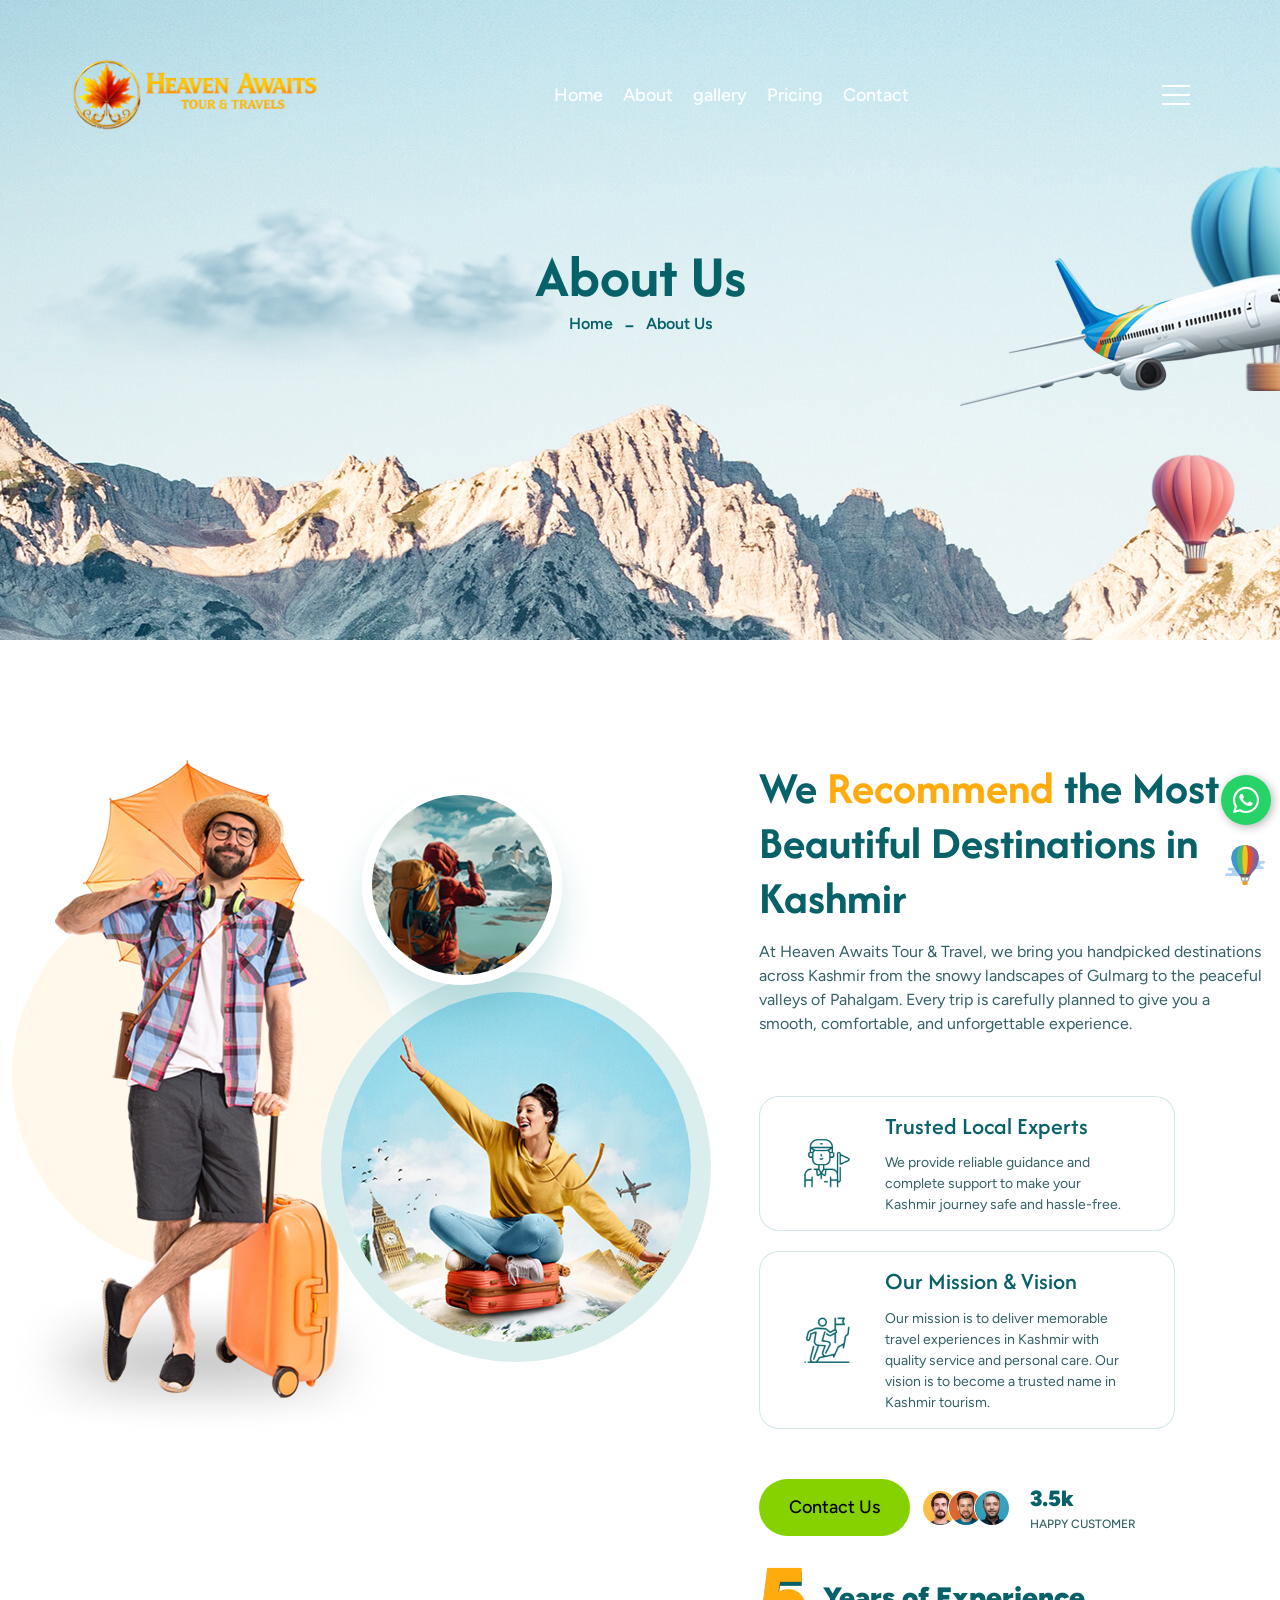
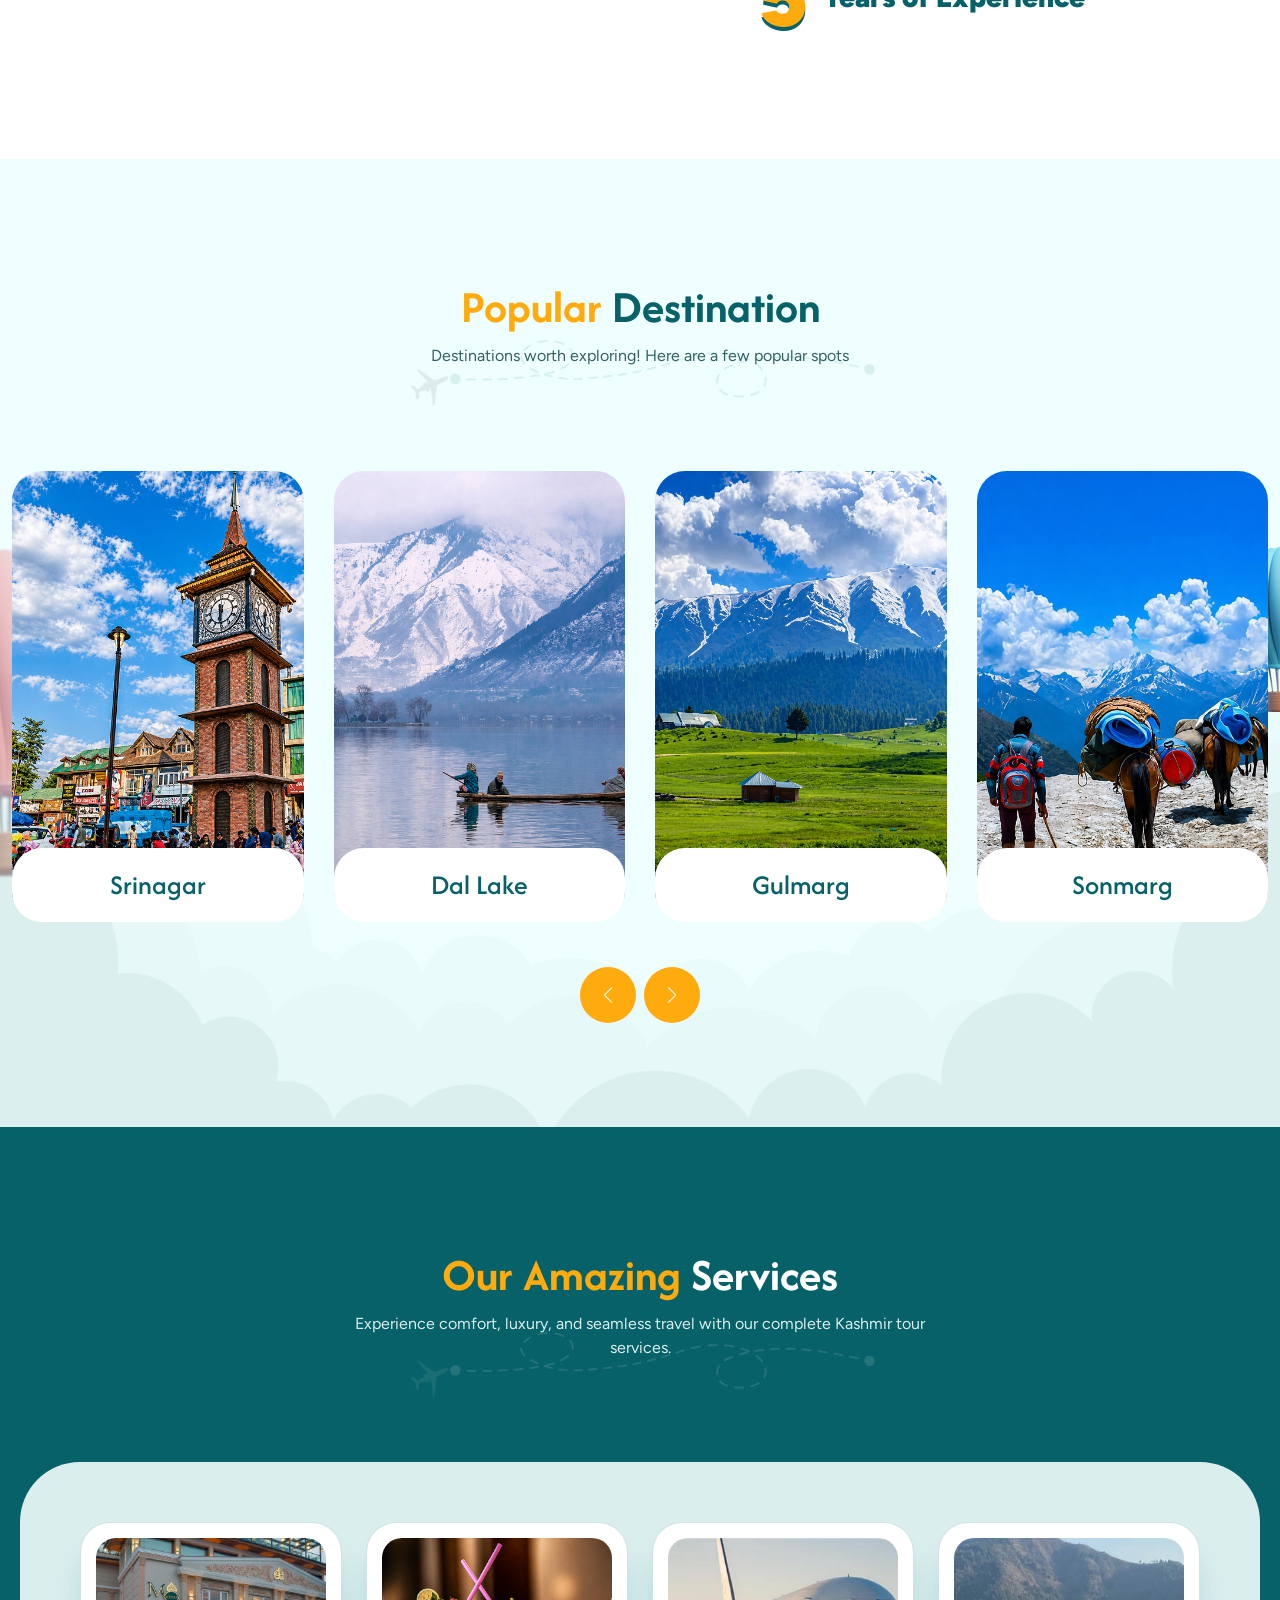
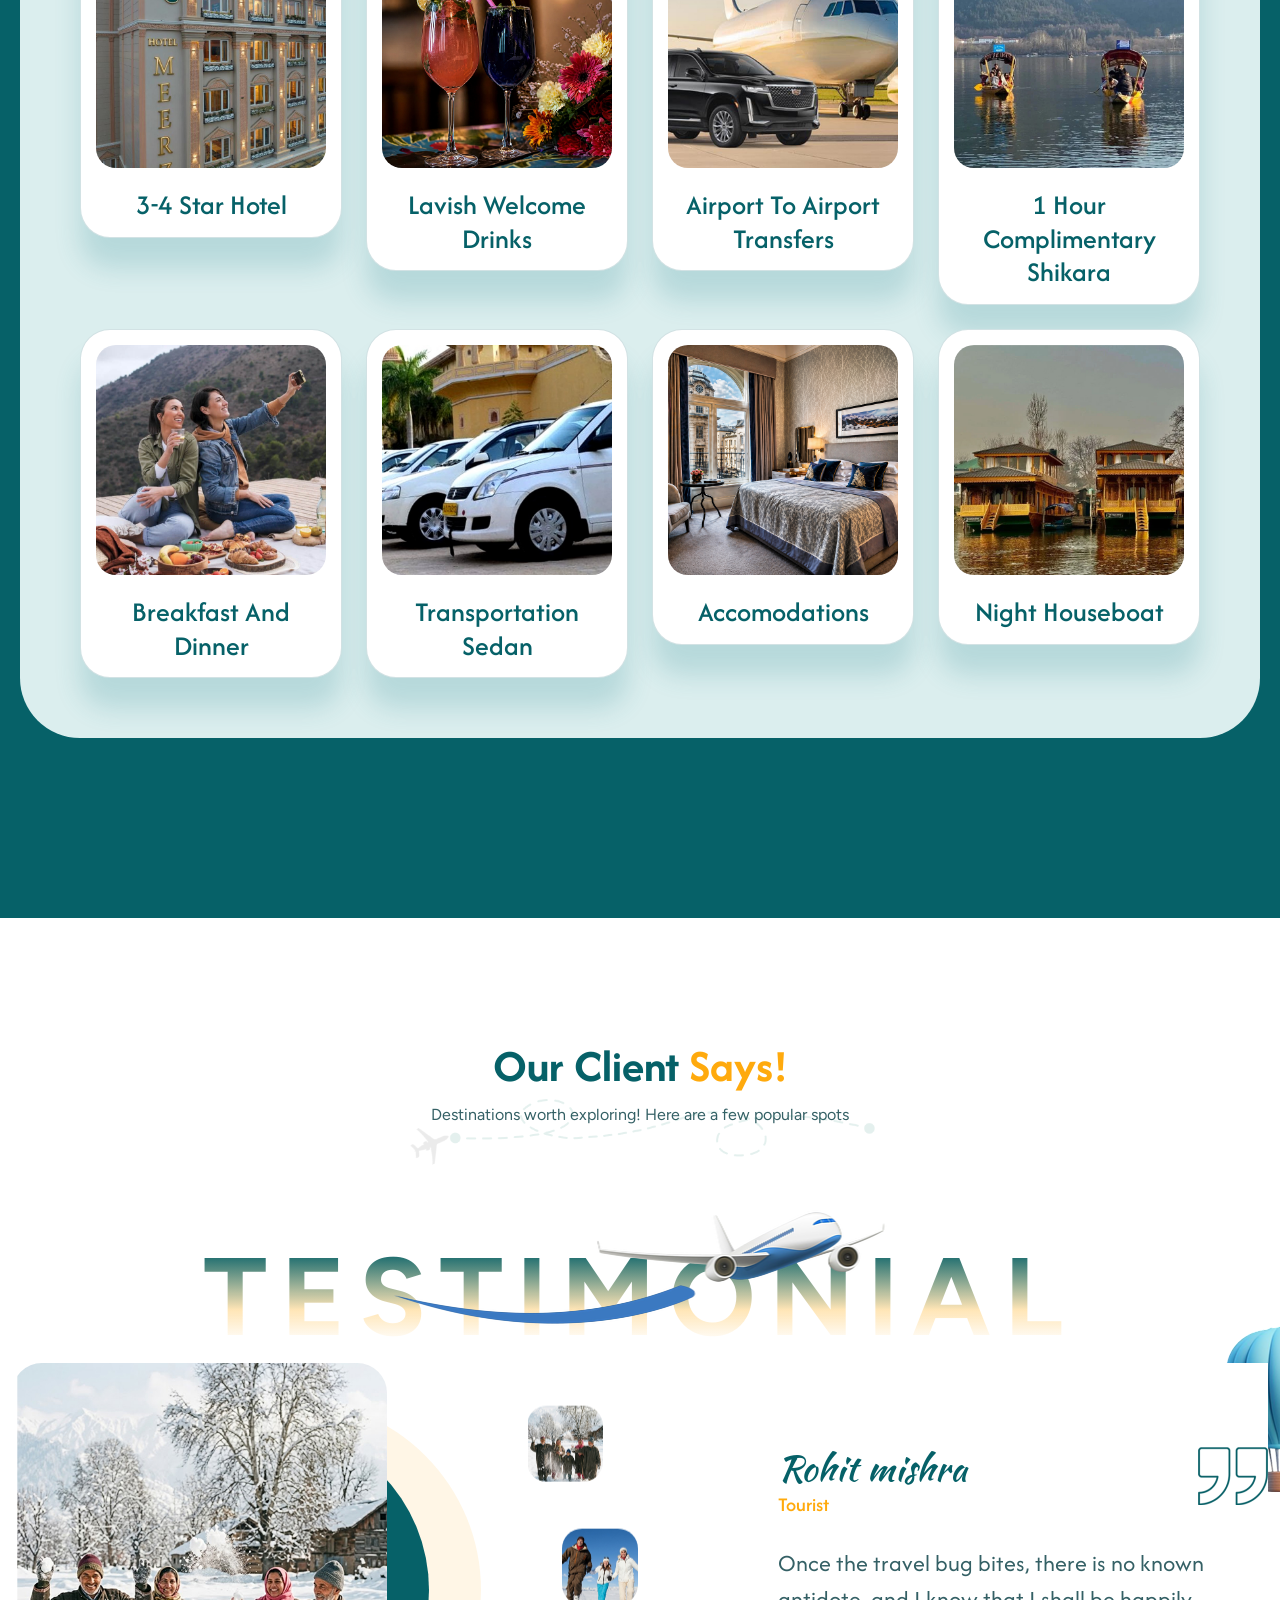
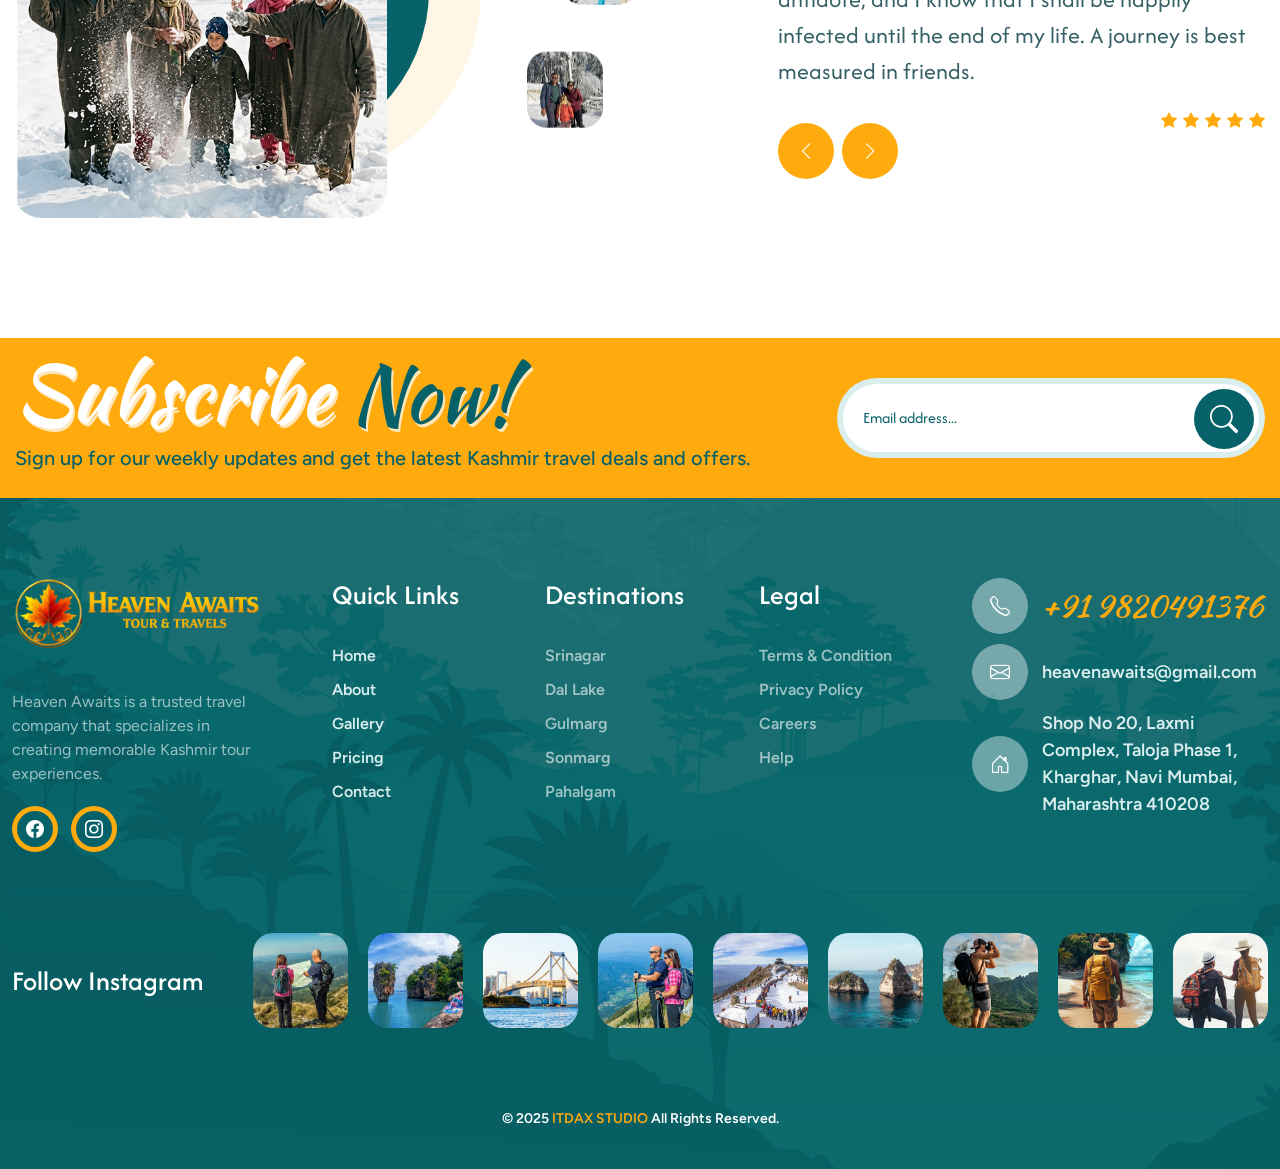
<file: about.html>
<!DOCTYPE html>
<html lang="en">


<head>

    <!-- BASIC META -->
    <meta charset="utf-8">
    <meta http-equiv="X-UA-Compatible" content="IE=edge">

    <!-- PRIMARY SEO -->
    <title>About Us | Heaven Awaits Tour & Travel</title>
    <meta name="description" content="Learn more about Heaven Awaits Tour & Travel, your trusted partner for Kashmir tour packages. We provide reliable, comfortable, and memorable travel experiences.">
    <meta name="keywords" content="about Heaven Awaits, Kashmir travel company, Kashmir tour experts, travel agency Kashmir India">
    <meta name="author" content="Heaven Awaits Tour & Travel">
    <meta name="robots" content="index, follow">

    <!-- MOBILE -->
    <meta name="viewport" content="width=device-width, initial-scale=1">

    <!-- OPEN GRAPH -->
    <meta property="og:title" content="About Heaven Awaits Tour & Travel">
    <meta property="og:description" content="Know more about our Kashmir travel services, mission, and expertise.">
    <meta property="og:image" content="https://heavenawaits.netlify.app/images/destinations/style1/pic5.jpg">
    <meta property="og:url" content="https://heavenawaits.netlify.app/about.html">
    <meta property="og:type" content="website">

    <!-- TWITTER -->
    <meta name="twitter:card" content="summary_large_image">
    <meta name="twitter:title" content="About Heaven Awaits Tour & Travel">
    <meta name="twitter:description" content="Trusted Kashmir travel experts offering unforgettable journeys.">
    <meta name="twitter:image" content="https://heavenawaits.netlify.app/images/destinations/style1/pic5.jpg">

    <!-- CANONICAL -->
    <link rel="canonical" href="https://heavenawaits.netlify.app/about.html">

    <!-- FAVICON -->
    <link rel="icon" href="images/favicon.png" type="image/x-icon">
    <link rel="shortcut icon" type="image/x-icon" href="images/favicon.png">
    <link rel="apple-touch-icon" href="images/favicon.png">

    <!-- FONTS -->
    <link href="https://fonts.googleapis.com/css2?family=Poppins:wght@300;400;500;600;700&display=swap" rel="stylesheet">

    <!-- THEME -->
    <meta name="theme-color" content="#0f172a">

    <!-- CSS FILES -->
    <link rel="stylesheet" href="css/bootstrap.min.css">
    <link rel="stylesheet" href="css/bootstrap-select.min.css">
    <link rel="stylesheet" href="css/font-awesome.min.css">
    <link rel="stylesheet" href="css/feather.css">
    <link rel="stylesheet" href="css/owl.carousel.min.css">
    <link rel="stylesheet" href="css/magnific-popup.min.css">
    <link rel="stylesheet" href="css/swiper-bundle.min.css">
    <link rel="stylesheet" href="css/style.css">
    <link rel="stylesheet" href="css/bootstrap-datetimepicker.css">
    <link rel="stylesheet" href="css/bootstrap-icons.css">
    <link rel="stylesheet" href="css/lc_lightbox.css">
    <link rel="stylesheet" href="css/bootstrap-slider.min.css">

    <!-- SCHEMA -->
    <script type="application/ld+json">
    {
      "@context": "https://schema.org",
      "@type": "TravelAgency",
      "name": "Heaven Awaits Tour & Travel",
      "url": "https://heavenawaits.netlify.app",
      "logo": "https://heavenawaits.netlify.app/images/logo.png",
      "description": "Trusted Kashmir travel company offering customized tour packages.",
      "address": {
        "@type": "PostalAddress",
        "addressLocality": "Mumbai",
        "addressCountry": "India"
      },
      "contactPoint": {
        "@type": "ContactPoint",
        "telephone": "+91-9820491376",
        "contactType": "customer service"
      }
    }
    </script>

</head>

<body>
    
<!-- LOADING AREA START ===== -->
<div class="loading-area">
    <div class="loading-box"></div>
    <div class="loading-pic">
        <figure class="loader">
            <div class="dot white"></div>
            <div class="dot"></div>
            <div class="dot"></div>
            <div class="dot"></div>
            <div class="dot"></div>
        </figure>
    </div>
</div>
<!-- LOADING AREA  END ====== -->

<!-- Curser Pointer -->
<div class="cursor"></div>
<div class="cursor2"></div>

<!-- HEADER START -->
<header class="sticky-header site-header header-style-1 mobile-sider-drawer-menu">
    <div class="main-bar-wraper  navbar-expand-lg">
        <div class="main-bar">  
                                    
            <!-- NAV Toggle Button -->
            <button id="mobile-side-drawer" data-target=".header-nav" data-toggle="collapse" type="button" class="navbar-toggler collapsed">
                <span class="sr-only">Toggle navigation</span>
                <span class="icon-bar icon-bar-first"></span>
                <span class="icon-bar icon-bar-two"></span>
                <span class="icon-bar icon-bar-three"></span>
            </button>

            <div class="logo-header">
                <div class="logo-header-inner logo-header-one">
                    <a href="index.html">
                    <img src="images/logo-dark.png" alt="">
                    </a>
                </div>
            </div>

            <!-- MAIN Vav -->
            <div class="nav-animation header-nav navbar-collapse collapse d-flex justify-content-end">
        
                <ul class=" nav navbar-nav">
                    <li><a href="index.html">Home</a></li>
                    <li><a href="about.html">About</a></li>
                    <li><a href="gallery.html">gallery</a></li>
                    <li><a href="pricing.html">Pricing</a></li>
                    <li><a href="contact.html">Contact</a></li>

                </ul>

            </div>

            <!-- Header Right Section-->
            <div class="extra-nav header-1-nav">
                <div class="extra-cell one">
                    <!-- <div class="header-search">
                        <a href="#search" class="header-search-icon"><i class="bi bi-search"></i></a>
                    </div>                                 -->
                </div>
                <div class="extra-cell two trv-r-section-block">
                    <a href="javascript:;" class="navSidebar-button">
                        <span class="trv-nev-line1"></span>
                        <span class="trv-nev-line2"></span>
                        <span class="trv-nev-line1"></span>
                        <b class="trv-new-info-btn">Info</b>
                    </a>
                </div>
            </div>

            
            <!-- SITE Search -->
            <div id="search"> 
                <span class="close-btn">X</span>
                <form role="search" id="searchform" action="https://thewebmax.org/search" method="get" class="radius-xl">
                    <div class="input-group">
                        <input class="form-control" value="" name="q" type="search" placeholder="Search...">
                        <span class="input-group-append">
                            <button type="button" class="search-btn">
                                <i class="bi bi-search"></i>
                            </button>
                        </span>
                    </div> 
                </form>
            </div> 
        
        </div>
    </div>
    <!-- Sidebar popup Item -->
    <div class="xs-sidebar-group info-group">
        <div class="xs-overlay xs-bg-black"></div>
        <div class="xs-sidebar-widget">

            <div class="sidebar-widget-container">
                <div class="widget-heading">
                    <a href="#" class="close-side-widget">
                        <i class="bi bi-x-square-fill"></i>
                    </a>
                </div>

                <div class="sidebar-textwidget">

                    <!-- Sidebar Info Content -->
                    <div class="sidebar-info-contents">
                        <div class="content-inner">
                            <div class="content-box">

                                <div class="trv-side-pnl-info">
                                    <div class="trv-side-pnl-logo">
                                        <img src="images/logo-dark.png" alt="Image">
                                    </div>
                                    <div class="trv-side-pnl-content">

                                        <div class="trv-side-pnl-content-mid">
                                            <h3 class="trv-sm-title">It’s Time to Traveling</h3>
                                            <h3 class="trv-lg-title">Plan Your Next Holiday</h3>
                                            <p>Heaven Awaits is a trusted travel company that specializes in creating memorable Kashmir tour experiences.</p>   
                                        </div>
                                        
                                        <h3 class="trv-sm-title">Don't miss out this offers!</h3>
                                        <ul class="trv-side-pnl-plan">
                                            <li>
                                                <h2 class="trv-side-pnl-plan-count">₹30000</h2>
                                                <span>Basic Plan</span>
                                            </li>
                                            <li>
                                                <h2 class="trv-side-pnl-plan-count">₹50000</h2>
                                                <span>Pro Plan</span>
                                            </li>
                                            <li>
                                                <h2 class="trv-side-pnl-plan-count">₹70000</h2>
                                                <span>Full Plan</span>
                                            </li>
                                        </ul>

                                        <ul class="social-icons">
                                             
                                            <li><a href="https://www.facebook.com/profile.php?id=61567103068336"><i class="bi bi-facebook"></i></a></li>
                                            <li><a href="https://www.instagram.com/"><i class="bi bi-instagram"></i></a></li>
                                             
                                        </ul>


                                    </div>
                                </div>
                                
                            </div>
                        </div>
                    </div>

                </div>

            </div>
        </div>
    </div>
    <!--End Sidebar popup Item -->
</header>
<!-- HEADER END -->

<div class="page-wraper">

    <!-- CONTENT START -->
    <div class="page-content">

        <!-- INNER PAGE BANNER -->
        <div class="wt-bnr-inr overlay-wraper bg-center">
            <div class="overlay-main innr-bnr-olay"></div>
            <div class="wt-bnr-inr-entry">
                <div class="banner-title-outer">
                    <div class="banner-title-name">
                        <h2 class="wt-title">About Us</h2>
                    </div>
                    <!-- BREADCRUMB ROW -->                            
                    <div>
                        <ul class="wt-breadcrumb breadcrumb-style-2">
                            <li><a href="index.html">Home</a></li>
                            <li>About Us</li>
                        </ul>
                    </div>
                </div>
                <!-- BREADCRUMB ROW END -->                        
            </div>
            <div class="trv-inr-bnr-cloud">            
                <div class="marquee">
                    <img src="images/inr-banner-cloud.png" alt="Image">
                </div>
            </div>
            <div class="trv-inr-bnr-plane">
                <div class="trv-inr-bnr-plane-bx"><img src="images/airplane.png" alt="Image"></div>
                
            </div>
            <div class="trv-inr-bnr-bloon-1"><img src="images/hotballon-Left.png" alt="Image"></div>
            <div class="trv-inr-bnr-bloon-2"><img src="images/hotballon-right.png" alt="Image"></div>
        </div>
        <!-- INNER PAGE BANNER END -->

        <!--WE RECOMMEND SECTION START-->
        <div class="section-full p-t120 p-b0 trv-we-recommend2">
            <div class="container">
                <div class="section-content">
                    <div class="trv-we-recommend2-row">
                        <div class="row">
                            <div class="col-lg-7 col-md-12">
                                <div class=" trv-we-rec3-media-main-wrap">
                                    <div class="trc-we-rec3-l-bx">
                                        <img src="images/abt-pic1.png" alt="image">
                                    </div>
                                    <div class="trc-we-rec3-circle-bx1">
                                        <img src="images/we-rec3-pic.jpg" alt="image">
                                    </div>
                                    <div class="trc-we-rec3-circle-bx2">
                                        <img src="images/we-rec3-pic2.jpg" alt="image">
                                    </div>
                                        
                                </div>
                            </div>
                            <div class="col-lg-5 col-md-12">
                                <div class="trv-we-recommend-content">
                                    <!-- TITLE START-->
                                    <div class="section-head trv-head-title-wrap left-position">
                                        <h2 class="trv-head-title">We <span class="site-text-yellow">Recommend </span> the Most Beautiful Destinations in Kashmir</h2>
                                        <div class="trv-head-discription">At Heaven Awaits Tour & Travel, we bring you handpicked destinations across Kashmir from the snowy landscapes of Gulmarg to the peaceful valleys of Pahalgam.
Every trip is carefully planned to give you a smooth, comfortable, and unforgettable experience.
                                        </div>
                                    </div>
                                    <!-- TITLE END-->

                                    <div class="trv-we-rec-mid2-section">
                                        
                                        <div class="trv-icon-bx-st2 m-b20">
                                            <div class="trv-icon-bx-media"><span><img src="images/trv-icon/travel-guide.png" alt="#"></span></div>
                                            <div class="trv-icon-bx-info">
                                                <h4 class="trv-icon-bx-title">Trusted Local Experts</h4>
                                                <p class="p-text">We provide reliable guidance and complete support to make your Kashmir journey safe and hassle-free.</p>   
                                            </div>
                                        </div>
                                        <div class="trv-icon-bx-st2 m-b20">
                                            <div class="trv-icon-bx-media"><span><img src="images/trv-icon/mission-icon.png" alt="#"></span></div>
                                            <div class="trv-icon-bx-info">
                                                <h4 class="trv-icon-bx-title">Our Mission & Vision</h4>
                                                <p class="p-text">Our mission is to deliver memorable travel experiences in Kashmir with quality service and personal care.
Our vision is to become a trusted name in Kashmir tourism.</p>   
                                            </div>
                                        </div>
                                        
                                    </div>

                                    <div class="trv-we-rec-bottom-section">
                                        <div class="trv-we-rec-btn">
                                            <a href="contact.html" 
                                            class="site-button butn-bg-shape">Contact Us </a>
                                        </div>
                                        <div class="trv-hpy-cus">
                                            <div class="trv-cus-pic-box">
                                                <span class="trv-cus-pic-box-pic first-bx">
                                                    <img src="images/hpy-cus/pic1.jpg" alt="">
                                                </span>
                                                <span class="trv-cus-pic-box-pic">
                                                    <img src="images/hpy-cus/pic2.jpg" alt="">
                                                </span>
                                                <span class="trv-cus-pic-box-pic">
                                                    <img src="images/hpy-cus/pic3.jpg" alt="">
                                                </span>
                                            </div>
                                            <div class="trv-hpy-cus-count">
                                                <span>3.5k</span>
                                                <p>Happy Customer</p>
                                            </div>
                                        </div>
                                    </div>

                                    <div class="trv-year-section2">
                                        <div class="trv-year-info">
                                            <h2 class="numbr">5</h2>
                                            <span>Years of Experience</span>
                                        </div>
                                    </div>

                                </div>
                            </div>
                        </div>
                    </div>
                </div> 
            </div>
        </div>
        <!--WE RECOMMEND SECTION END-->

        
        <!--POPULAR DESTINATION SECTION START-->
         <div class="section-full p-t120 p-b90 trv-popular-destination tvr-hot-ballon-wrap" style="background-image: url(images/background/Cloud-bg.png)">
            <div class="container">
                <!-- TITLE START-->
                <div class="section-head trv-head-title-wrap center-position">
                    <h2 class="trv-head-title"><span class="site-text-yellow">Popular </span>Destination </h2>
                    <div class="trv-head-discription">Destinations worth exploring! Here are a few popular spots</div>
                    <div class="trv-head-title-image">
                        <img src="images/background/Title-Separator.png" alt="Image">
                    </div>
                </div>
                <!-- TITLE END-->

                <div class="section-content">

                    <div class="swiper trv-popular-destination-row trv-pop-des-st1-carousal swiper-nav-center-bottom">
                        <div class="swiper-wrapper">
                            <div class="swiper-slide">
                                <div class="trv-destination-bx1">
                                    <div class="trv-media">
                                        <a ><img src="images/destinations/style1/pic1.jpg" alt="Image"></a>
                                    </div>
                                    <div class="trv-content">
                                        <h3 class="trv-title"><a >Srinagar</a></h3>
                                    </div>
                                    <div class="trv-on-hover">
                                        <img src="images/destinations/hotballon-right.png" alt="image">
                                    </div>
                                </div>
                            </div>

                            <div class="swiper-slide">
                                <div class="trv-destination-bx1">
                                    <div class="trv-media">
                                        <a><img src="images/destinations/style1/pic2.jpg" alt="Image"></a>
                                    </div>
                                    <div class="trv-content">
                                        <h3 class="trv-title"><a >Dal Lake</a></h3>
                                    </div>
                                    <div class="trv-on-hover">
                                        <img src="images/destinations/hotballon-right.png" alt="image">
                                    </div>
                                </div>
                            </div>

                            <div class="swiper-slide">
                                <div class="trv-destination-bx1">
                                    <div class="trv-media">
                                        <a ><img src="images/destinations/style1/pic3.jpg" alt="Image"></a>
                                    </div>
                                    <div class="trv-content">
                                        <h3 class="trv-title"><a >Gulmarg</a></h3>
                                    </div>
                                    <div class="trv-on-hover">
                                        <img src="images/destinations/hotballon-right.png" alt="image">
                                    </div>
                                </div>
                            </div>

                            <div class="swiper-slide">
                                <div class="trv-destination-bx1">
                                    <div class="trv-media">
                                        <a ><img src="images/destinations/style1/pic4.jpg" alt="Image"></a>
                                    </div>
                                    <div class="trv-content">
                                        <h3 class="trv-title"><a >Sonmarg</a></h3>
                                    </div>
                                    <div class="trv-on-hover">
                                        <img src="images/destinations/hotballon-right.png" alt="image">
                                    </div>
                                </div>
                            </div>

                            <div class="swiper-slide">
                                <div class="trv-destination-bx1">
                                    <div class="trv-media">
                                        <a ><img src="images/destinations/style1/pic5.jpg" alt="Image"></a>
                                    </div>
                                    <div class="trv-content">
                                        <h3 class="trv-title"><a >Pahalgam</a></h3>
                                    </div>
                                    <div class="trv-on-hover">
                                        <img src="images/destinations/hotballon-right.png" alt="image">
                                    </div>
                                </div>
                            </div>

                            <!-- <div class="swiper-slide">
                                <div class="trv-destination-bx1">
                                    <div class="trv-media">
                                        <a ><img src="images/destinations/style1/pic6.jpg" alt="Image"></a>
                                    </div>
                                    <div class="trv-content">
                                        <h3 class="trv-title"><a >Dal Lake</a></h3>
                                    </div>
                                    <div class="trv-on-hover">
                                        <img src="images/destinations/hotballon-right.png" alt="image">
                                    </div>
                                </div>
                            </div>

                            <div class="swiper-slide">
                                <div class="trv-destination-bx1">
                                    <div class="trv-media">
                                        <a ><img src="images/destinations/style1/pic7.jpg" alt="Image"></a>
                                    </div>
                                    <div class="trv-content">
                                        <h3 class="trv-title"><a >gulmarg</a></h3>
                                    </div>
                                    <div class="trv-on-hover">
                                        <img src="images/destinations/hotballon-right.png" alt="image">
                                    </div>
                                </div>
                            </div>

                            <div class="swiper-slide">
                                <div class="trv-destination-bx1">
                                    <div class="trv-media">
                                        <a ><img src="images/destinations/style1/pic8.jpg" alt="Image"></a>
                                    </div>
                                    <div class="trv-content">
                                        <h3 class="trv-title"><a >Sonmarg</a></h3>
                                    </div>
                                    <div class="trv-on-hover">
                                        <img src="images/destinations/hotballon-right.png" alt="image">
                                    </div>
                                </div>
                            </div> -->

                        </div>
                        <div class="swiper-button-next"></div>
                        <div class="swiper-button-prev"></div>
                    </div>
                    
                </div> 

            </div>

            <div class="left-hot-ballon"><img src="images/hotballon-Left.png" alt="image"></div>
            <div class="right-hot-ballon"><img src="images/hotballon-right.png" alt="image"></div>
        
        </div>
        <!--POPULAR DESTINATION SECTION END-->

        <!-- tv service style 1 start -->
        <div class="trv-service-st1">
            <div class="container">
                <!-- TITLE START-->
                <div class="section-head trv-head-title-wrap center-position with-bg-dark">
                    <h2 class="trv-head-title"><span class="site-text-yellow">Our Amazing</span> Services</h2> 
                    <div class="trv-head-discription">Experience comfort, luxury, and seamless travel with our complete Kashmir tour services.</div>
                    <div class="trv-head-title-image">
                        <img src="images/background/TitleSeparator2.png" alt="Image">
                    </div>
                </div>
                <!-- TITLE END-->
            </div>
            <div class="trv-service-back-bg">
                <div class="row d-flex justify-content-center">
                    <div class="col-xl-3 col-lg-4 col-md-6 col-sm-6">
                        <div class="trv-service-bx1">
                            <div class="trv-media">
                                <img src="images/trv-services/1.jpg" alt="image">
                            </div>
                            <div class="trv-info">
                                <h4 class="trv-title"><a href="service-detail.html">3-4 Star Hotel</a></h4>
                            </div>
                        </div>
                    </div>
                    <div class="col-xl-3 col-lg-4 col-md-6 col-sm-6">
                        <div class="trv-service-bx1">
                            <div class="trv-media">
                                <img src="images/trv-services/2.jpg" alt="image">
                            </div>
                            <div class="trv-info">
                                <h4 class="trv-title"><a href="service-detail.html">Lavish Welcome Drinks</a></h4>
                            </div>
                        </div>
                    </div>
                    <div class="col-xl-3 col-lg-4 col-md-6 col-sm-6">
                        <div class="trv-service-bx1">
                            <div class="trv-media">
                                <img src="images/trv-services/3.jpg" alt="image">
                            </div>
                            <div class="trv-info">
                                <h4 class="trv-title"><a href="service-detail.html">Airport To Airport Transfers</a></h4>
                            </div>
                        </div>
                    </div>
                    <div class="col-xl-3 col-lg-4 col-md-6 col-sm-6">
                        <div class="trv-service-bx1">
                            <div class="trv-media">
                                <img src="images/trv-services/4.jpg" alt="image">
                            </div>
                            <div class="trv-info">
                                <h4 class="trv-title"><a href="service-detail.html">1 Hour Complimentary Shikara</a></h4>
                            </div>
                        </div>
                    </div>
                    <div class="col-xl-3 col-lg-4 col-md-6 col-sm-6">
                        <div class="trv-service-bx1">
                            <div class="trv-media">
                                <img src="images/trv-services/5.jpg" alt="image">
                            </div>
                            <div class="trv-info">
                                <h4 class="trv-title"><a href="service-detail.html">Breakfast And Dinner</a></h4>
                            </div>
                        </div>
                    </div>
                    <div class="col-xl-3 col-lg-4 col-md-6 col-sm-6">
                        <div class="trv-service-bx1">
                            <div class="trv-media">
                                <img src="images/trv-services/6.jpg" alt="image">
                            </div>
                            <div class="trv-info">
                                <h4 class="trv-title"><a href="service-detail.html">Transportation Sedan</a></h4>
                            </div>
                        </div>
                    </div>
                    <div class="col-xl-3 col-lg-4 col-md-6 col-sm-6">
                        <div class="trv-service-bx1">
                            <div class="trv-media">
                                <img src="images/trv-services/7.jpg" alt="image">
                            </div>
                            <div class="trv-info">
                                <h4 class="trv-title"><a href="service-detail.html">Accomodations</a></h4>
                            </div>
                        </div>
                    </div>
                    <div class="col-xl-3 col-lg-4 col-md-6 col-sm-6">
                        <div class="trv-service-bx1">
                            <div class="trv-media">
                                <img src="images/trv-services/8.jpg" alt="image">
                            </div>
                            <div class="trv-info">
                                <h4 class="trv-title"><a href="service-detail.html">Night Houseboat</a></h4>
                            </div>
                        </div>
                    </div>
                </div>
            </div>
            <!-- <div class="container">
                <div class="trv-btm-title-section">
                    <span>Wornderful Services  For You</span>
                    <h2 class="trv-btm-title-large">Services We Offer</h2>
                </div>
            </div> -->
        </div>
        <!-- tv service style 1 end-->


        <!--TESTIMONIAL SECTION START-->
        <div class="section-full trv-testimonial-st2-wrap tvr-hot-ballon-wrap">
            <div class="container">
                <!-- TITLE START-->
                <div class="section-head trv-head-title-wrap center-position">
                    <h2 class="trv-head-title">Our Client <span class="site-text-yellow">Says! </span></h2>
                    <div class="trv-head-discription">Destinations worth exploring! Here are a few popular spots</div>
                    <div class="trv-head-title-image">
                        <img src="images/background/Title-Separator.png" alt="Image">
                    </div>
                </div>
                <!-- TITLE END-->
                <div class="section-content">
                    <div class="trv-gradi-text">
                        Testimonial
                        <img src="images/airplane-takeoff1.png" alt="Image">
                    </div>

                    <div class="trv-testimonial-st2">
                        <!--Image Slider-->
                        <div class="swiper testimonial-content-sld">
                            <div class="swiper-wrapper">
                                <!--1-->
                                <div class="swiper-slide">
                                    <div class="trv-testimo-bx2">
                                        <div class="media">
                                            <img src="images/trv-testimonial2/pic1.jpg" alt="Image">
                                        </div>
                                        <div class="info">
                                            <div class="trv-testimo-head">
                                                <div class="left-part">
                                                    <h4 class="trv-testimonial-name">Rohit mishra</h4>
                                                    <span class="trv-testimonial-position">Tourist</span>
                                                </div>
                                                <div class="right-part">
                                                    <img src="images/trv-icon/Quote.png" alt="image">
                                                </div>
                                            </div>
                                            <p>
                                                Once the travel bug bites, there is no known antidote, and I know that I shall be happily infected until the end of my life. A journey is best measured in friends.
                                            </p>
                                            <div class="rating">
                                                <i class="bi bi-star-fill"></i>
                                                <i class="bi bi-star-fill"></i>
                                                <i class="bi bi-star-fill"></i>
                                                <i class="bi bi-star-fill"></i>
                                                <i class="bi bi-star-fill"></i>
                                            </div>
                                        </div>
                                    </div>
                                </div>
                                <!--2-->
                                <div class="swiper-slide">
                                    <div class="trv-testimo-bx2">
                                        <div class="media">
                                            <img src="images/trv-testimonial2/pic2.jpg" alt="Image">
                                        </div>
                                        <div class="info">
                                            <div class="trv-testimo-head">
                                                <div class="left-part">
                                                    <h4 class="trv-testimonial-name">Faiz Shaikh</h4>
                                                    <span class="trv-testimonial-position">Travler</span>
                                                </div>
                                                <div class="right-part">
                                                    <img src="images/trv-icon/Quote.png" alt="Image">
                                                </div>
                                            </div>
                                            <p>
                                               I was very impressed. The overall experience was exceptional, with great attention to detail and a smooth, enjoyable process from start to finish. Everything felt thoughtfully designed and well put together.

                                            </p>
                                            <div class="rating">
                                                <i class="bi bi-star-fill"></i>
                                                <i class="bi bi-star-fill"></i>
                                                <i class="bi bi-star-fill"></i>
                                                <i class="bi bi-star-fill"></i>
                                                <i class="bi bi-star-fill"></i>
                                            </div>
                                        </div>
                                    </div>
                                </div>
                                <!--3-->
                                <div class="swiper-slide">
                                    <div class="trv-testimo-bx2">
                                        <div class="media">
                                            <img src="images/trv-testimonial2/pic3.jpg" alt="Image">
                                        </div>
                                        <div class="info">
                                            <div class="trv-testimo-head">
                                                <div class="left-part">
                                                    <h4 class="trv-testimonial-name">Rahul Shirgare</h4>
                                                    <span class="trv-testimonial-position">Tourist</span>
                                                </div>
                                                <div class="right-part">
                                                    <img src="images/trv-icon/Quote.png"  alt="Image">
                                                </div>
                                            </div>
                                            <p>
                                               Once the travel bug bites, there’s no known cure—and honestly, I wouldn’t want one. I know I’ll carry this beautiful obsession for the rest of my life. After all, a journey isn’t measured in miles, but in the friendships and memories we collect along the way.

                                            </p>
                                            <div class="rating">
                                                <i class="bi bi-star-fill"></i>
                                                <i class="bi bi-star-fill"></i>
                                                <i class="bi bi-star-fill"></i>
                                                <i class="bi bi-star-fill"></i>
                                                <i class="bi bi-star-fill"></i>
                                            </div>
                                        </div>
                                    </div>
                                </div>
                                <!--4-->
                                <div class="swiper-slide">
                                    <div class="trv-testimo-bx2">
                                        <div class="media">
                                            <img src="images/trv-testimonial2/pic4.jpg" alt="Image">
                                        </div>
                                        <div class="info">
                                            <div class="trv-testimo-head">
                                                <div class="left-part">
                                                    <h4 class="trv-testimonial-name">Maasar Khatik</h4>
                                                    <span class="trv-testimonial-position">Tourist</span>
                                                </div>
                                                <div class="right-part">
                                                    <img src="images/trv-icon/Quote.png" alt="Image">
                                                </div>
                                            </div>
                                            <p>
                                                There is no known antidote, and I know that I shall be happily infected until the end of my life. A journey is best measured in friends.
                                            </p>
                                            <div class="rating">
                                                <i class="bi bi-star-fill"></i>
                                                <i class="bi bi-star-fill"></i>
                                                <i class="bi bi-star-fill"></i>
                                                <i class="bi bi-star-fill"></i>
                                                <i class="bi bi-star-fill"></i>
                                            </div>
                                        </div>
                                    </div>
                                </div>
                                <!--1-->
                                <div class="swiper-slide">
                                    <div class="trv-testimo-bx2">
                                        <div class="media">
                                            <img src="images/trv-testimonial2/pic1.jpg" alt="Image">
                                        </div>
                                        <div class="info">
                                            <div class="trv-testimo-head">
                                                <div class="left-part">
                                                    <h4 class="trv-testimonial-name">Ayaan Bangi</h4>
                                                    <span class="trv-testimonial-position">Tourist</span>
                                                </div>
                                                <div class="right-part">
                                                    <img src="images/trv-icon/Quote.png"  alt="Image">
                                                </div>
                                            </div>
                                            <p>
                                                Once the travel bug bites, there is no known antidote, and I know that I shall be happily infected until the end of my life. A journey is best measured in friends.
                                            </p>
                                            <div class="rating">
                                                <i class="bi bi-star-fill"></i>
                                                <i class="bi bi-star-fill"></i>
                                                <i class="bi bi-star-fill"></i>
                                                <i class="bi bi-star-fill"></i>
                                                <i class="bi bi-star-fill"></i>
                                            </div>
                                        </div>
                                    </div>
                                </div>
                                <!--2-->
                                <div class="swiper-slide">
                                    <div class="trv-testimo-bx2">
                                        <div class="media">
                                            <img src="images/trv-testimonial2/pic2.jpg" alt="Image">
                                        </div>
                                        <div class="info">
                                            <div class="trv-testimo-head">
                                                <div class="left-part">
                                                    <h4 class="trv-testimonial-name">Faiz Shaikh</h4>
                                                    <span class="trv-testimonial-position">Travler</span>
                                                </div>
                                                <div class="right-part">
                                                    <img src="images/trv-icon/Quote.png"  alt="Image">
                                                </div>
                                            </div>
                                            <p>
                                                I Was Very Impresed Lorem posuere in miss drana en the nisan semere sceriun amiss etiam ornare in the miss drana is lorem fermen nunta mauris.
                                            </p>
                                            <div class="rating">
                                                <i class="bi bi-star-fill"></i>
                                                <i class="bi bi-star-fill"></i>
                                                <i class="bi bi-star-fill"></i>
                                                <i class="bi bi-star-fill"></i>
                                                <i class="bi bi-star-fill"></i>
                                            </div>
                                        </div>
                                    </div>
                                </div>
                                <!--3-->
                                <div class="swiper-slide">
                                    <div class="trv-testimo-bx2">
                                        <div class="media">
                                            <img src="images/trv-testimonial2/pic3.jpg" alt="Image">
                                        </div>
                                        <div class="info">
                                            <div class="trv-testimo-head">
                                                <div class="left-part">
                                                    <h4 class="trv-testimonial-name">Rahul Shirgare</h4>
                                                    <span class="trv-testimonial-position">Tourist</span>
                                                </div>
                                                <div class="right-part">
                                                    <img src="images/trv-icon/Quote.png"  alt="Image">
                                                </div>
                                            </div>
                                            <p>
                                                Travel bug bites, there is no known antidote, and I know that I shall be happily infected until the end of my life. A journey is best measured in friends.
                                            </p>
                                            <div class="rating">
                                                <i class="bi bi-star-fill"></i>
                                                <i class="bi bi-star-fill"></i>
                                                <i class="bi bi-star-fill"></i>
                                                <i class="bi bi-star-fill"></i>
                                                <i class="bi bi-star-fill"></i>
                                            </div>
                                        </div>
                                    </div>
                                </div>
                                <!--4-->
                                <div class="swiper-slide">
                                    <div class="trv-testimo-bx2">
                                        <div class="media">
                                            <img src="images/trv-testimonial2/pic4.jpg" alt="Image">
                                        </div>
                                        <div class="info">
                                            <div class="trv-testimo-head">
                                                <div class="left-part">
                                                    <h4 class="trv-testimonial-name">Ayaan Bangi</h4>
                                                    <span class="trv-testimonial-position">Tourist</span>
                                                </div>
                                                <div class="right-part">
                                                    <img src="images/trv-icon/Quote.png"  alt="Image">
                                                </div>
                                            </div>
                                            <p>
                                                There is no known antidote, and I know that I shall be happily infected until the end of my life. A journey is best measured in friends.
                                            </p>
                                            <div class="rating">
                                                <i class="bi bi-star-fill"></i>
                                                <i class="bi bi-star-fill"></i>
                                                <i class="bi bi-star-fill"></i>
                                                <i class="bi bi-star-fill"></i>
                                                <i class="bi bi-star-fill"></i>
                                            </div>
                                        </div>
                                    </div>
                                </div>
                            </div>
                            <div class="testimonial-content-sld-control">
                                <div class="swiper-button-next"></div>
                                <div class="swiper-button-prev"></div>
                            </div>
                            
                        </div>
                        <!--Thumbnail Slider-->
                        <div class="swiper testimonial-thum-sld">
                            <div class="swiper-wrapper">

                                <div class="swiper-slide">
                                    <div class="trv-testimo-bx2-thumb">
                                        <img src="images/trv-testimonial2/pic1.jpg" alt="Image">
                                    </div>
                                </div>
                                <div class="swiper-slide">
                                    <div class="trv-testimo-bx2-thumb">
                                        <img src="images/trv-testimonial2/pic2.jpg" alt="Image">
                                    </div>
                                </div>
                                <div class="swiper-slide">
                                    <div class="trv-testimo-bx2-thumb">
                                        <img src="images/trv-testimonial2/pic3.jpg" alt="Image">
                                    </div>
                                </div>
                                <div class="swiper-slide">
                                    <div class="trv-testimo-bx2-thumb">
                                        <img src="images/trv-testimonial2/pic4.jpg" alt="Image">
                                    </div>
                                </div>

                                <div class="swiper-slide">
                                    <div class="trv-testimo-bx2-thumb">
                                        <img src="images/trv-testimonial2/pic1.jpg" alt="Image">
                                    </div>
                                </div>
                                <div class="swiper-slide">
                                    <div class="trv-testimo-bx2-thumb">
                                        <img src="images/trv-testimonial2/pic2.jpg" alt="Image">
                                    </div>
                                </div>
                                <div class="swiper-slide">
                                    <div class="trv-testimo-bx2-thumb">
                                        <img src="images/trv-testimonial2/pic3.jpg" alt="Image">
                                    </div>
                                </div>
                                <div class="swiper-slide">
                                    <div class="trv-testimo-bx2-thumb">
                                        <img src="images/trv-testimonial2/pic4.jpg" alt="Image">
                                    </div>
                                </div>
                                
                            </div>
                        </div>
                    </div>
                </div>
            </div>
            <div class="right-hot-ballon"><img src="images/hotballon-right.png" alt="image"></div>
        </div>
        <!--TESTIMONIAL SECTION End-->
        

    </div>
    <!-- CONTENT END -->

    <!-- FOOTER START -->
    <footer class="site-footer footer-dark" >
        <div class="trv-subscribe-nl trv-full-bx">
            <div class="container">
                <div class="trv-left-section">
                <div class="trv-nl-large-text"><span>Subscribe</span> Now!</div>
                    <div class="trv-nl-title">
                        Sign up for our weekly updates and get the latest Kashmir travel deals and offers. 
                    </div>  
                </div>
                <div class="trv-nl-section">
                    <form>
                        <div class="ftr-nw-form">
                            <input name="news-letter" class="form-control" placeholder="Email address..." type="text">
                            <button class="ftr-nw-subcribe-btn"><i class="bi bi-search"></i></button>
                        </div>
                    </form>
                </div>
            </div>
        </div>
        
        <!-- FOOTER BLOCKES START -->  
        <div class="container">
            <div class="footer-top">
                <div class="row">

                    <div class="col-xl-3 col-lg-6 col-md-12">
                        
                        <div class="widget widget_about">
                            <div class="logo-footer clearfix">
                                <a href="index.html"><img src="images/logo-dark.png" alt=""></a>
                            </div>
                            <p>Heaven Awaits is a trusted travel company that specializes in creating memorable Kashmir tour experiences.</p>
                            
                            <ul class="social-icons">
                                 
                                <li><a href="https://www.facebook.com/profile.php?id=61567103068336"><i class="bi bi-facebook"></i></a></li>
                                <li><a href="https://www.instagram.com/"><i class="bi bi-instagram"></i></a></li>
                                 
                            </ul>

                        </div>                            
                        
                    </div>

                    <div class="col-xl-2 col-lg-3 col-md-6 col-sm-4 col-4 m-b20">
                        <div class="widget widget_services">
                            <h3 class="widget-title">Quick Links</h3>
                            <ul>
                                <li><a href="index.html">Home</a></li>
                                <li><a href="about.html">About</a></li>
                                <li><a href="gallery.html">Gallery</a></li>
                                <li><a href="pricing.html">Pricing</a></li>
                                <li><a href="contact.html">Contact</a></li>
                            </ul>
                        </div>
                    </div>

                    <div class="col-xl-2 col-lg-3 col-md-6 col-sm-4 col-4 m-b20">
                        <div class="widget widget_services">
                            <h3 class="widget-title">Destinations</h3>
                            <ul>
                                <li><a >Srinagar</a></li>
                                <li><a >Dal Lake</a></li>
                                <li><a >Gulmarg</a></li>
                                <li><a >Sonmarg</a></li>
                                <li><a >Pahalgam</a></li>
                            </ul>
                        </div>
                    </div>

                    <div class="col-xl-2 col-lg-6 col-md-6 col-sm-4 col-4 m-b20">
                        <div class="widget widget_services">
                            <h3 class="widget-title">Legal</h3>
                            <ul>
                                <li><a >Terms & Condition</a></li>
                                <li><a >Privacy Policy</a></li>
                                <li><a >Careers</a></li>
                                <li><a >Help</a></li>
                            </ul>
                        </div>
                    </div>
                                        
                    <div class="col-xl-3 col-lg-6 col-md-6">
                        <div class="widget f-top-space">
                            <ul class="widget_address"> 
                                <li>
                                    <div class="trv-icon"><i class="bi bi-telephone"></i></div>
                                    <a href="tel:1236540214"><span class="trv-contact">+91 9820491376</span></a>
                                </li>
                            
                                <li>
                                    <div class="trv-icon"><i class="bi bi-envelope"></i></div>
                                    <span>heavenawaits@gmail.com</span>
                                </li>
                                <li>
                                    <div class="trv-icon"><i class="bi bi-house-door"></i></div>
                                    <span>Shop No 20, Laxmi Complex, Taloja Phase 1, Kharghar, Navi Mumbai, Maharashtra 410208</span>
                                </li>
                            </ul>  
                        </div>
                    </div>

                </div>
            </div>
            <div class="footer-follow-instagram">
                <h3 class="widget-title">Follow Instagram</h3>
                <ul class="trv-ftr-insta-gall">
                    <li><a target="_blank" href="https://www.instagram.com/heavenawaits_tourandtravels/"><img src="images/pic1.jpg" alt="image"><span><i class="bi bi-instagram"></i></span></a></li>
                    <li> <a target="_blank" href="https://www.instagram.com/heavenawaits_tourandtravels/"><img src="images/pic2.jpg" alt="image"><span><i class="bi bi-instagram"></i></span></a></li>
                    <li> <a target="_blank" href="https://www.instagram.com/heavenawaits_tourandtravels/"><img src="images/pic3.jpg" alt="image"><span><i class="bi bi-instagram"></i></span></a></li>
                    <li> <a target="_blank" href="https://www.instagram.com/heavenawaits_tourandtravels/"><img src="images/pic4.jpg" alt="image"><span><i class="bi bi-instagram"></i></span></a></li>
                    <li> <a target="_blank" href="https://www.instagram.com/heavenawaits_tourandtravels/"><img src="images/pic5.jpg" alt="image"><span><i class="bi bi-instagram"></i></span></a></li>
                    <li> <a target="_blank" href="https://www.instagram.com/heavenawaits_tourandtravels/"><img src="images/pic6.jpg" alt="image"><span><i class="bi bi-instagram"></i></span></a></li>
                    <li> <a target="_blank" href="https://www.instagram.com/heavenawaits_tourandtravels/"><img src="images/pic7.jpg" alt="image"><span><i class="bi bi-instagram"></i></span></a></li>
                    <li> <a target="_blank" href="https://www.instagram.com/heavenawaits_tourandtravels/"><img src="images/pic8.jpg" alt="image"><span><i class="bi bi-instagram"></i></span></a></li>
                    <li> <a target="_blank" href="https://www.instagram.com/heavenawaits_tourandtravels/"><img src="images/pic9.jpg" alt="image"><span><i class="bi bi-instagram"></i></span></a></li>
                </ul>
            </div>
            <div class="footer-bottom">
                <div class="container">
                    <div class="copyrights-text">© 2025  <span class="site-text-yellow">Itdax Studio</span>  All  Rights Reserved.</div>
                </div>   
            </div>   
        </div>
        <!-- FOOTER COPYRIGHT -->

    </footer>
    <!-- FOOTER END -->

    <!-- BUTTON TOP START -->
    <button class="scroltop vert-move"><span class="relative" id="btn-vibrate"><img src="images/scroll-top.png" alt="image"></span></button>

</div>
<style>
  .whatsapp-float {
    position: fixed;
    width: 50px;
    height: 50px;
    bottom: 75px;
    right: 9px;
    background-color: #25D366;
    color: #FFF;
    border-radius: 50%;
    text-align: center;
    font-size: 30px;
    box-shadow: 2px 2px 10px rgba(0,0,0,0.3);
    z-index: 1000;
    display: flex;
    align-items: center;
    justify-content: center;
    text-decoration: none;
  }

  .whatsapp-float:hover {
    background-color: #1ebe5d;
  }
</style>
<a 
  href="https://wa.me/9820491376" 
  class="whatsapp-float" 
  target="_blank"
>
  <i class="fab fa-whatsapp"></i>
</a>



<!-- JAVASCRIPT  FILES ========================================= --> 
<script  src="js/jquery-3.7.1.min.js"></script><!-- JQUERY.MIN JS -->
<script  src="js/popper.min.js"></script><!-- POPPER.MIN JS -->
<script  src="js/bootstrap.min.js"></script><!-- BOOTSTRAP.MIN JS -->
<script  src="js/bootstrap-select.min.js"></script><!-- BOOTSTRAP SELECT.MIN JS -->
<script  src="js/magnific-popup.min.js"></script><!-- MAGNIFIC-POPUP JS -->
<script  src="js/waypoints.min.js"></script><!-- WAYPOINTS JS -->
<script  src="js/counterup.min.js"></script><!-- COUNTERUP JS -->
<script  src="js/isotope.pkgd.min.js"></script><!-- MASONRY  -->
<script  src="js/imagesloaded.pkgd.min.js"></script><!-- MASONRY  -->
<script  src="js/owl.carousel.min.js"></script><!-- OWL  SLIDER  -->
<script  src="js/theia-sticky-sidebar.js"></script><!-- STICKY SIDEBAR  -->
<script  src="js/jquery.bootstrap-touchspin.js"></script><!-- FORM JS -->
<script  src="js/lc_lightbox.lite.js" ></script><!-- IMAGE POPUP -->
<script  src="js/bootstrap-slider.min.js"></script><!-- Form js -->
<script  src="js/swiper-bundle.min.js"></script> <!-- Swiper JS -->
<script  src="js/img-parallax.js"></script><!-- Image Parallax -->

<script  src="js/gsap.min.js"></script><!-- CURSOR -->
<script  src="js/custom.js"></script><!-- CUSTOM FUCTIONS  -->
<script  src="js/moment.min.js"></script>
<script  src="js/bootstrap-datetimepicker.min.js"></script><!-- BOOTSTRAP DATEPICKER -->



</body>


</html>
</file>
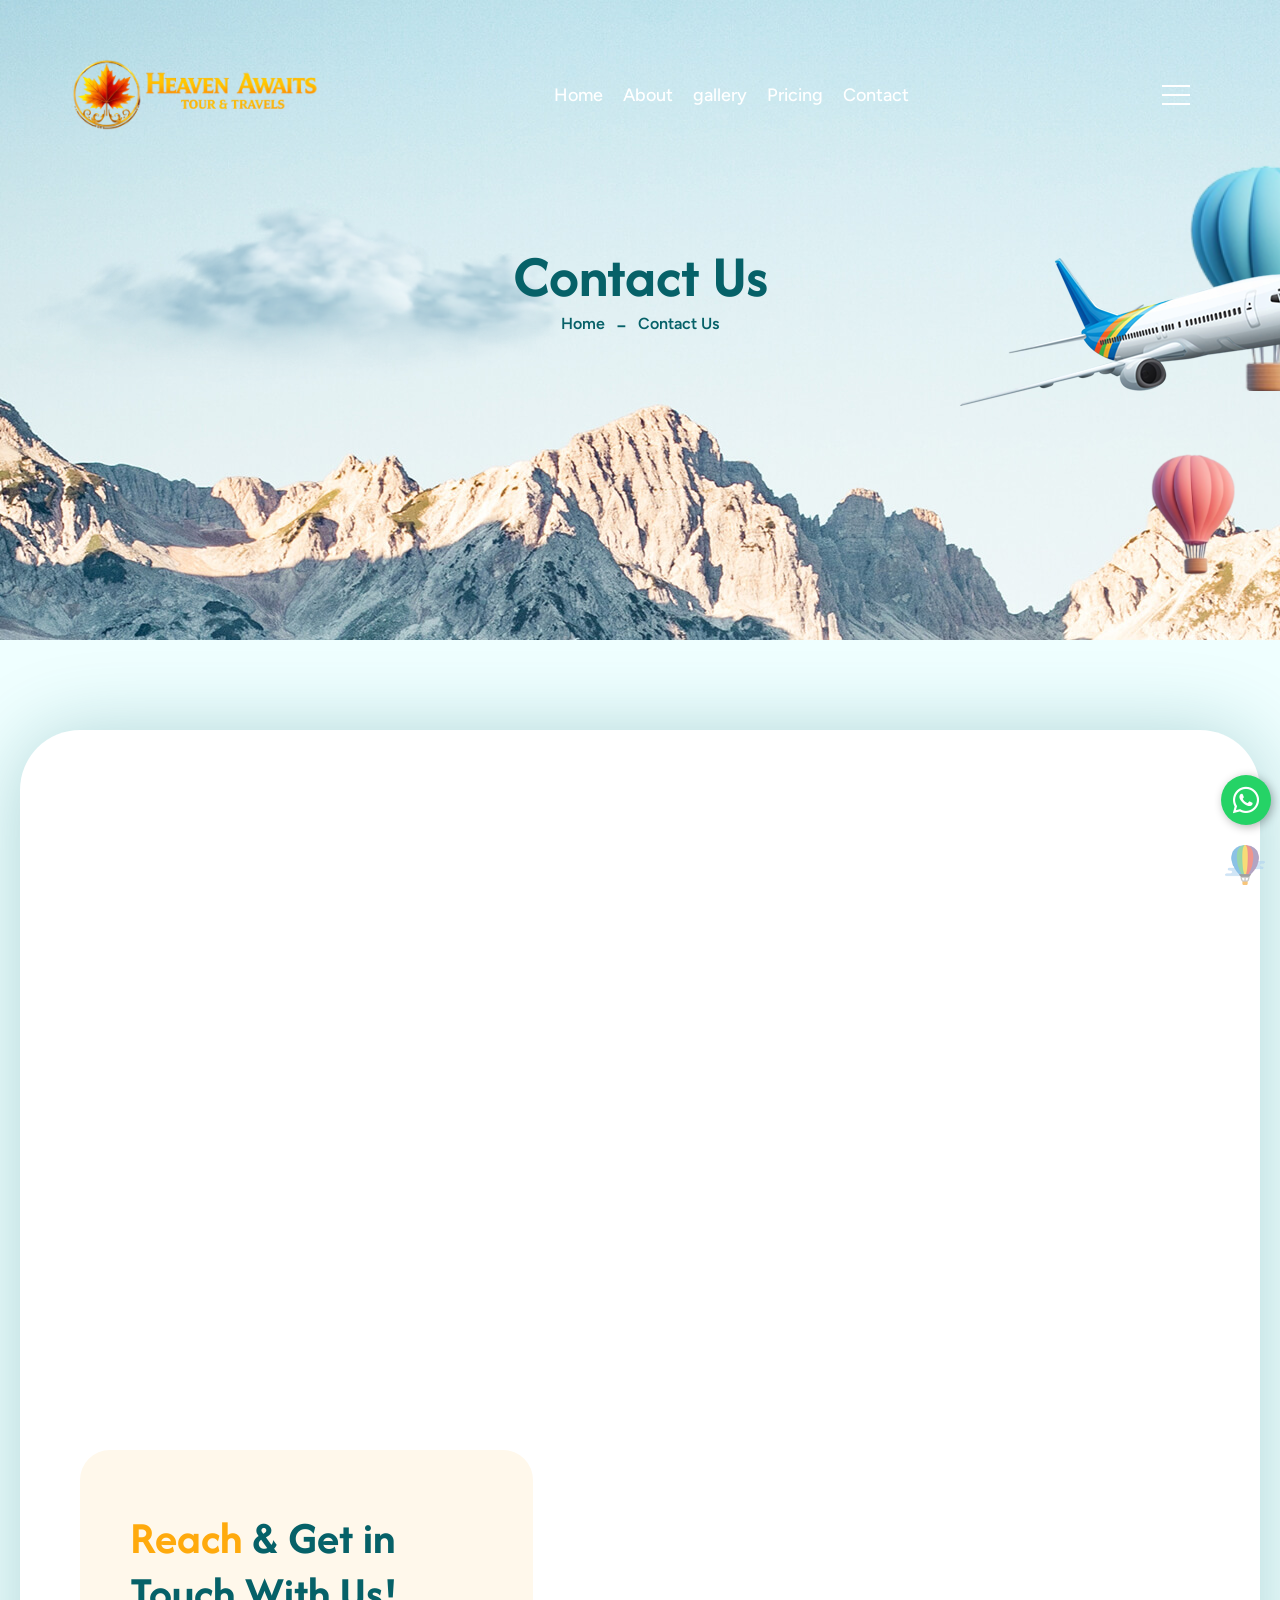
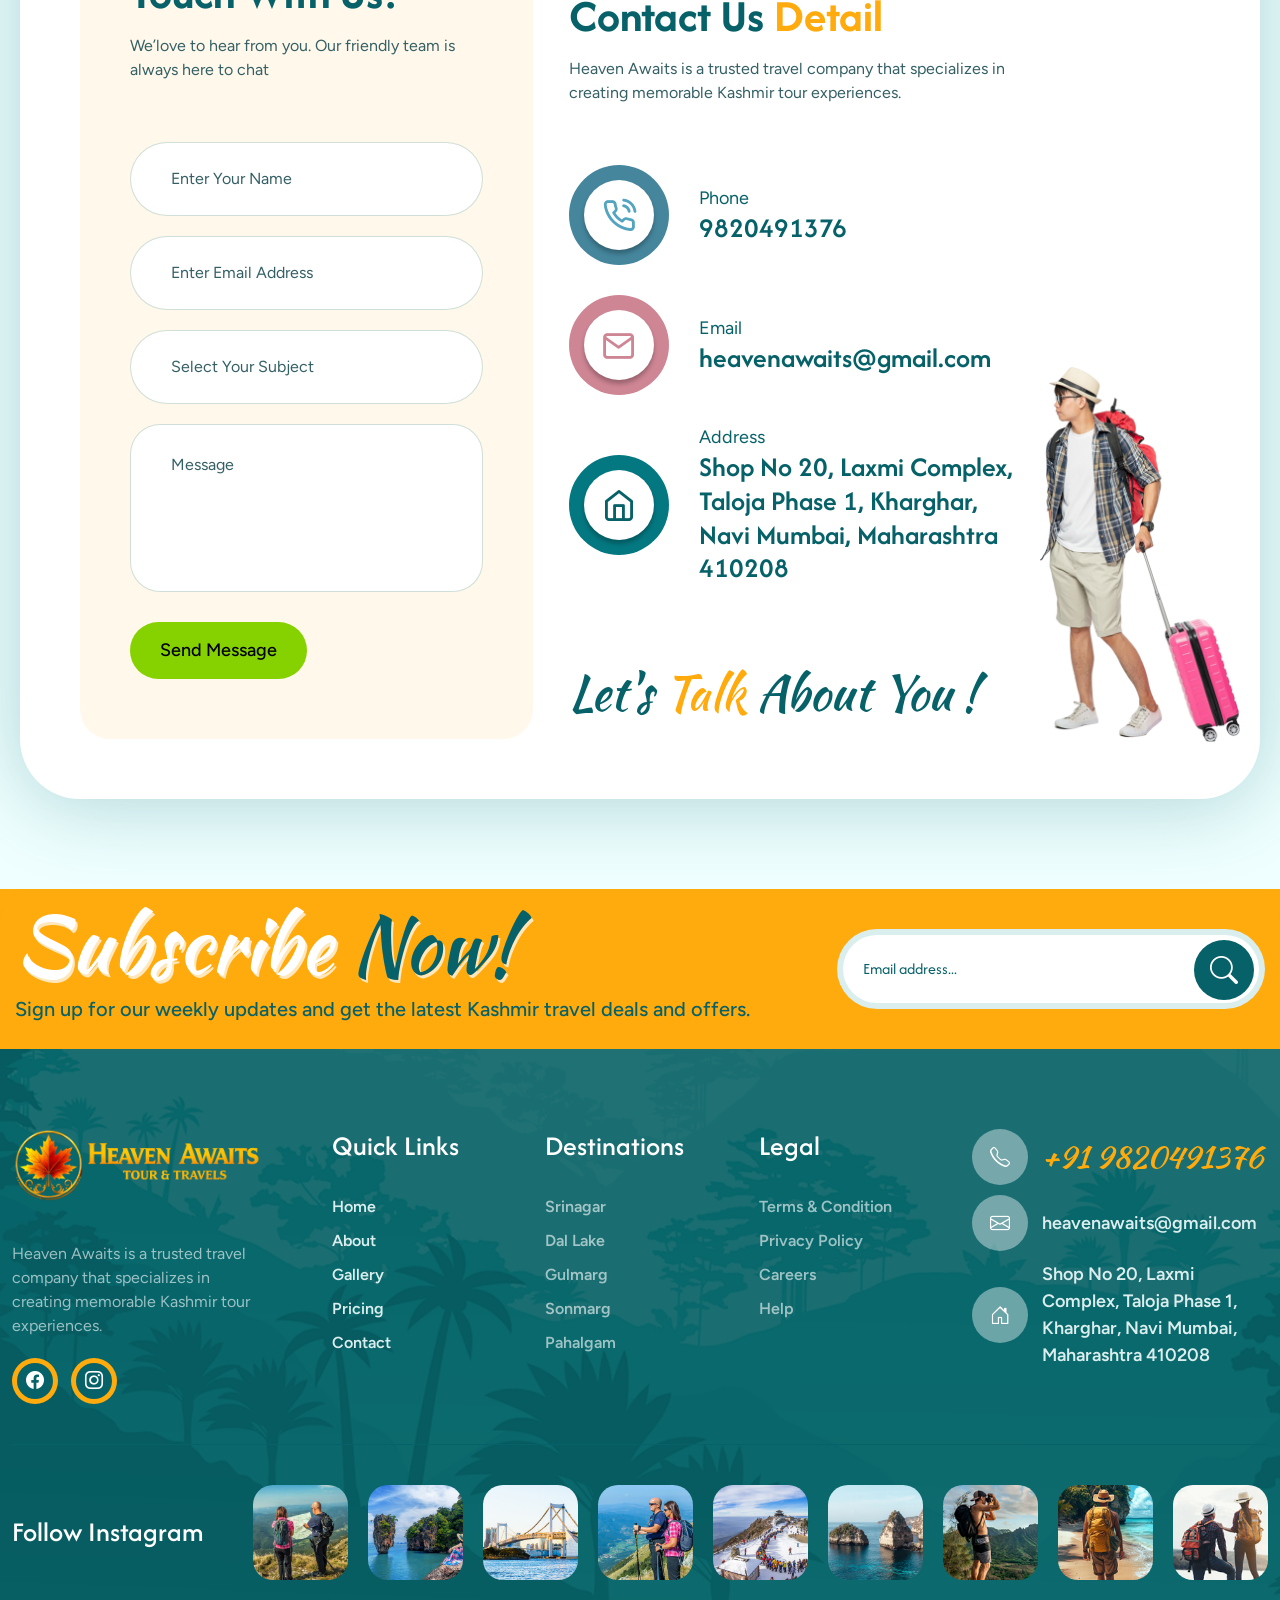
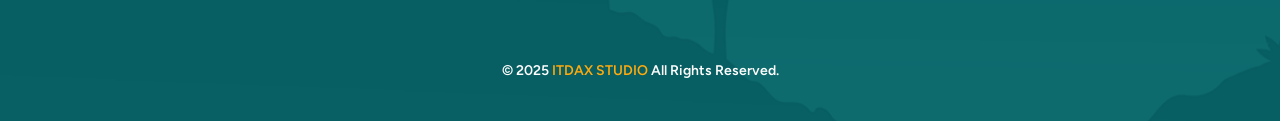
<file: contact.html>
<!DOCTYPE html><html lang="en">
    
<head>

    <!-- BASIC META -->
    <meta charset="utf-8">
    <meta http-equiv="X-UA-Compatible" content="IE=edge">

    <!-- PRIMARY SEO -->
    <title>Contact Us | Heaven Awaits Tour & Travel</title>
    <meta name="description" content="Contact Heaven Awaits Tour & Travel to book your Kashmir trip. Call, WhatsApp, or email us for the best Kashmir tour packages and quick assistance.">
    <meta name="keywords" content="contact Kashmir travel agency, Kashmir tour booking contact, Heaven Awaits contact, Kashmir travel support India">
    <meta name="author" content="Heaven Awaits Tour & Travel">
    <meta name="robots" content="index, follow">

    <!-- MOBILE -->
    <meta name="viewport" content="width=device-width, initial-scale=1">

    <!-- OPEN GRAPH -->
    <meta property="og:title" content="Contact Heaven Awaits Tour & Travel">
    <meta property="og:description" content="Get in touch to plan your Kashmir trip. Quick support via call or WhatsApp.">
    <meta property="og:image" content="https://heavenawaits.netlify.app/images/destinations/style1/pic5.jpg">
    <meta property="og:url" content="https://heavenawaits.netlify.app/contact.html">
    <meta property="og:type" content="website">

    <!-- TWITTER -->
    <meta name="twitter:card" content="summary_large_image">
    <meta name="twitter:title" content="Contact Heaven Awaits Tour & Travel">
    <meta name="twitter:description" content="Book your Kashmir trip with expert assistance. Contact us now.">
    <meta name="twitter:image" content="https://heavenawaits.netlify.app/images/destinations/style1/pic5.jpg">

    <!-- CANONICAL -->
    <link rel="canonical" href="https://heavenawaits.netlify.app/contact.html">

    <!-- FAVICON -->
    <link rel="icon" href="images/favicon.png" type="image/x-icon">
    <link rel="shortcut icon" type="image/x-icon" href="images/favicon.png">
    <link rel="apple-touch-icon" href="images/favicon.png">

    <!-- FONTS -->
    <link href="https://fonts.googleapis.com/css2?family=Poppins:wght@300;400;500;600;700&display=swap" rel="stylesheet">

    <!-- THEME -->
    <meta name="theme-color" content="#0f172a">

    <!-- CSS FILES -->
    <link rel="stylesheet" href="css/bootstrap.min.css">
    <link rel="stylesheet" href="css/bootstrap-select.min.css">
    <link rel="stylesheet" href="css/font-awesome.min.css">
    <link rel="stylesheet" href="css/feather.css">
    <link rel="stylesheet" href="css/owl.carousel.min.css">
    <link rel="stylesheet" href="css/magnific-popup.min.css">
    <link rel="stylesheet" href="css/swiper-bundle.min.css">
    <link rel="stylesheet" href="css/style.css">
    <link rel="stylesheet" href="css/bootstrap-datetimepicker.css">
    <link rel="stylesheet" href="css/bootstrap-icons.css">
    <link rel="stylesheet" href="css/lc_lightbox.css">
    <link rel="stylesheet" href="css/bootstrap-slider.min.css">

    <!-- SCHEMA -->
    <script type="application/ld+json">
    {
      "@context": "https://schema.org",
      "@type": "TravelAgency",
      "name": "Heaven Awaits Tour & Travel",
      "url": "https://heavenawaits.netlify.app",
      "logo": "https://heavenawaits.netlify.app/images/logo.png",
      "description": "Contact us for Kashmir tour bookings and travel assistance.",
      "address": {
        "@type": "PostalAddress",
        "addressLocality": "Mumbai",
        "addressCountry": "India"
      },
      "contactPoint": {
        "@type": "ContactPoint",
        "telephone": "+91-9820491376",
        "contactType": "customer service",
        "areaServed": "IN",
        "availableLanguage": ["English","Hindi"]
      }
    }
    </script>

</head>

<body>
    
<!-- LOADING AREA START ===== -->
<div class="loading-area">
    <div class="loading-box"></div>
    <div class="loading-pic">
        <figure class="loader">
            <div class="dot white"></div>
            <div class="dot"></div>
            <div class="dot"></div>
            <div class="dot"></div>
            <div class="dot"></div>
        </figure>
    </div>
</div>
<!-- LOADING AREA  END ====== -->

<!-- Curser Pointer -->
<div class="cursor"></div>
<div class="cursor2"></div>

<!-- HEADER START -->
<header class="sticky-header site-header header-style-1 mobile-sider-drawer-menu">
    <div class="main-bar-wraper  navbar-expand-lg">
        <div class="main-bar">  
                                    
            <!-- NAV Toggle Button -->
            <button id="mobile-side-drawer" data-target=".header-nav" data-toggle="collapse" type="button" class="navbar-toggler collapsed">
                <span class="sr-only">Toggle navigation</span>
                <span class="icon-bar icon-bar-first"></span>
                <span class="icon-bar icon-bar-two"></span>
                <span class="icon-bar icon-bar-three"></span>
            </button>

            <div class="logo-header">
                <div class="logo-header-inner logo-header-one">
                    <a href="index.html">
                    <img src="images/logo-dark.png" alt="">
                    </a>
                </div>
            </div>

            <!-- MAIN Vav -->
            <div class="nav-animation header-nav navbar-collapse collapse d-flex justify-content-end">
        
                <ul class=" nav navbar-nav">
                    <li><a href="index.html">Home</a></li>
                    <li><a href="about.html">About</a></li>
                    <li><a href="gallery.html">gallery</a></li>
                    <li><a href="pricing.html">Pricing</a></li>
                    <li><a href="contact.html">Contact</a></li>

                </ul>

            </div>

            <!-- Header Right Section-->
            <div class="extra-nav header-1-nav">
                <div class="extra-cell one">
                    <!-- <div class="header-search">
                        <a href="#search" class="header-search-icon"><i class="bi bi-search"></i></a>
                    </div>                                 -->
                </div>
                <div class="extra-cell two trv-r-section-block">
                    <a href="javascript:;" class="navSidebar-button">
                        <span class="trv-nev-line1"></span>
                        <span class="trv-nev-line2"></span>
                        <span class="trv-nev-line1"></span>
                        <b class="trv-new-info-btn">Info</b>
                    </a>
                </div>
            </div>

            
            <!-- SITE Search -->
            <div id="search"> 
                <span class="close-btn">X</span>
                <form role="search" id="searchform" action="https://thewebmax.org/search" method="get" class="radius-xl">
                    <div class="input-group">
                        <input class="form-control" value="" name="q" type="search" placeholder="Search...">
                        <span class="input-group-append">
                            <button type="button" class="search-btn">
                                <i class="bi bi-search"></i>
                            </button>
                        </span>
                    </div> 
                </form>
            </div> 
        
        </div>
    </div>
    <!-- Sidebar popup Item -->
    <div class="xs-sidebar-group info-group">
        <div class="xs-overlay xs-bg-black"></div>
        <div class="xs-sidebar-widget">

            <div class="sidebar-widget-container">
                <div class="widget-heading">
                    <a href="#" class="close-side-widget">
                        <i class="bi bi-x-square-fill"></i>
                    </a>
                </div>

                <div class="sidebar-textwidget">

                    <!-- Sidebar Info Content -->
                    <div class="sidebar-info-contents">
                        <div class="content-inner">
                            <div class="content-box">

                                <div class="trv-side-pnl-info">
                                    <div class="trv-side-pnl-logo">
                                        <img src="images/logo-dark.png" alt="Image">
                                    </div>
                                    <div class="trv-side-pnl-content">

                                        <div class="trv-side-pnl-content-mid">
                                            <h3 class="trv-sm-title">It’s Time to Traveling</h3>
                                            <h3 class="trv-lg-title">Plan Your Next Holiday</h3>
                                            <p>Heaven Awaits is a trusted travel company that specializes in creating memorable Kashmir tour experiences.</p>   
                                        </div>
                                        
                                        <h3 class="trv-sm-title">Don't miss out this offers!</h3>
                                        <ul class="trv-side-pnl-plan">
                                            <li>
                                                <h2 class="trv-side-pnl-plan-count">₹30000</h2>
                                                <span>Basic Plan</span>
                                            </li>
                                            <li>
                                                <h2 class="trv-side-pnl-plan-count">₹50000</h2>
                                                <span>Pro Plan</span>
                                            </li>
                                            <li>
                                                <h2 class="trv-side-pnl-plan-count">₹70000</h2>
                                                <span>Full Plan</span>
                                            </li>
                                        </ul>

                                        <ul class="social-icons">
                                             
                                            <li><a href="https://www.facebook.com/profile.php?id=61567103068336"><i class="bi bi-facebook"></i></a></li>
                                            <li><a href="https://www.instagram.com/"><i class="bi bi-instagram"></i></a></li>
                                             
                                        </ul>


                                    </div>
                                </div>
                                
                            </div>
                        </div>
                    </div>

                </div>

            </div>
        </div>
    </div>
    <!--End Sidebar popup Item -->
</header>
<!-- HEADER END -->


<div class="page-wraper">

    <!-- CONTENT START -->
    <div class="page-content">

        <!-- INNER PAGE BANNER -->
        <div class="wt-bnr-inr overlay-wraper bg-center">
            <div class="overlay-main innr-bnr-olay"></div>
            <div class="wt-bnr-inr-entry">
                <div class="banner-title-outer">
                    <div class="banner-title-name">
                        <h2 class="wt-title">Contact Us</h2>
                    </div>
                    <!-- BREADCRUMB ROW -->                            
                    <div>
                        <ul class="wt-breadcrumb breadcrumb-style-2">
                            <li><a href="index.html">Home</a></li>
                            <li>Contact Us</li>
                        </ul>
                    </div>
                </div>
                <!-- BREADCRUMB ROW END -->                        
            </div>
            <div class="trv-inr-bnr-cloud">            
                <div class="marquee">
                    <img src="images/inr-banner-cloud.png" alt="Image">
                </div>
            </div>
            <div class="trv-inr-bnr-plane">
                <div class="trv-inr-bnr-plane-bx"><img src="images/airplane.png" alt="Image"></div>
                
            </div>
            <div class="trv-inr-bnr-bloon-1"><img src="images/hotballon-Left.png" alt="Image"></div>
            <div class="trv-inr-bnr-bloon-2"><img src="images/hotballon-right.png" alt="Image"></div>
        </div>
        <!-- INNER PAGE BANNER END -->
    
        <!--CONTACT US SECTION START-->
        <div class="trv-contact-us-wrap">
            <div class="trv-contact-us-mid">
                <!-- GOOGLE MAP -->
                <div class="g-map-wrap">
                    <div class="gmap-outline">
                        <div class="google-map">
                            <div style="width: 100%">
                                <iframe src="https://www.google.com/maps/embed?pb=!1m14!1m8!1m3!1d864862.230550824!2d74.37105203482751!3d33.50844230026121!3m2!1i1024!2i768!4f13.1!3m3!1m2!1s0xd5ebd91735ec9c7%3A0x989a9f0236916eb2!2sHEAVEN%20AWAITS%20TOUR%20AND%20TRAVELS!5e0!3m2!1sen!2sin!4v1776057766418!5m2!1sen!2sin"  height="600" style="border:0;" allowfullscreen="" loading="lazy" referrerpolicy="no-referrer-when-downgrade"></iframe>
                            </div>
                        </div>
                    </div>
                </div>
                <div class="row">
                    <div class="col-xxl-6 col-xl-5 col-lg-5 col-md-12">
                        <div class="trv-form">
                            <!-- TITLE START-->
                            <div class="section-head trv-head-title-wrap left-position">
                                <h2 class="trv-head-title"><span class="site-text-yellow">Reach</span> & Get in Touch With Us!</h2>
                                <div class="trv-head-discription">We’love to hear from you. Our friendly team is always here to chat</div>
                            </div>
                            <!-- TITLE END-->
                            <form class="trv-cons-contact-form" method="post" action="phpmailer/mail.php">
                                <div class="form-group">
                                    <input class="form-control" name="username" type="text" placeholder="Enter Your Name">
                                </div>
                                <div class="form-group">
                                    <input class="form-control" name="email" type="text" placeholder="Enter Email Address">
                                </div>
                                <div class="form-group">
                                    <input class="form-control" name="subject" type="text" placeholder="Select Your Subject">
                                </div>
                                <div class="form-group">
                                    <textarea class="form-control" name="message" placeholder="Message"></textarea>
                                </div>
                                <button type="submit" class="site-button butn-bg-shape">Send Message</button>
                            </form>
                            
                        </div>
                    </div>
                    <div class="col-xxl-6 col-xl-7 col-lg-7 col-md-12">
                        <div class="trv-contact-us-detail-wrap">
                            <div class="trv-contact-us-detail">
                                <!-- TITLE START-->
                                <div class="section-head trv-head-title-wrap left-position">
                                    <h2 class="trv-head-title">Contact Us <span class="site-text-yellow">Detail</span></h2>
                                    <div class="trv-head-discription">
                                        Heaven Awaits is a trusted travel company that specializes in creating memorable Kashmir tour experiences. 
                                    </div>
                                </div>
                                <!-- TITLE END-->

                                <ul class="trv-contact-list">
                                    <li>
                                        <div class="trv-contact-info">
                                            <div class="media">
                                                <div class="white-circle">
                                                    <i class="feather feather-phone-call"></i>
                                                </div>
                                            </div>
                                            <div class="info">
                                                <span class="title">Phone</span>
                                                <h6 class="text">9820491376</h6>
                                            </div>
                                        </div>
                                    </li>
                                    <li>
                                        <div class="trv-contact-info icon-2">
                                            <div class="media">
                                                <div class="white-circle">
                                                    <i class="feather feather-mail"></i>
                                                </div>
                                            </div>
                                            <div class="info">
                                                <span class="title">Email</span>
                                                <h6 class="text">heavenawaits@gmail.com</h6>
                                            </div>
                                        </div>
                                    </li>
                                    <li>
                                        <div class="trv-contact-info icon-3">
                                            <div class="media">
                                                <div class="white-circle">
                                                    <i class="feather feather-home"></i>
                                                </div>
                                            </div>
                                            <div class="info">
                                                <span class="title">Address</span>
                                                <h6 class="text">Shop No 20, Laxmi Complex, Taloja Phase 1, Kharghar, Navi Mumbai, Maharashtra 410208</h6>
                                            </div>
                                        </div>
                                    </li>
                                </ul>

                                <div class="trv-con-media">
                                    <h3 class="trv-con-title">Let's <span>Talk</span> About You !</h3>
                                </div>
                            </div>
                            <img src="images/Image-cont.png" alt="Image" class="trv-con-pic">
                        </div>
                    </div>
                </div>
            </div>
        </div>
        <!--CONTACT US SECTION END-->


    </div>
    <!-- CONTENT END -->

    <!-- FOOTER START -->
    <footer class="site-footer footer-dark">
        <div class="trv-subscribe-nl trv-full-bx">
            <div class="container">
                <div class="trv-left-section">
                <div class="trv-nl-large-text"><span>Subscribe</span> Now!</div>
                    <div class="trv-nl-title">
                        Sign up for our weekly updates and get the latest Kashmir travel deals and offers. 
                    </div>  
                </div>
                <div class="trv-nl-section">
                    <form>
                        <div class="ftr-nw-form">
                            <input name="news-letter" class="form-control" placeholder="Email address..." type="text">
                            <button class="ftr-nw-subcribe-btn"><i class="bi bi-search"></i></button>
                        </div>
                    </form>
                </div>
            </div>
        </div>
        
        <!-- FOOTER BLOCKES START -->  
        <div class="container">
            <div class="footer-top">
                <div class="row">

                    <div class="col-xl-3 col-lg-6 col-md-12">
                        
                        <div class="widget widget_about">
                            <div class="logo-footer clearfix">
                                <a href="index.html"><img src="images/logo-dark.png" alt=""></a>
                            </div>
                            <p>Heaven Awaits is a trusted travel company that specializes in creating memorable Kashmir tour experiences.</p>
                            
                            <ul class="social-icons">
                            
                                <li><a href="https://www.facebook.com/profile.php?id=61567103068336"><i class="bi bi-facebook"></i></a></li>
                                <li><a href="https://www.instagram.com/heavenawaits_tourandtravels/"><i class="bi bi-instagram"></i></a></li>
                                 
                            </ul>

                        </div>                            
                        
                    </div>

                    <div class="col-xl-2 col-lg-3 col-md-6 col-sm-4 col-4 m-b20">
                        <div class="widget widget_services">
                            <h3 class="widget-title">Quick Links</h3>
                            <ul>
                                <li><a href="index.html">Home</a></li>
                                <li><a href="about.html">About</a></li>
                                <li><a href="gallery.html">Gallery</a></li>
                                <li><a href="pricing.html">Pricing</a></li>
                                <li><a href="contact.html">Contact</a></li>
                            </ul>
                        </div>
                    </div>

                    <div class="col-xl-2 col-lg-3 col-md-6 col-sm-4 col-4 m-b20">
                        <div class="widget widget_services">
                            <h3 class="widget-title">Destinations</h3>
                            <ul>
                                <li><a >Srinagar</a></li>
                                <li><a >Dal Lake</a></li>
                                <li><a >Gulmarg</a></li>
                                <li><a >Sonmarg</a></li>
                                <li><a >Pahalgam</a></li>
                            </ul>
                        </div>
                    </div>

                    <div class="col-xl-2 col-lg-6 col-md-6 col-sm-4 col-4 m-b20">
                        <div class="widget widget_services">
                            <h3 class="widget-title">Legal</h3>
                            <ul>
                                <li><a >Terms & Condition</a></li>
                                <li><a >Privacy Policy</a></li>
                                <li><a >Careers</a></li>
                                <li><a >Help</a></li>
                            </ul>
                        </div>
                    </div>
                                        
                    <div class="col-xl-3 col-lg-6 col-md-6">
                        <div class="widget f-top-space">
                            <ul class="widget_address"> 
                                <li>
                                    <div class="trv-icon"><i class="bi bi-telephone"></i></div>
                                    <a href="tel:1236540214"><span class="trv-contact">+91 9820491376</span></a>
                                </li>
                            
                                <li>
                                    <div class="trv-icon"><i class="bi bi-envelope"></i></div>
                                    <span>heavenawaits@gmail.com</span>
                                </li>
                                <li>
                                    <div class="trv-icon"><i class="bi bi-house-door"></i></div>
                                    <span>Shop No 20, Laxmi Complex, Taloja Phase 1, Kharghar, Navi Mumbai, Maharashtra 410208</span>
                                </li>
                            </ul>  
                        </div>
                    </div>

                </div>
            </div>
            <div class="footer-follow-instagram">
                <h3 class="widget-title">Follow Instagram</h3>
              <ul class="trv-ftr-insta-gall">
                    <li><a target="_blank" href="https://www.instagram.com/heavenawaits_tourandtravels/"><img src="images/pic1.jpg" alt="image"><span><i class="bi bi-instagram"></i></span></a></li>
                    <li> <a target="_blank" href="https://www.instagram.com/heavenawaits_tourandtravels/"><img src="images/pic2.jpg" alt="image"><span><i class="bi bi-instagram"></i></span></a></li>
                    <li> <a target="_blank" href="https://www.instagram.com/heavenawaits_tourandtravels/"><img src="images/pic3.jpg" alt="image"><span><i class="bi bi-instagram"></i></span></a></li>
                    <li> <a target="_blank" href="https://www.instagram.com/heavenawaits_tourandtravels/"><img src="images/pic4.jpg" alt="image"><span><i class="bi bi-instagram"></i></span></a></li>
                    <li> <a target="_blank" href="https://www.instagram.com/heavenawaits_tourandtravels/"><img src="images/pic5.jpg" alt="image"><span><i class="bi bi-instagram"></i></span></a></li>
                    <li> <a target="_blank" href="https://www.instagram.com/heavenawaits_tourandtravels/"><img src="images/pic6.jpg" alt="image"><span><i class="bi bi-instagram"></i></span></a></li>
                    <li> <a target="_blank" href="https://www.instagram.com/heavenawaits_tourandtravels/"><img src="images/pic7.jpg" alt="image"><span><i class="bi bi-instagram"></i></span></a></li>
                    <li> <a target="_blank" href="https://www.instagram.com/heavenawaits_tourandtravels/"><img src="images/pic8.jpg" alt="image"><span><i class="bi bi-instagram"></i></span></a></li>
                    <li> <a target="_blank" href="https://www.instagram.com/heavenawaits_tourandtravels/"><img src="images/pic9.jpg" alt="image"><span><i class="bi bi-instagram"></i></span></a></li>
                </ul>
            </div>
            <div class="footer-bottom">
                <div class="container">
                    <div class="copyrights-text">© 2025  <span class="site-text-yellow">Itdax Studio</span>  All  Rights Reserved.</div>
                </div>   
            </div>   
        </div>
        <!-- FOOTER COPYRIGHT -->

    </footer>
    <!-- FOOTER END -->

    <!-- BUTTON TOP START -->
    <button class="scroltop vert-move"><span class="relative" id="btn-vibrate"><img src="images/scroll-top.png" alt="image"></span></button>

</div>
<style>
  .whatsapp-float {
    position: fixed;
    width: 50px;
    height: 50px;
    bottom: 75px;
    right: 9px;
    background-color: #25D366;
    color: #FFF;
    border-radius: 50%;
    text-align: center;
    font-size: 30px;
    box-shadow: 2px 2px 10px rgba(0,0,0,0.3);
    z-index: 1000;
    display: flex;
    align-items: center;
    justify-content: center;
    text-decoration: none;
  }

  .whatsapp-float:hover {
    background-color: #1ebe5d;
  }
</style>
<a 
  href="https://wa.me/9820491376" 
  class="whatsapp-float" 
  target="_blank"
>
  <i class="fab fa-whatsapp"></i>
</a>
 


<!-- JAVASCRIPT  FILES ========================================= --> 
<script src="js/jquery-3.7.1.min.js"></script><!-- JQUERY.MIN JS -->
<script src="js/popper.min.js"></script><!-- POPPER.MIN JS -->
<script src="js/bootstrap.min.js"></script><!-- BOOTSTRAP.MIN JS -->
<script src="js/bootstrap-select.min.js"></script><!-- BOOTSTRAP SELECT.MIN JS -->
<script src="js/magnific-popup.min.js"></script><!-- MAGNIFIC-POPUP JS -->
<script src="js/waypoints.min.js"></script><!-- WAYPOINTS JS -->
<script src="js/counterup.min.js"></script><!-- COUNTERUP JS -->
<script src="js/isotope.pkgd.min.js"></script><!-- MASONRY  -->
<script src="js/imagesloaded.pkgd.min.js"></script><!-- MASONRY  -->
<script src="js/owl.carousel.min.js"></script><!-- OWL  SLIDER  -->
<script src="js/theia-sticky-sidebar.js"></script><!-- STICKY SIDEBAR  -->
<script src="js/jquery.bootstrap-touchspin.js"></script><!-- FORM JS -->
<script src="js/lc_lightbox.lite.js"></script><!-- IMAGE POPUP -->
<script src="js/bootstrap-slider.min.js"></script><!-- Form js -->
<script src="js/swiper-bundle.min.js"></script> <!-- Swiper JS -->
<script src="js/img-parallax.js"></script><!-- Image Parallax -->

<script src="js/gsap.min.js"></script><!-- CURSOR -->
<script src="js/custom.js"></script><!-- CUSTOM FUCTIONS  -->
<script src="js/moment.min.js"></script>
<script src="js/bootstrap-datetimepicker.min.js"></script><!-- BOOTSTRAP DATEPICKER -->






</body></html>
</file>
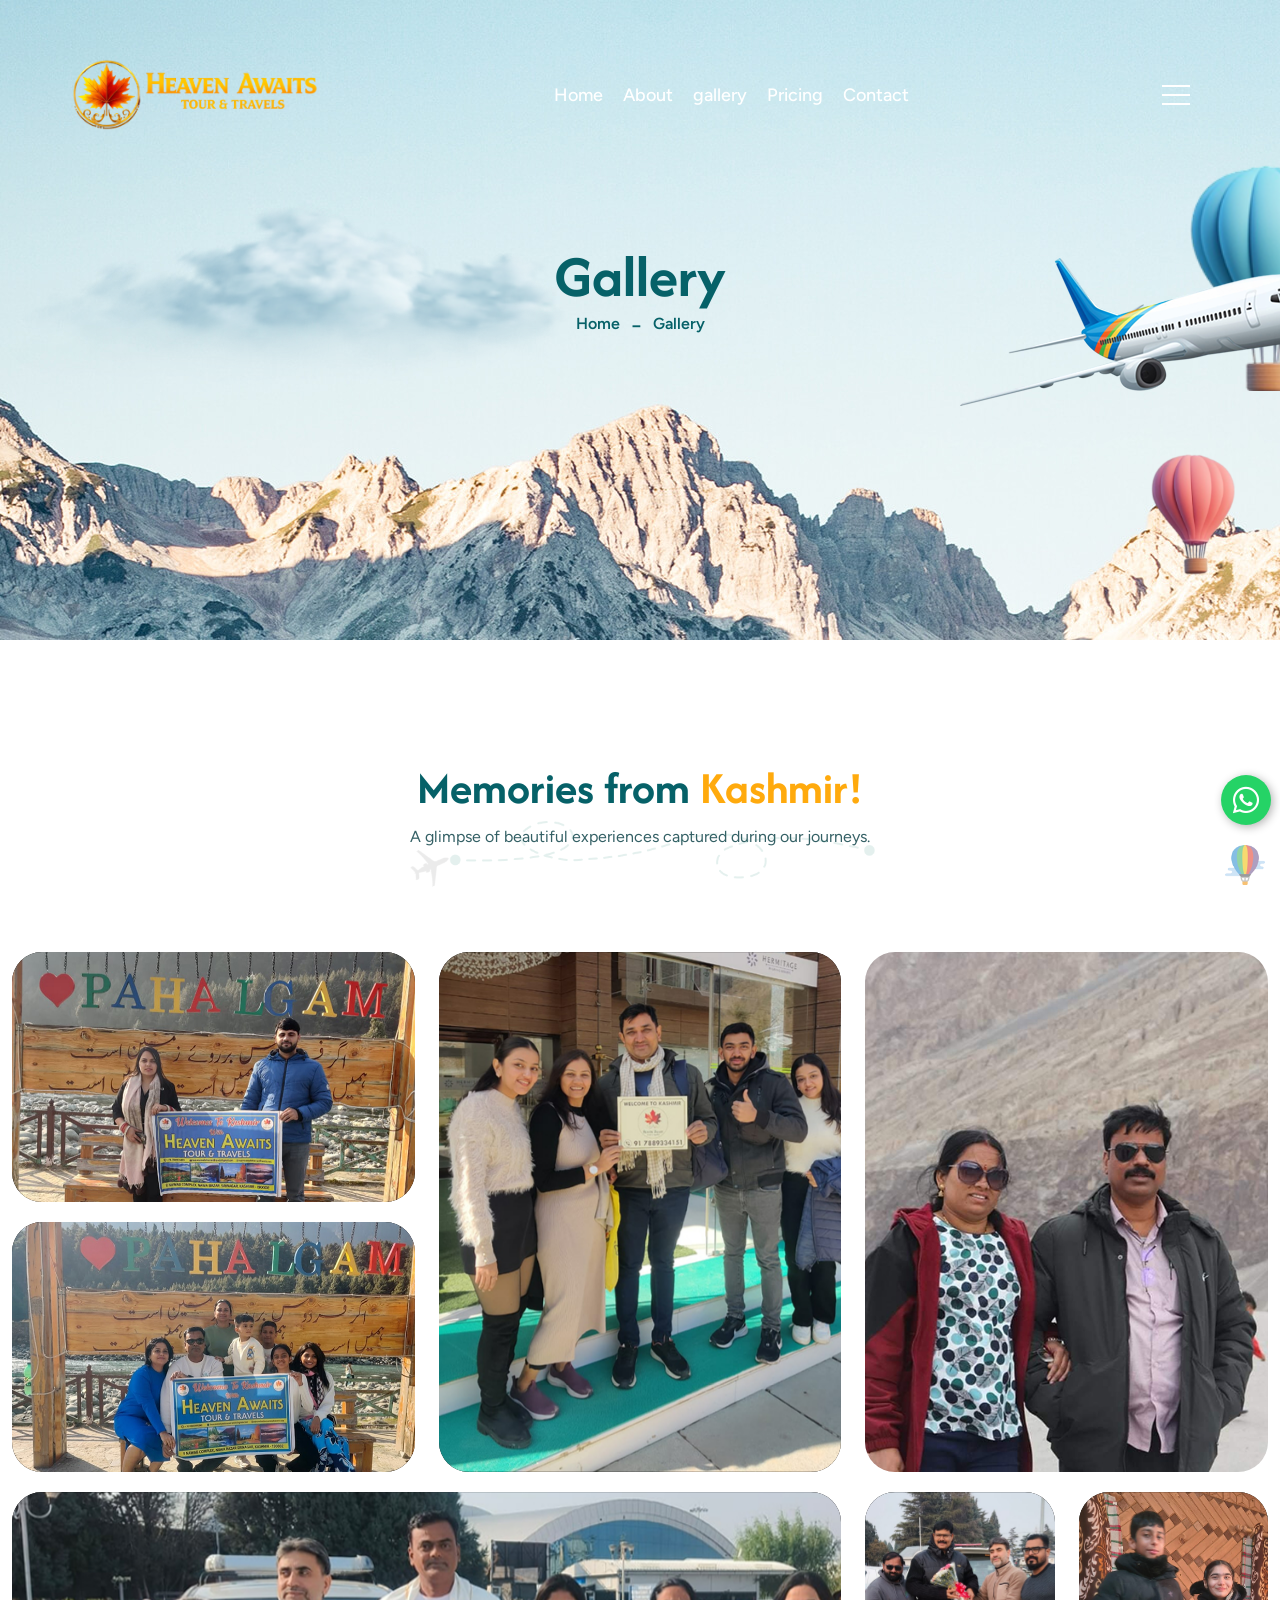
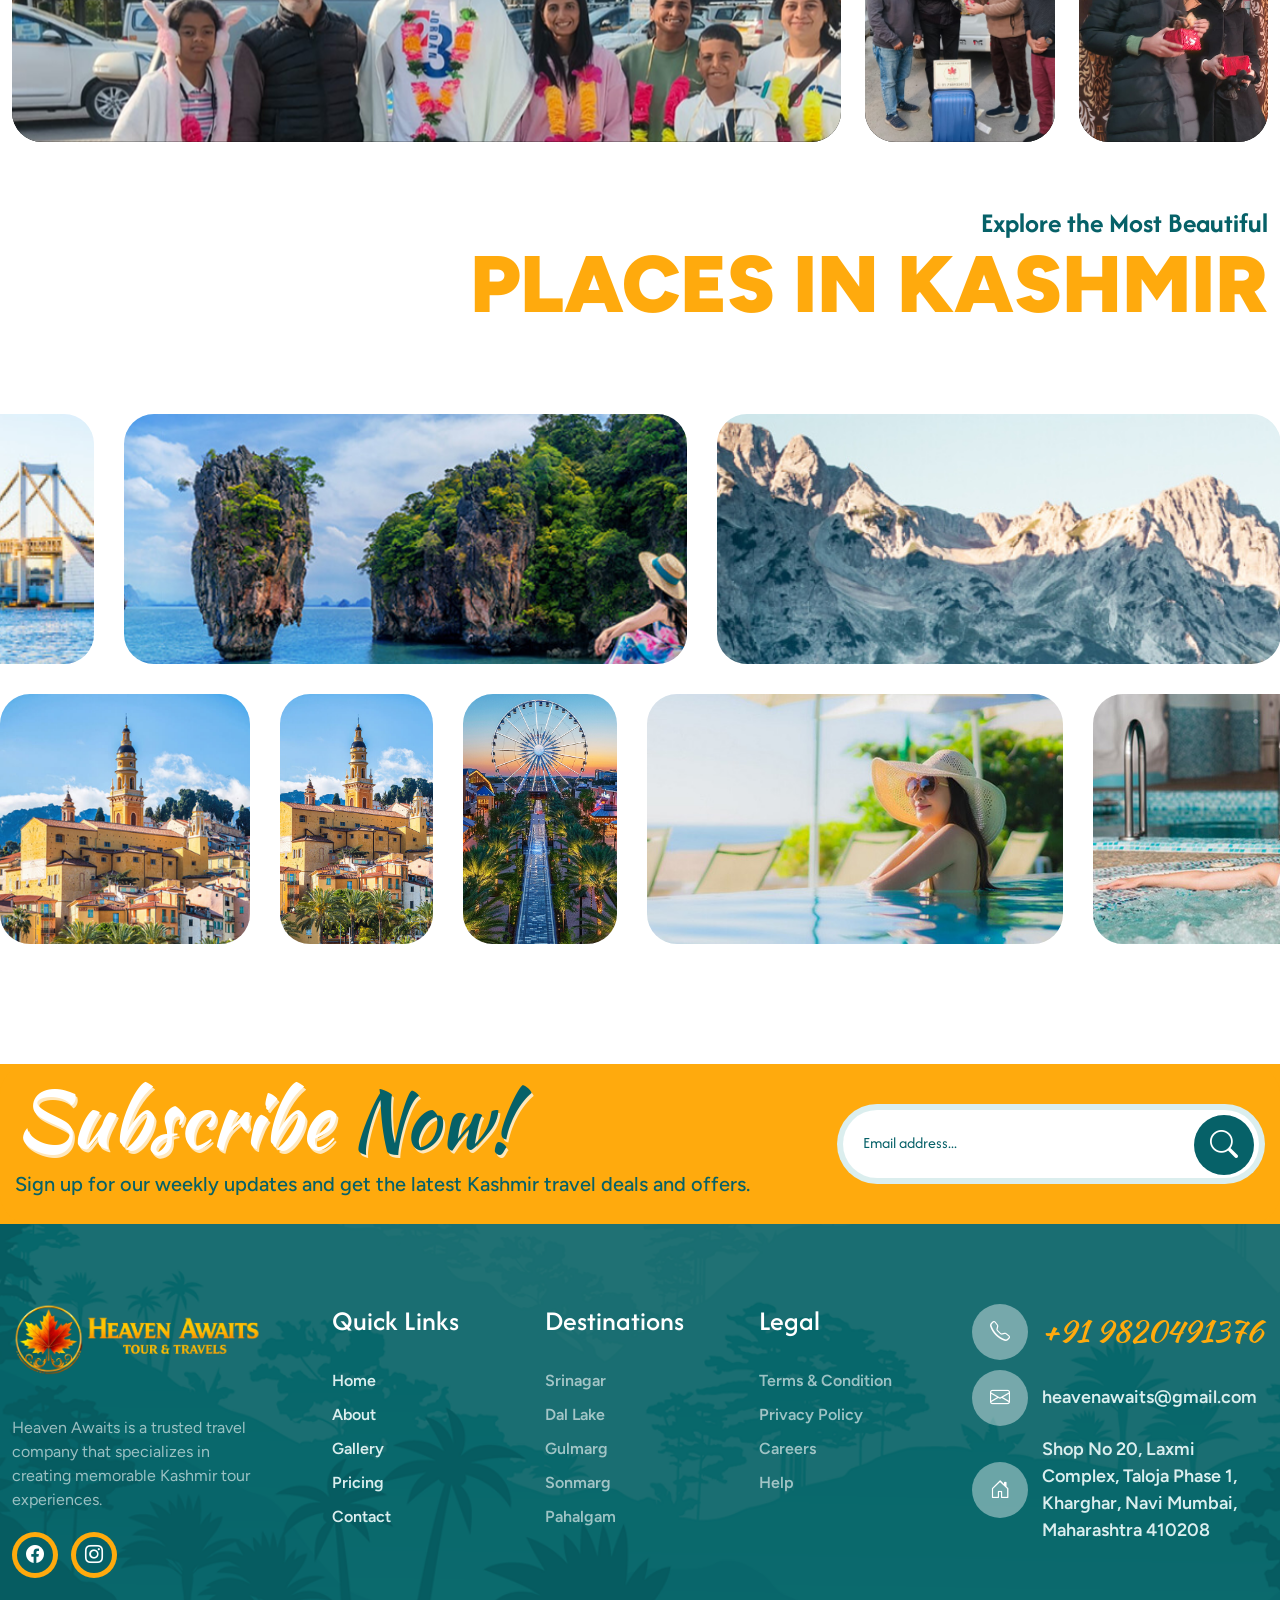
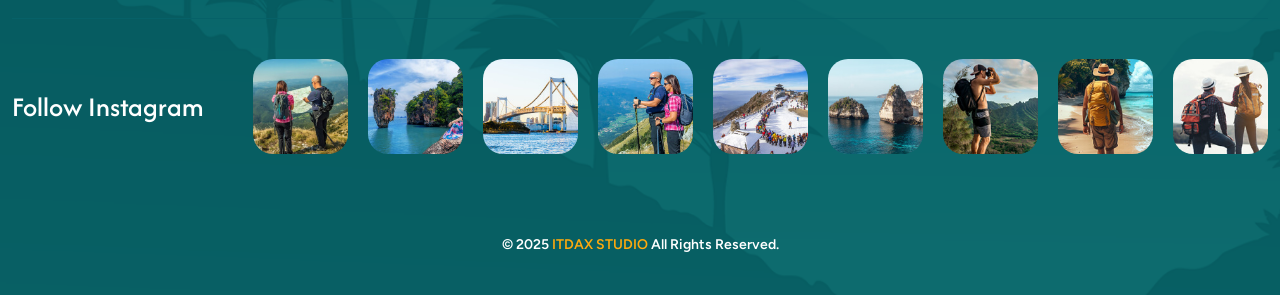
<file: gallery.html>
<!DOCTYPE html><html lang="en">
    

<head>

    <!-- BASIC META -->
    <meta charset="utf-8">
    <meta http-equiv="X-UA-Compatible" content="IE=edge">

    <!-- PRIMARY SEO -->
    <title>Kashmir Travel Gallery | Heaven Awaits Tour & Travel</title>
    <meta name="description" content="Explore stunning photos of Kashmir destinations including Gulmarg, Pahalgam, Sonmarg, and Srinagar. Discover real travel experiences with Heaven Awaits Tour & Travel.">
    <meta name="keywords" content="Kashmir travel gallery, Kashmir photos, Gulmarg images, Pahalgam pictures, Srinagar Dal Lake photos, Kashmir tourism gallery">
    <meta name="author" content="Heaven Awaits Tour & Travel">
    <meta name="robots" content="index, follow">

    <!-- MOBILE -->
    <meta name="viewport" content="width=device-width, initial-scale=1">

    <!-- OPEN GRAPH -->
    <meta property="og:title" content="Kashmir Travel Gallery | Heaven Awaits">
    <meta property="og:description" content="View beautiful moments and destinations captured during Kashmir trips.">
    <meta property="og:image" content="https://heavenawaits.netlify.app/images/destinations/style1/pic5.jpg">
    <meta property="og:url" content="https://heavenawaits.netlify.app/gallery.html">
    <meta property="og:type" content="website">

    <!-- TWITTER -->
    <meta name="twitter:card" content="summary_large_image">
    <meta name="twitter:title" content="Kashmir Travel Gallery | Heaven Awaits">
    <meta name="twitter:description" content="Explore stunning Kashmir travel images and experiences.">
    <meta name="twitter:image" content="https://heavenawaits.netlify.app/images/destinations/style1/pic5.jpg">

    <!-- CANONICAL -->
    <link rel="canonical" href="https://heavenawaits.netlify.app/gallery.html">

    <!-- FAVICON -->
    <link rel="icon" href="images/favicon.png" type="image/x-icon">
    <link rel="shortcut icon" type="image/x-icon" href="images/favicon.png">
    <link rel="apple-touch-icon" href="images/favicon.png">

    <!-- FONTS -->
    <link href="https://fonts.googleapis.com/css2?family=Poppins:wght@300;400;500;600;700&display=swap" rel="stylesheet">

    <!-- THEME -->
    <meta name="theme-color" content="#0f172a">

    <!-- CSS FILES -->
    <link rel="stylesheet" href="css/bootstrap.min.css">
    <link rel="stylesheet" href="css/bootstrap-select.min.css">
    <link rel="stylesheet" href="css/font-awesome.min.css">
    <link rel="stylesheet" href="css/feather.css">
    <link rel="stylesheet" href="css/owl.carousel.min.css">
    <link rel="stylesheet" href="css/magnific-popup.min.css">
    <link rel="stylesheet" href="css/swiper-bundle.min.css">
    <link rel="stylesheet" href="css/style.css">
    <link rel="stylesheet" href="css/bootstrap-datetimepicker.css">
    <link rel="stylesheet" href="css/bootstrap-icons.css">
    <link rel="stylesheet" href="css/lc_lightbox.css">
    <link rel="stylesheet" href="css/bootstrap-slider.min.css">

    <!-- SCHEMA -->
    <script type="application/ld+json">
    {
      "@context": "https://schema.org",
      "@type": "ImageGallery",
      "name": "Kashmir Travel Gallery - Heaven Awaits",
      "url": "https://heavenawaits.netlify.app/gallery.html",
      "description": "A collection of beautiful travel images from Kashmir destinations like Gulmarg, Pahalgam, Sonmarg, and Srinagar."
    }
    </script>

</head>

<body>
    
<!-- LOADING AREA START ===== -->
<div class="loading-area">
    <div class="loading-box"></div>
    <div class="loading-pic">
        <figure class="loader">
            <div class="dot white"></div>
            <div class="dot"></div>
            <div class="dot"></div>
            <div class="dot"></div>
            <div class="dot"></div>
        </figure>
    </div>
</div>
<!-- LOADING AREA  END ====== -->

<!-- Curser Pointer -->
<div class="cursor"></div>
<div class="cursor2"></div>

<!-- HEADER START -->
<header class="sticky-header site-header header-style-1 mobile-sider-drawer-menu">
    <div class="main-bar-wraper  navbar-expand-lg">
        <div class="main-bar">  
                                    
            <!-- NAV Toggle Button -->
            <button id="mobile-side-drawer" data-target=".header-nav" data-toggle="collapse" type="button" class="navbar-toggler collapsed">
                <span class="sr-only">Toggle navigation</span>
                <span class="icon-bar icon-bar-first"></span>
                <span class="icon-bar icon-bar-two"></span>
                <span class="icon-bar icon-bar-three"></span>
            </button>

            <div class="logo-header">
                <div class="logo-header-inner logo-header-one">
                    <a href="index.html">
                    <img src="images/logo-dark.png" alt="">
                    </a>
                </div>
            </div>

            <!-- MAIN Vav -->
            <div class="nav-animation header-nav navbar-collapse collapse d-flex justify-content-end">
        
                <ul class=" nav navbar-nav">
                    <li><a href="index.html">Home</a></li>
                    <li><a href="about.html">About</a></li>
                    <li><a href="gallery.html">gallery</a></li>
                    <li><a href="pricing.html">Pricing</a></li>
                    <li><a href="contact.html">Contact</a></li>

                </ul>

            </div>

            <!-- Header Right Section-->
            <div class="extra-nav header-1-nav">
                <div class="extra-cell one">
                    <!-- <div class="header-search">
                        <a href="#search" class="header-search-icon"><i class="bi bi-search"></i></a>
                    </div>                                 -->
                </div>
                <div class="extra-cell two trv-r-section-block">
                    <a href="javascript:;" class="navSidebar-button">
                        <span class="trv-nev-line1"></span>
                        <span class="trv-nev-line2"></span>
                        <span class="trv-nev-line1"></span>
                        <b class="trv-new-info-btn">Info</b>
                    </a>
                </div>
            </div>

            
            <!-- SITE Search -->
            <div id="search"> 
                <span class="close-btn">X</span>
                <form role="search" id="searchform" action="https://thewebmax.org/search" method="get" class="radius-xl">
                    <div class="input-group">
                        <input class="form-control" value="" name="q" type="search" placeholder="Search...">
                        <span class="input-group-append">
                            <button type="button" class="search-btn">
                                <i class="bi bi-search"></i>
                            </button>
                        </span>
                    </div> 
                </form>
            </div> 
        
        </div>
    </div>
    <!-- Sidebar popup Item -->
    <div class="xs-sidebar-group info-group">
        <div class="xs-overlay xs-bg-black"></div>
        <div class="xs-sidebar-widget">

            <div class="sidebar-widget-container">
                <div class="widget-heading">
                    <a href="#" class="close-side-widget">
                        <i class="bi bi-x-square-fill"></i>
                    </a>
                </div>

                <div class="sidebar-textwidget">

                    <!-- Sidebar Info Content -->
                    <div class="sidebar-info-contents">
                        <div class="content-inner">
                            <div class="content-box">

                                <div class="trv-side-pnl-info">
                                    <div class="trv-side-pnl-logo">
                                        <img src="images/logo-dark.png" alt="Image">
                                    </div>
                                    <div class="trv-side-pnl-content">

                                        <div class="trv-side-pnl-content-mid">
                                            <h3 class="trv-sm-title">It’s Time to Traveling</h3>
                                            <h3 class="trv-lg-title">Plan Your Next Holiday</h3>
                                            <p>Heaven Awaits is a trusted travel company that specializes in creating memorable Kashmir tour experiences.</p>   
                                        </div>
                                        
                                        <h3 class="trv-sm-title">Don't miss out this offers!</h3>
                                        <ul class="trv-side-pnl-plan">
                                            <li>
                                                <h2 class="trv-side-pnl-plan-count">₹30000</h2>
                                                <span>Basic Plan</span>
                                            </li>
                                            <li>
                                                <h2 class="trv-side-pnl-plan-count">₹50000</h2>
                                                <span>Pro Plan</span>
                                            </li>
                                            <li>
                                                <h2 class="trv-side-pnl-plan-count">₹70000</h2>
                                                <span>Full Plan</span>
                                            </li>
                                        </ul>

                                        <ul class="social-icons">
                                             
                                            <li><a href="https://www.facebook.com/profile.php?id=61567103068336"><i class="bi bi-facebook"></i></a></li>
                                            <li><a href="https://www.instagram.com/"><i class="bi bi-instagram"></i></a></li>
                                             
                                        </ul>


                                    </div>
                                </div>
                                
                            </div>
                        </div>
                    </div>

                </div>

            </div>
        </div>
    </div>
    <!--End Sidebar popup Item -->
</header>
<!-- HEADER END -->

<div class="page-wraper">

    <!-- CONTENT START -->
    <div class="page-content">

        <!-- INNER PAGE BANNER -->
        <div class="wt-bnr-inr overlay-wraper bg-center">
            <div class="overlay-main innr-bnr-olay"></div>
            <div class="wt-bnr-inr-entry">
                <div class="banner-title-outer">
                    <div class="banner-title-name">
                        <h2 class="wt-title">Gallery</h2>
                    </div>
                    <!-- BREADCRUMB ROW -->                            
                    <div>
                        <ul class="wt-breadcrumb breadcrumb-style-2">
                            <li><a href="index.html">Home</a></li>
                            <li>Gallery</li>
                        </ul>
                    </div>
                </div>
                <!-- BREADCRUMB ROW END -->                        
            </div>
            <div class="trv-inr-bnr-cloud">            
                <div class="marquee">
                    <img src="images/inr-banner-cloud.png" alt="Image">
                </div>
            </div>
            <div class="trv-inr-bnr-plane">
                <div class="trv-inr-bnr-plane-bx"><img src="images/airplane.png" alt="Image"></div>
                
            </div>
            <div class="trv-inr-bnr-bloon-1"><img src="images/hotballon-Left.png" alt="Image"></div>
            <div class="trv-inr-bnr-bloon-2"><img src="images/hotballon-right.png" alt="Image"></div>
        </div>
        <!-- INNER PAGE BANNER END -->
    
        <!--GALLERY SECTION START-->
        <div class="section-full trv-gallery-wrap p-t120 p-b90">
            <div class="container">

                <!-- TITLE START-->
                    <div class="section-head trv-head-title-wrap center-position">
                        <h2 class="trv-head-title">Memories from <span class="site-text-yellow"> Kashmir!</span></h2>
                        <div class="trv-head-discription">A glimpse of beautiful experiences captured during our journeys.</div>
                        <div class="trv-head-title-image">
                            <img src="images/Title-Separator.png" alt="Image">
                        </div>
                    </div>
                <!-- TITLE END-->

                <div class="section-content">

                    <div class="trv-gallery-section row">

                        <!-- COLUMNS 1 -->
                        <div class="col-xl-4 col-lg-4 col-md-4 col-sm-6 col-6">
                            <div class="trv-gallery-st1 l-pic">
                                <div class="trv-gallery-st1-media">
                                    <img src="images/l-pic1.jpg" alt="image">
                                    <a class="elem trv-gallery-st1-btn" href="images/gallery/l-pic1.jpg" title="Bali Indonesia" data-lcl-txt="" data-lcl-author="" data-lcl-thumb="images/gallery/l-pic1.jpg"><i class="bi bi-arrows-fullscreen"></i>    
                                    </a>
                                </div>
                            </div> 
                            <div class="trv-gallery-st1 l-pic">
                                <div class="trv-gallery-st1-media">
                                    <img src="images/l-pic2.jpg" alt="image">
                                    <a class="elem trv-gallery-st1-btn" href="images/gallery/l-pic2.jpg" title="Spain" data-lcl-txt="" data-lcl-author="" data-lcl-thumb="images/gallery/l-pic2.jpg"><i class="bi bi-arrows-fullscreen"></i>    
                                    </a>
                                </div>
                            </div>                      
                        </div>

                        <!-- COLUMNS 2 -->
                        <div class="col-xl-4 col-lg-4 col-md-4 col-sm-6  col-6">
                            <div class="trv-gallery-st1 p-pic">
                                <div class="trv-gallery-st1-media">
                                    <img src="images/p-pic1.jpg" alt="image">
                                    <a class="elem trv-gallery-st1-btn" href="images/gallery/p-pic1.jpg" title="Plateau in Slovenia" data-lcl-txt="" data-lcl-author="" data-lcl-thumb="images/gallery/p-pic1.jpg"><i class="bi bi-arrows-fullscreen"></i>    
                                    </a>
                                </div>
                            </div> 
                        </div>

                        <!-- COLUMNS 3 -->
                        <div class="col-xl-4 col-lg-4 col-md-4">
                            <div class="trv-gallery-st1-box">
                                <div class="trv-media">
                                    <img src="images/lady.png" alt="Image">
                                </div>
                            </div> 
                        </div>
                        
                        <!-- COLUMNS 4 -->
                        <div class="col-xl-8 col-lg-8 col-md-6 col-sm-12">
                            <div class="trv-gallery-st1 l-pic">
                                <div class="trv-gallery-st1-media">
                                    <img src="images/l-pic3.jpg" alt="image">
                                    <a class="elem trv-gallery-st1-btn" href="images/gallery/l-pic3.jpg" title="Brazil" data-lcl-txt="" data-lcl-author="" data-lcl-thumb="images/gallery/l-pic3.jpg"><i class="bi bi-arrows-fullscreen"></i>    
                                    </a>
                                </div>
                            </div> 
                        </div>
                        
                        <!-- COLUMNS 5 -->
                        <div class="col-xl-4 col-lg-4 col-md-6 col-sm-12">
                            <div class="row">
                                <div class=" col-xl-6 col-lg-6 col-md-6 col-sm-6 col-6">
                                    <div class="trv-gallery-st1 l-pic">
                                        <div class="trv-gallery-st1-media">
                                            <img src="images/p-pic2.jpg" alt="image">
                                            <a class="elem trv-gallery-st1-btn" href="images/gallery/p-pic2.jpg" title="Indonesia" data-lcl-txt="" data-lcl-author="" data-lcl-thumb="images/gallery/p-pic2.jpg"><i class="bi bi-arrows-fullscreen"></i>    
                                            </a>
                                        </div>
                                    </div> 
                                </div>
                                <div class=" col-xl-6 col-lg-6 col-md-6 col-sm-6 col-6">
                                    <div class="trv-gallery-st1 l-pic">
                                        <div class="trv-gallery-st1-media">
                                            <img src="images/p-pic3.jpg" alt="image">
                                            <a class="elem trv-gallery-st1-btn" href="images/gallery/p-pic3.jpg" title="Maldivas" data-lcl-txt="" data-lcl-author="" data-lcl-thumb="images/gallery/p-pic3.jpg"><i class="bi bi-arrows-fullscreen"></i>    
                                            </a>
                                        </div>
                                    </div> 
                                </div>
                            </div>
                            
                        </div>
                        
                            
                    </div>

                    
                    <div class="trv-btm-title2-section">
                        <span>Explore the Most Beautiful </span>
                        <h2 class="trv-btm-title-large">Places in Kashmir</h2>
                    </div>
                    
                        
                </div> 

            </div>
        </div>

        <!-- CATEGORY SECTION -->
        <div class="section-full trv-rev-gallary-wrap p-b90">
            <div class="owl-carousel twm-category-carousal-slider2">
                <!-- COLUMN 1 -->
                <div class="item">
                <div class="trv-gallery-rev-st1">
                        <div class="trv-gallery-rev-st1-media">
                            <img src="images/pic1_1.jpg" alt="Image">
                        </div>
                    </div>
                </div>
                <!-- COLUMN 2 -->
                <div class="item">
                <div class="trv-gallery-rev-st1">
                        <div class="trv-gallery-rev-st1-media">
                            <img src="images/pic2_1.jpg" alt="Image">
                        </div>
                    </div>
                </div>
                <!-- COLUMN 3 -->
                <div class="item">
                <div class="trv-gallery-rev-st1">
                        <div class="trv-gallery-rev-st1-media">
                            <img src="images/pic3_1.jpg" alt="Image">
                        </div>
                    </div>
                </div>
                <!-- COLUMN 4 -->
                <div class="item">
                <div class="trv-gallery-rev-st1">
                        <div class="trv-gallery-rev-st1-media">
                            <img src="images/pic4_1.jpg" alt="Image">
                        </div>
                    </div>
                </div>
                <!-- COLUMN 5 -->
                <div class="item">
                <div class="trv-gallery-rev-st1">
                        <div class="trv-gallery-rev-st1-media">
                            <img src="images/pic5_1.jpg" alt="Image">
                        </div>
                    </div>
                </div>
                <!-- COLUMN 6 -->
                
            </div>
            <div class="owl-carousel twm-category-carousal-slider">
                <!-- COLUMN 1 -->
                <div class="item">
                <div class="trv-gallery-rev-st1">
                        <div class="trv-gallery-rev-st1-media">
                            <img src="images/pic6_1.jpg" alt="Image">
                        </div>
                    </div>
                </div>
                <!-- COLUMN 2 -->
                <div class="item">
                <div class="trv-gallery-rev-st1">
                        <div class="trv-gallery-rev-st1-media">
                            <img src="images/pic7_1.jpg" alt="Image">
                        </div>
                    </div>
                </div>
                <!-- COLUMN 3 -->
                <div class="item">
                <div class="trv-gallery-rev-st1">
                        <div class="trv-gallery-rev-st1-media">
                            <img src="images/pic8_1.jpg" alt="Image">
                        </div>
                    </div>
                </div>
                <!-- COLUMN 4 -->
                <div class="item">
                <div class="trv-gallery-rev-st1">
                        <div class="trv-gallery-rev-st1-media">
                            <img src="images/pic9_1.jpg" alt="Image">
                        </div>
                    </div>
                </div>
                <!-- COLUMN 5 -->
                <div class="item">
                <div class="trv-gallery-rev-st1">
                        <div class="trv-gallery-rev-st1-media">
                            <img src="images/pic10.jpg" alt="Image">
                        </div>
                    </div>
                </div>
                
            </div>
        </div>
        <!-- CATEGORY END -->

    </div>
    <!-- CONTENT END -->

    <!-- FOOTER START -->
    <footer class="site-footer footer-dark">
        <div class="trv-subscribe-nl trv-full-bx">
            <div class="container">
                <div class="trv-left-section">
                <div class="trv-nl-large-text"><span>Subscribe</span> Now!</div>
                    <div class="trv-nl-title">
                        Sign up for our weekly updates and get the latest Kashmir travel deals and offers. 
                    </div>  
                </div>
                <div class="trv-nl-section">
                    <form>
                        <div class="ftr-nw-form">
                            <input name="news-letter" class="form-control" placeholder="Email address..." type="text">
                            <button class="ftr-nw-subcribe-btn"><i class="bi bi-search"></i></button>
                        </div>
                    </form>
                </div>
            </div>
        </div>
        
        <!-- FOOTER BLOCKES START -->  
        <div class="container">
            <div class="footer-top">
                <div class="row">

                    <div class="col-xl-3 col-lg-6 col-md-12">
                        
                        <div class="widget widget_about">
                            <div class="logo-footer clearfix">
                                <a href="index.html"><img src="images/logo-dark.png" alt=""></a>
                            </div>
                            <p>Heaven Awaits is a trusted travel company that specializes in creating memorable Kashmir tour experiences.</p>
                            
                            <ul class="social-icons">
                                
                                <li><a href="https://www.facebook.com/profile.php?id=61567103068336"><i class="bi bi-facebook"></i></a></li>
                                <li><a href="https://www.instagram.com/heavenawaits_tourandtravels/"><i class="bi bi-instagram"></i></a></li>
                                 
                            </ul>

                        </div>                            
                        
                    </div>

                    <div class="col-xl-2 col-lg-3 col-md-6 col-sm-4 col-4 m-b20">
                        <div class="widget widget_services">
                            <h3 class="widget-title">Quick Links</h3>
                            <ul>
                                <li><a href="index.html">Home</a></li>
                                <li><a href="about.html">About</a></li>
                                <li><a href="gallery.html">Gallery</a></li>
                                <li><a href="pricing.html">Pricing</a></li>
                                <li><a href="contact.html">Contact</a></li>
                            </ul>
                        </div>
                    </div>

                    <div class="col-xl-2 col-lg-3 col-md-6 col-sm-4 col-4 m-b20">
                        <div class="widget widget_services">
                            <h3 class="widget-title">Destinations</h3>
                            <ul>
                                <li><a >Srinagar</a></li>
                                <li><a >Dal Lake</a></li>
                                <li><a >Gulmarg</a></li>
                                <li><a >Sonmarg</a></li>
                                <li><a >Pahalgam</a></li>
                            </ul>
                        </div>
                    </div>

                    <div class="col-xl-2 col-lg-6 col-md-6 col-sm-4 col-4 m-b20">
                        <div class="widget widget_services">
                            <h3 class="widget-title">Legal</h3>
                            <ul>
                                <li><a >Terms & Condition</a></li>
                                <li><a >Privacy Policy</a></li>
                                <li><a >Careers</a></li>
                                <li><a >Help</a></li>
                            </ul>
                        </div>
                    </div>
                                        
                    <div class="col-xl-3 col-lg-6 col-md-6">
                        <div class="widget f-top-space">
                            <ul class="widget_address"> 
                                <li>
                                    <div class="trv-icon"><i class="bi bi-telephone"></i></div>
                                    <a href="tel:1236540214"><span class="trv-contact">+91 9820491376</span></a>
                                </li>
                            
                                <li>
                                    <div class="trv-icon"><i class="bi bi-envelope"></i></div>
                                    <span>heavenawaits@gmail.com</span>
                                </li>
                                <li>
                                    <div class="trv-icon"><i class="bi bi-house-door"></i></div>
                                    <span>Shop No 20, Laxmi Complex, Taloja Phase 1, Kharghar, Navi Mumbai, Maharashtra 410208</span>
                                </li>
                            </ul>  
                        </div>
                    </div>

                </div>
            </div>
            <div class="footer-follow-instagram">
                <h3 class="widget-title">Follow Instagram</h3>
                  <ul class="trv-ftr-insta-gall">
                    <li><a target="_blank" href="https://www.instagram.com/heavenawaits_tourandtravels/"><img src="images/pic1.jpg" alt="image"><span><i class="bi bi-instagram"></i></span></a></li>
                    <li> <a target="_blank" href="https://www.instagram.com/heavenawaits_tourandtravels/"><img src="images/pic2.jpg" alt="image"><span><i class="bi bi-instagram"></i></span></a></li>
                    <li> <a target="_blank" href="https://www.instagram.com/heavenawaits_tourandtravels/"><img src="images/pic3.jpg" alt="image"><span><i class="bi bi-instagram"></i></span></a></li>
                    <li> <a target="_blank" href="https://www.instagram.com/heavenawaits_tourandtravels/"><img src="images/pic4.jpg" alt="image"><span><i class="bi bi-instagram"></i></span></a></li>
                    <li> <a target="_blank" href="https://www.instagram.com/heavenawaits_tourandtravels/"><img src="images/pic5.jpg" alt="image"><span><i class="bi bi-instagram"></i></span></a></li>
                    <li> <a target="_blank" href="https://www.instagram.com/heavenawaits_tourandtravels/"><img src="images/pic6.jpg" alt="image"><span><i class="bi bi-instagram"></i></span></a></li>
                    <li> <a target="_blank" href="https://www.instagram.com/heavenawaits_tourandtravels/"><img src="images/pic7.jpg" alt="image"><span><i class="bi bi-instagram"></i></span></a></li>
                    <li> <a target="_blank" href="https://www.instagram.com/heavenawaits_tourandtravels/"><img src="images/pic8.jpg" alt="image"><span><i class="bi bi-instagram"></i></span></a></li>
                    <li> <a target="_blank" href="https://www.instagram.com/heavenawaits_tourandtravels/"><img src="images/pic9.jpg" alt="image"><span><i class="bi bi-instagram"></i></span></a></li>
                </ul>
            </div>
            <div class="footer-bottom">
                <div class="container">
                    <div class="copyrights-text">© 2025  <span class="site-text-yellow">Itdax Studio</span>  All  Rights Reserved.</div>
                </div>   
            </div>   
        </div>
        <!-- FOOTER COPYRIGHT -->

    </footer>
    <!-- FOOTER END -->

    <!-- BUTTON TOP START -->
    <button class="scroltop vert-move"><span class="relative" id="btn-vibrate"><img src="images/scroll-top.png" alt="image"></span></button>

</div>
<style>
  .whatsapp-float {
    position: fixed;
    width: 50px;
    height: 50px;
    bottom: 75px;
    right: 9px;
    background-color: #25D366;
    color: #FFF;
    border-radius: 50%;
    text-align: center;
    font-size: 30px;
    box-shadow: 2px 2px 10px rgba(0,0,0,0.3);
    z-index: 1000;
    display: flex;
    align-items: center;
    justify-content: center;
    text-decoration: none;
  }

  .whatsapp-float:hover {
    background-color: #1ebe5d;
  }
</style>
<a 
  href="https://wa.me/9820491376" 
  class="whatsapp-float" 
  target="_blank"
>
  <i class="fab fa-whatsapp"></i>
</a>



<!-- JAVASCRIPT  FILES ========================================= --> 
<script src="js/jquery-3.7.1.min.js"></script><!-- JQUERY.MIN JS -->
<script src="js/popper.min.js"></script><!-- POPPER.MIN JS -->
<script src="js/bootstrap.min.js"></script><!-- BOOTSTRAP.MIN JS -->
<script src="js/bootstrap-select.min.js"></script><!-- BOOTSTRAP SELECT.MIN JS -->
<script src="js/magnific-popup.min.js"></script><!-- MAGNIFIC-POPUP JS -->
<script src="js/waypoints.min.js"></script><!-- WAYPOINTS JS -->
<script src="js/counterup.min.js"></script><!-- COUNTERUP JS -->
<script src="js/isotope.pkgd.min.js"></script><!-- MASONRY  -->
<script src="js/imagesloaded.pkgd.min.js"></script><!-- MASONRY  -->
<script src="js/owl.carousel.min.js"></script><!-- OWL  SLIDER  -->
<script src="js/theia-sticky-sidebar.js"></script><!-- STICKY SIDEBAR  -->
<script src="js/jquery.bootstrap-touchspin.js"></script><!-- FORM JS -->
<script src="js/lc_lightbox.lite.js"></script><!-- IMAGE POPUP -->
<script src="js/bootstrap-slider.min.js"></script><!-- Form js -->
<script src="js/swiper-bundle.min.js"></script> <!-- Swiper JS -->
<script src="js/img-parallax.js"></script><!-- Image Parallax -->

<script src="js/gsap.min.js"></script><!-- CURSOR -->
<script src="js/custom.js"></script><!-- CUSTOM FUCTIONS  -->
<script src="js/moment.min.js"></script>
<script src="js/bootstrap-datetimepicker.min.js"></script><!-- BOOTSTRAP DATEPICKER -->






</body></html>
</file>
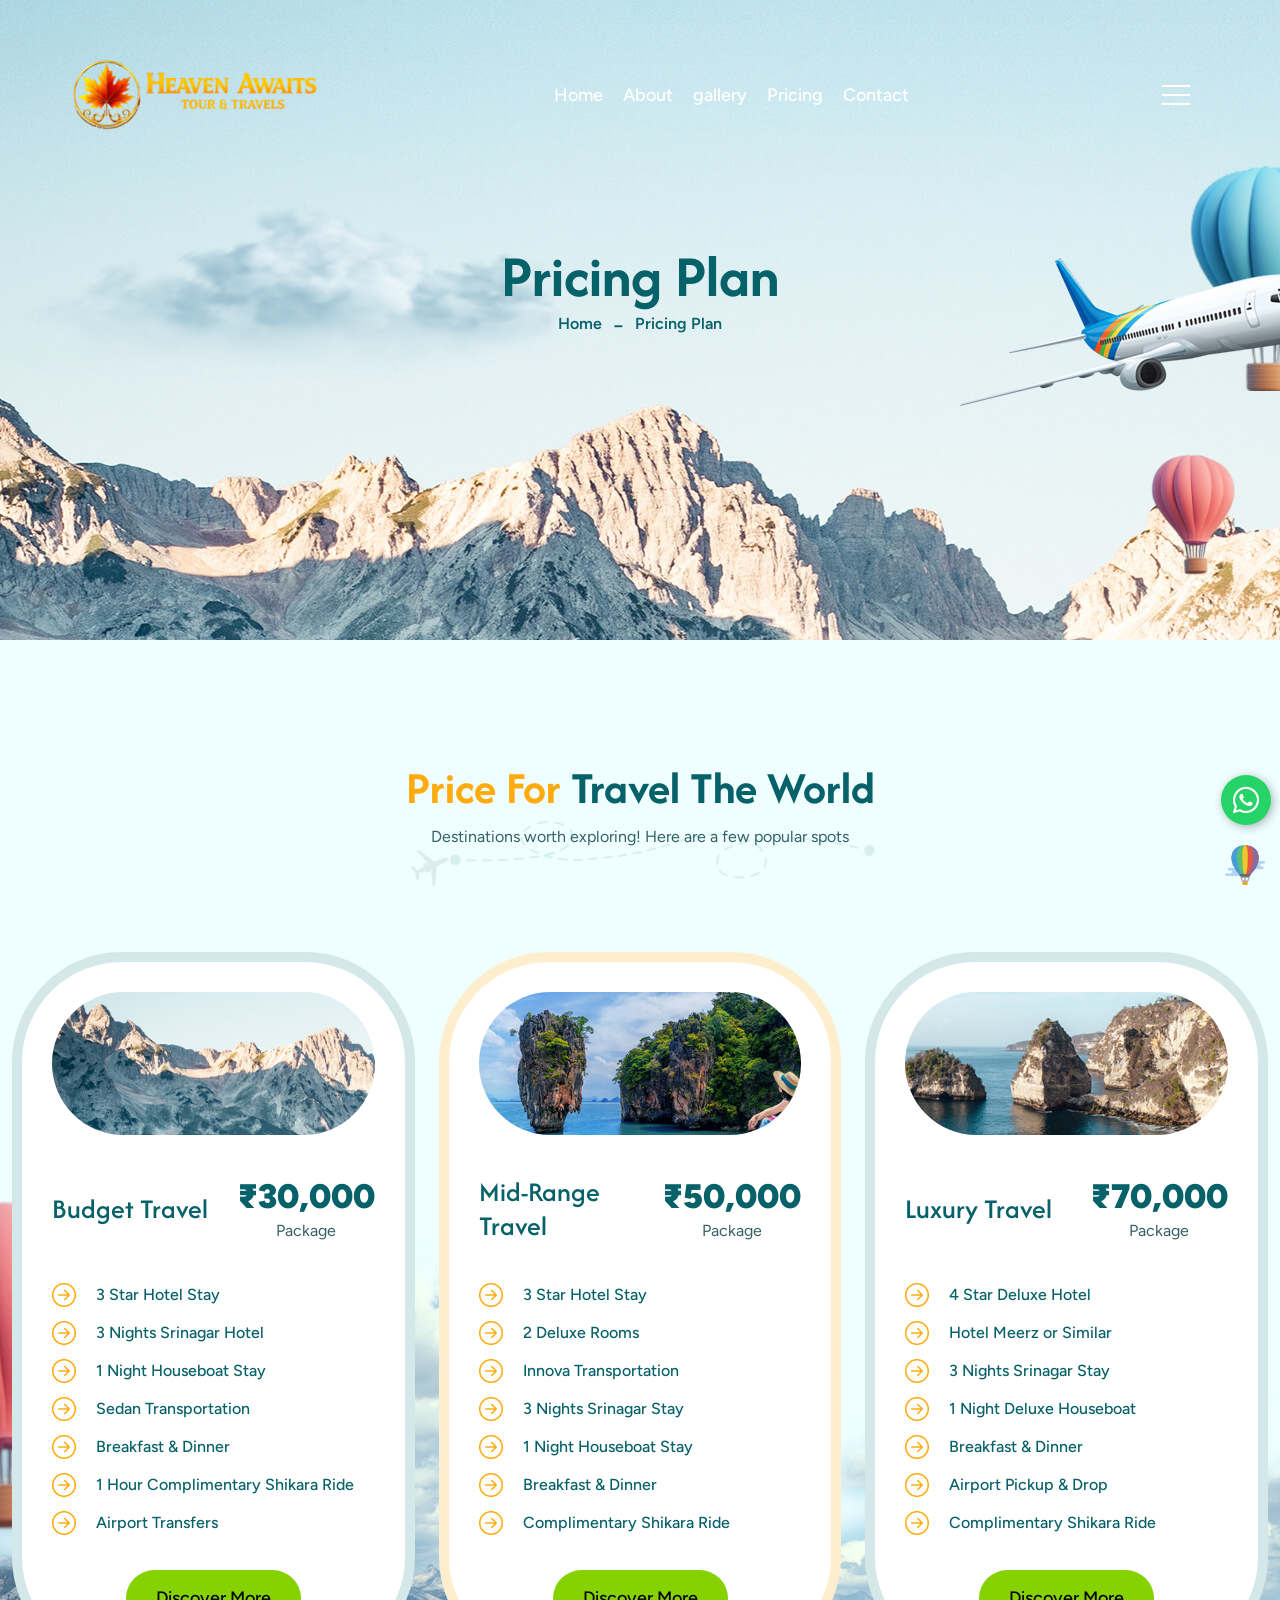
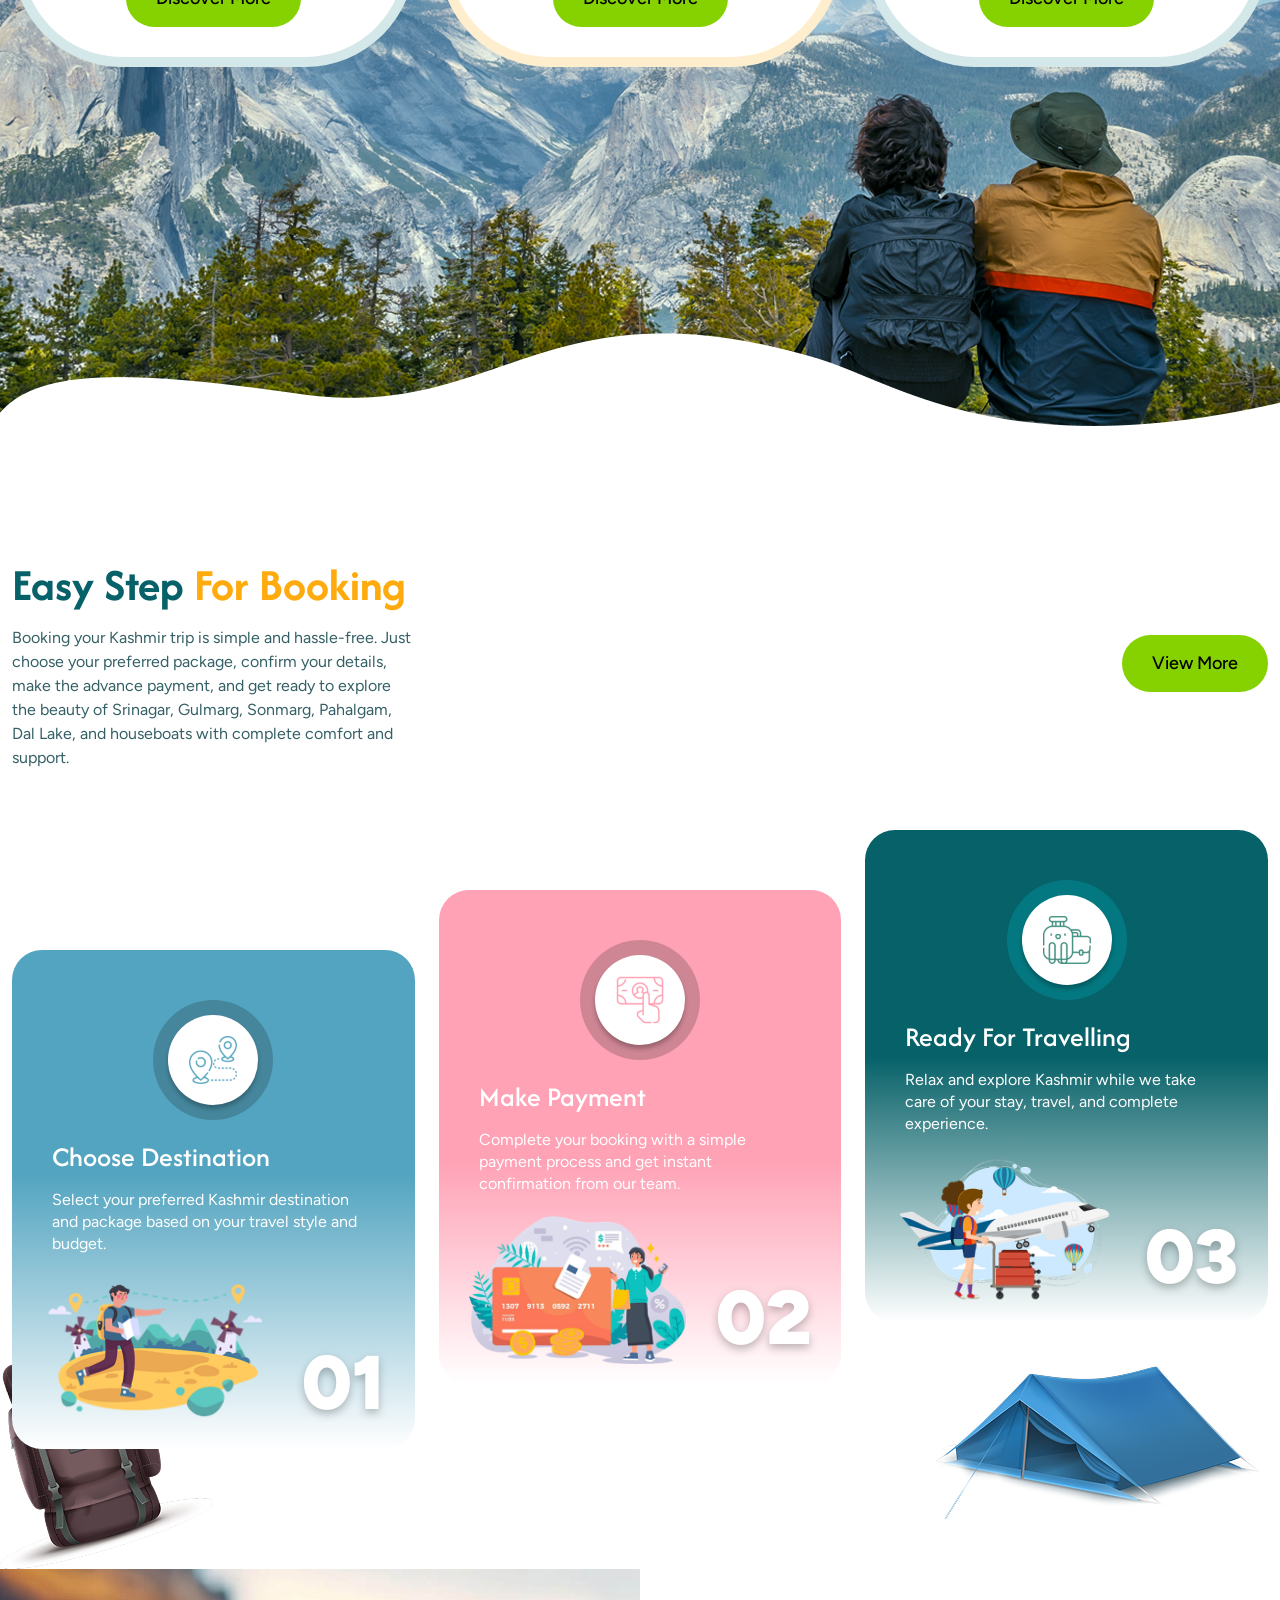
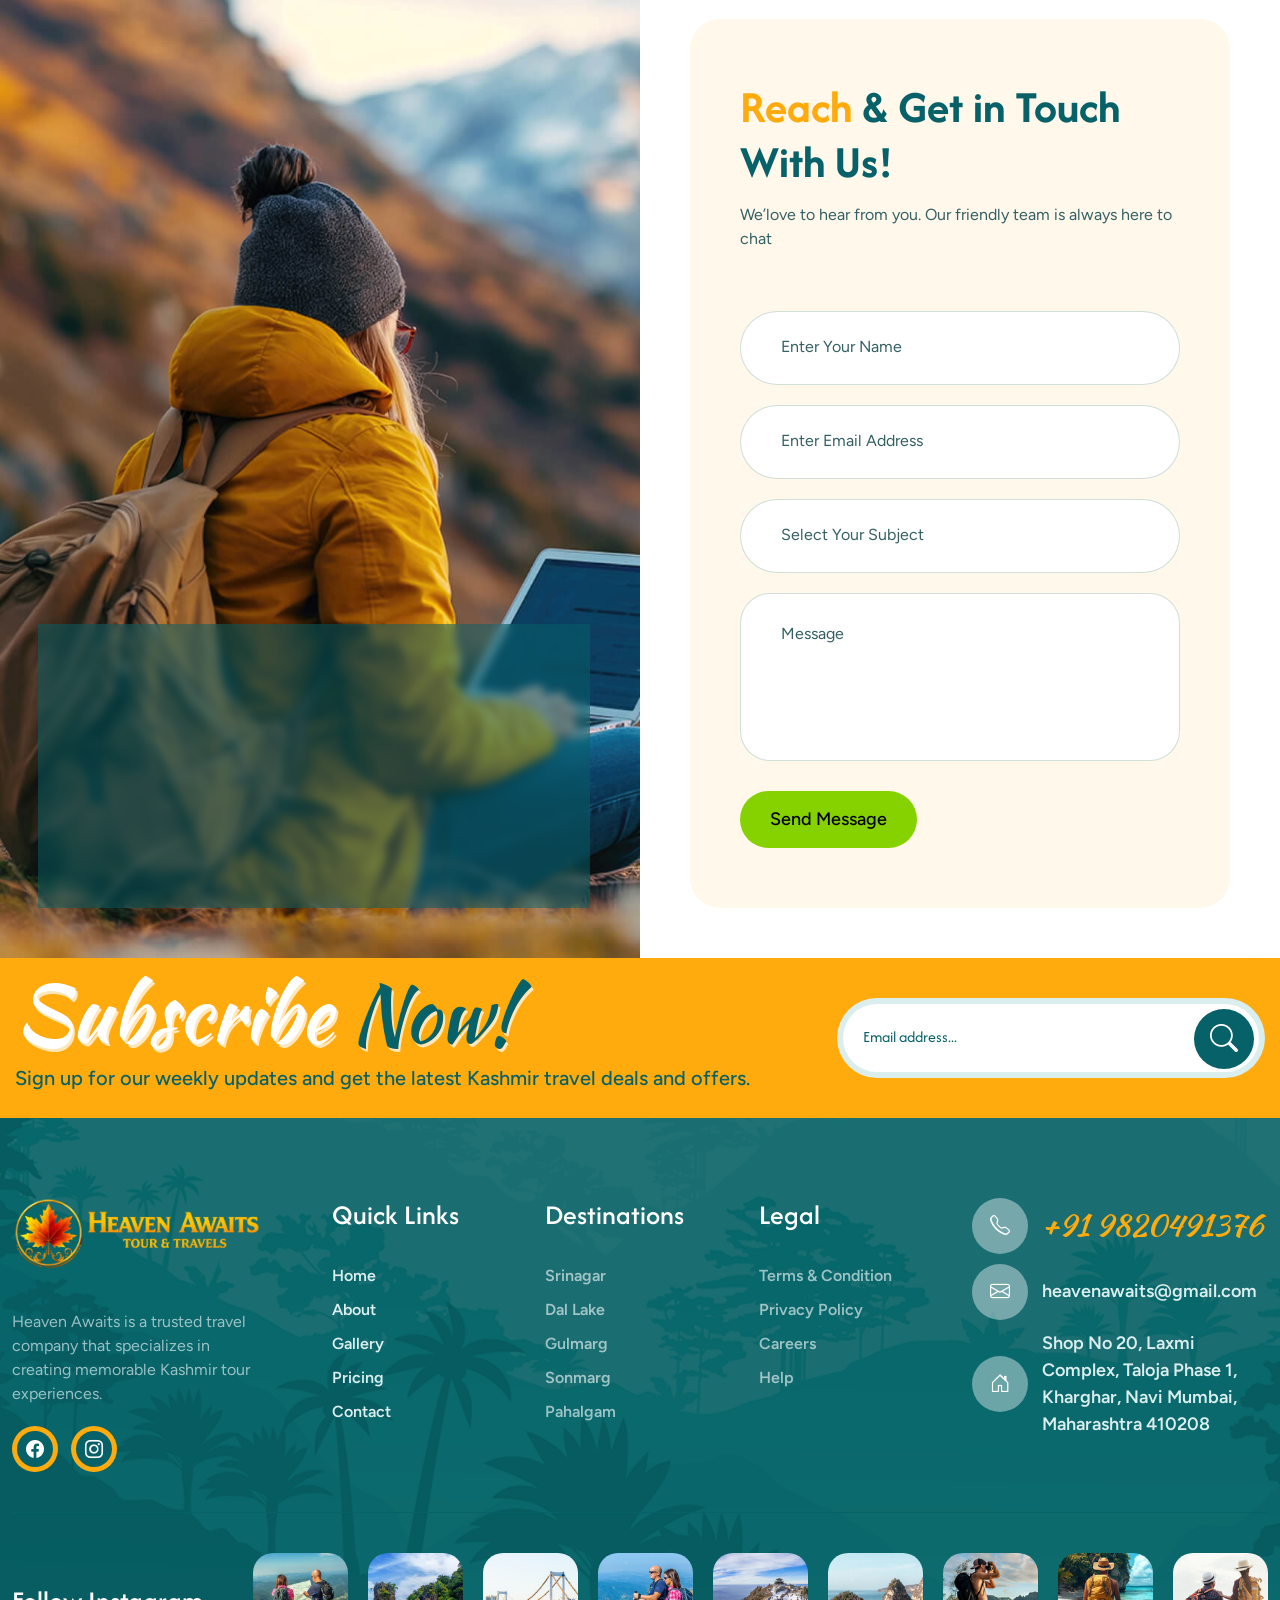
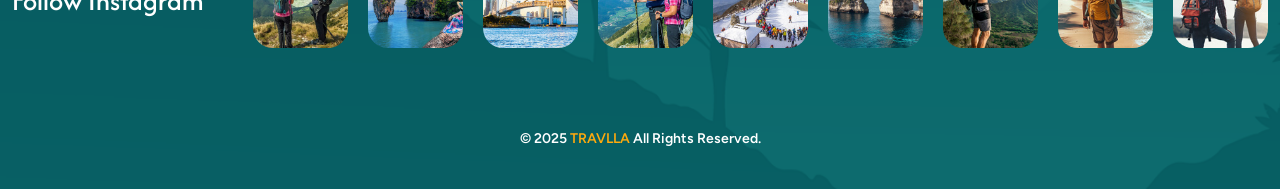
<file: pricing.html>
<!DOCTYPE html>
<html lang="en">


<head>

    <!-- BASIC META -->
    <meta charset="utf-8">
    <meta http-equiv="X-UA-Compatible" content="IE=edge">

    <!-- PRIMARY SEO -->
    <title>Kashmir Tour Packages Price | Affordable & Luxury Deals</title>
    <meta name="description" content="Check Kashmir tour package prices with Heaven Awaits Tour & Travel. Affordable, luxury, honeymoon & family packages for Gulmarg, Pahalgam, Sonmarg & Srinagar.">
    <meta name="keywords" content="Kashmir tour packages price, Kashmir trip cost, Kashmir honeymoon package price, Gulmarg package cost, Srinagar tour price, Kashmir budget travel">
    <meta name="author" content="Heaven Awaits Tour & Travel">
    <meta name="robots" content="index, follow">

    <!-- MOBILE -->
    <meta name="viewport" content="width=device-width, initial-scale=1">

    <!-- OPEN GRAPH -->
    <meta property="og:title" content="Kashmir Tour Packages Price | Heaven Awaits">
    <meta property="og:description" content="Explore affordable and luxury Kashmir travel packages with best prices. Book now!">
    <meta property="og:image" content="https://heavenawaits.netlify.app/images/destinations/style1/pic5.jpg">
    <meta property="og:url" content="https://heavenawaits.netlify.app/pricing.html">
    <meta property="og:type" content="website">

    <!-- TWITTER -->
    <meta name="twitter:card" content="summary_large_image">
    <meta name="twitter:title" content="Kashmir Tour Packages Price | Heaven Awaits">
    <meta name="twitter:description" content="Best Kashmir package deals for honeymoon, family & adventure trips.">
    <meta name="twitter:image" content="https://heavenawaits.netlify.app/images/destinations/style1/pic5.jpg">

    <!-- CANONICAL -->
    <link rel="canonical" href="https://heavenawaits.netlify.app/pricing.html">

    <!-- FAVICON -->
    <link rel="icon" href="images/favicon.png" type="image/x-icon">
    <link rel="shortcut icon" type="image/x-icon" href="images/favicon.png">
    <link rel="apple-touch-icon" href="images/favicon.png">

    <!-- FONTS -->
    <link href="https://fonts.googleapis.com/css2?family=Poppins:wght@300;400;500;600;700&display=swap" rel="stylesheet">

    <!-- THEME -->
    <meta name="theme-color" content="#0f172a">

    <!-- CSS FILES -->
    <link rel="stylesheet" href="css/bootstrap.min.css">
    <link rel="stylesheet" href="css/bootstrap-select.min.css">
    <link rel="stylesheet" href="css/font-awesome.min.css">
    <link rel="stylesheet" href="css/feather.css">
    <link rel="stylesheet" href="css/owl.carousel.min.css">
    <link rel="stylesheet" href="css/magnific-popup.min.css">
    <link rel="stylesheet" href="css/swiper-bundle.min.css">
    <link rel="stylesheet" href="css/style.css">
    <link rel="stylesheet" href="css/bootstrap-datetimepicker.css">
    <link rel="stylesheet" href="css/bootstrap-icons.css">
    <link rel="stylesheet" href="css/lc_lightbox.css">
    <link rel="stylesheet" href="css/bootstrap-slider.min.css">

    <!-- SCHEMA (PRODUCT / OFFER FOR PACKAGES) -->
    <script type="application/ld+json">
    {
      "@context": "https://schema.org",
      "@type": "Product",
      "name": "Kashmir Tour Packages",
      "description": "Affordable and luxury Kashmir travel packages.",
      "brand": {
        "@type": "Brand",
        "name": "Heaven Awaits Tour & Travel"
      },
      "offers": {
        "@type": "Offer",
        "priceCurrency": "INR",
        "price": "9999",
        "availability": "https://schema.org/InStock",
        "url": "https://heavenawaits.netlify.app/pricing.html"
      }
    }
    </script>

</head>

<body>
    
<!-- LOADING AREA START ===== -->
<div class="loading-area">
    <div class="loading-box"></div>
    <div class="loading-pic">
        <figure class="loader">
            <div class="dot white"></div>
            <div class="dot"></div>
            <div class="dot"></div>
            <div class="dot"></div>
            <div class="dot"></div>
        </figure>
    </div>
</div>
<!-- LOADING AREA  END ====== -->

<!-- Curser Pointer -->
<div class="cursor"></div>
<div class="cursor2"></div>

<!-- HEADER START -->
<header class="sticky-header site-header header-style-1 mobile-sider-drawer-menu">
    <div class="main-bar-wraper  navbar-expand-lg">
        <div class="main-bar">  
                                    
            <!-- NAV Toggle Button -->
            <button id="mobile-side-drawer" data-target=".header-nav" data-toggle="collapse" type="button" class="navbar-toggler collapsed">
                <span class="sr-only">Toggle navigation</span>
                <span class="icon-bar icon-bar-first"></span>
                <span class="icon-bar icon-bar-two"></span>
                <span class="icon-bar icon-bar-three"></span>
            </button>

            <div class="logo-header">
                <div class="logo-header-inner logo-header-one">
                    <a href="index.html">
                    <img src="images/logo-dark.png" alt="">
                    </a>
                </div>
            </div>

            <!-- MAIN Vav -->
            <div class="nav-animation header-nav navbar-collapse collapse d-flex justify-content-end">
        
                <ul class=" nav navbar-nav">
                    <li><a href="index.html">Home</a></li>
                    <li><a href="about.html">About</a></li>
                    <li><a href="gallery.html">gallery</a></li>
                    <li><a href="pricing.html">Pricing</a></li>
                    <li><a href="contact.html">Contact</a></li>

                </ul>

            </div>

            <!-- Header Right Section-->
            <div class="extra-nav header-1-nav">
                <div class="extra-cell one">
                    <!-- <div class="header-search">
                        <a href="#search" class="header-search-icon"><i class="bi bi-search"></i></a>
                    </div>                                 -->
                </div>
                <div class="extra-cell two trv-r-section-block">
                    <a href="javascript:;" class="navSidebar-button">
                        <span class="trv-nev-line1"></span>
                        <span class="trv-nev-line2"></span>
                        <span class="trv-nev-line1"></span>
                        <b class="trv-new-info-btn">Info</b>
                    </a>
                </div>
            </div>

            
            <!-- SITE Search -->
            <div id="search"> 
                <span class="close-btn">X</span>
                <form role="search" id="searchform" action="https://thewebmax.org/search" method="get" class="radius-xl">
                    <div class="input-group">
                        <input class="form-control" value="" name="q" type="search" placeholder="Search...">
                        <span class="input-group-append">
                            <button type="button" class="search-btn">
                                <i class="bi bi-search"></i>
                            </button>
                        </span>
                    </div> 
                </form>
            </div> 
        
        </div>
    </div>
    <!-- Sidebar popup Item -->
    <div class="xs-sidebar-group info-group">
        <div class="xs-overlay xs-bg-black"></div>
        <div class="xs-sidebar-widget">

            <div class="sidebar-widget-container">
                <div class="widget-heading">
                    <a href="#" class="close-side-widget">
                        <i class="bi bi-x-square-fill"></i>
                    </a>
                </div>

                <div class="sidebar-textwidget">

                    <!-- Sidebar Info Content -->
                    <div class="sidebar-info-contents">
                        <div class="content-inner">
                            <div class="content-box">

                                <div class="trv-side-pnl-info">
                                    <div class="trv-side-pnl-logo">
                                        <img src="images/logo-dark.png" alt="Image">
                                    </div>
                                    <div class="trv-side-pnl-content">

                                        <div class="trv-side-pnl-content-mid">
                                            <h3 class="trv-sm-title">It’s Time to Traveling</h3>
                                            <h3 class="trv-lg-title">Plan Your Next Holiday</h3>
                                            <p>Heaven Awaits is a trusted travel company that specializes in creating memorable Kashmir tour experiences.</p>   
                                        </div>
                                        
                                        <h3 class="trv-sm-title">Don't miss out this offers!</h3>
                                        <ul class="trv-side-pnl-plan">
                                            <li>
                                                <h2 class="trv-side-pnl-plan-count">₹30000</h2>
                                                <span>Basic Plan</span>
                                            </li>
                                            <li>
                                                <h2 class="trv-side-pnl-plan-count">₹50000</h2>
                                                <span>Pro Plan</span>
                                            </li>
                                            <li>
                                                <h2 class="trv-side-pnl-plan-count">₹70000</h2>
                                                <span>Full Plan</span>
                                            </li>
                                        </ul>

                                        <ul class="social-icons">
                                             
                                            <li><a href="https://www.facebook.com/profile.php?id=61567103068336"><i class="bi bi-facebook"></i></a></li>
                                            <li><a href="https://www.instagram.com/"><i class="bi bi-instagram"></i></a></li>
                                             
                                        </ul>


                                    </div>
                                </div>
                                
                            </div>
                        </div>
                    </div>

                </div>

            </div>
        </div>
    </div>
    <!--End Sidebar popup Item -->
</header>
<!-- HEADER END -->


<div class="page-wraper">

    <!-- CONTENT START -->
    <div class="page-content">

        <!-- INNER PAGE BANNER -->
        <div class="wt-bnr-inr overlay-wraper bg-center">
            <div class="overlay-main innr-bnr-olay"></div>
            <div class="wt-bnr-inr-entry">
                <div class="banner-title-outer">
                    <div class="banner-title-name">
                        <h2 class="wt-title">Pricing Plan</h2>
                    </div>
                    <!-- BREADCRUMB ROW -->                            
                    <div>
                        <ul class="wt-breadcrumb breadcrumb-style-2">
                            <li><a href="index.html">Home</a></li>
                            <li>Pricing Plan</li>
                        </ul>
                    </div>
                </div>
                <!-- BREADCRUMB ROW END -->                        
            </div>
            <div class="trv-inr-bnr-cloud">            
                <div class="marquee">
                    <img src="images/inr-banner-cloud.png" alt="Image">
                </div>
            </div>
            <div class="trv-inr-bnr-plane">
                <div class="trv-inr-bnr-plane-bx"><img src="images/airplane.png" alt="Image"></div>
                
            </div>
            <div class="trv-inr-bnr-bloon-1"><img src="images/hotballon-Left.png" alt="Image"></div>
            <div class="trv-inr-bnr-bloon-2"><img src="images/hotballon-right.png" alt="Image"></div>
        </div>
        <!-- INNER PAGE BANNER END -->
        
        <!-- PRICING SECTION START -->
        <div class="section-full trv-price-bx1-wrap p-t120" style="background-image: url(images/pricebg-1.png);">
            <div class="container">
                <!-- TITLE START-->
                    <div class="section-head trv-head-title-wrap center-position">
                        <h2 class="trv-head-title"><span class="site-text-yellow">Price For</span> Travel The World</h2>
                        <div class="trv-head-discription">Destinations worth exploring! Here are a few popular spots</div>
                        <div class="trv-head-title-image">
                            <img src="images/Title-Separator.png" alt="Image">
                        </div>
                    </div>
                <!-- TITLE END-->
                <div class="section-content">
                    <div class="trv-price-bx1-section">
                        <div class="row d-flex justify-content-center">
                            <div class="col-lg-4 col-md-6">
                                <div class="trv-price-bx1">
                                    <div class="trv-media">
                                        <img src="images/pic1_1.jpg" alt="image">
                                    </div>
                                    <div class="info">
                                        <div class="trv-price-head">
                                            <h4 class="trv-pricing-title">Budget Travel</h4>
                                            <div class="trv-plan-price">
                                                <span class="price">₹30,000</span>
                                                <span class="price-duration">Package</span>
                                            </div>
                                        </div>
                                        <ul class="trv-list">
                                            <li>
                                                <i class="bi bi-arrow-right-circle"></i>
                                                3 Star Hotel Stay
                                            </li>
                                            <li>
                                                <i class="bi bi-arrow-right-circle"></i>
                                                3 Nights Srinagar Hotel
                                            </li>
                                            <li>
                                                <i class="bi bi-arrow-right-circle"></i>
                                                1 Night Houseboat Stay
                                            </li>
                                            <li>
                                                <i class="bi bi-arrow-right-circle"></i>
                                                Sedan Transportation
                                            </li>
                                            <li>
                                                <i class="bi bi-arrow-right-circle"></i>
                                                Breakfast & Dinner
                                            </li>
                                            <li>
                                                <i class="bi bi-arrow-right-circle"></i>
                                                1 Hour Complimentary Shikara Ride
                                            </li>
                                            <li>
                                                <i class="bi bi-arrow-right-circle"></i>
                                                Airport Transfers
                                            </li>
                                        </ul>
                                        <div class="trv-discover-btn">
                                            <a href="contact.html" class="site-button butn-bg-shape">Discover More</a>
                                        </div>
                                    </div>
                                </div>
                            </div>
                            <div class="col-lg-4 col-md-6">
                                <div class="trv-price-bx1 active-bx">
                                    <div class="trv-media">
                                        <img src="images/pic2_1.jpg" alt="image">
                                    </div>
                                    <div class="info">
                                        <div class="trv-price-head">
                                            <h4 class="trv-pricing-title">Mid-Range Travel</h4>
                                            <div class="trv-plan-price">
                                                <span class="price">₹50,000</span>
                                                <span class="price-duration">Package</span>
                                            </div>
                                        </div>
                                        <ul class="trv-list">
                                            <li>
                                                <i class="bi bi-arrow-right-circle"></i>
                                                3 Star Hotel Stay
                                            </li>
                                            <li>
                                                <i class="bi bi-arrow-right-circle"></i>
                                                2 Deluxe Rooms
                                            </li>
                                            <li>
                                                <i class="bi bi-arrow-right-circle"></i>
                                                Innova Transportation
                                            </li>
                                            <li>
                                                <i class="bi bi-arrow-right-circle"></i>
                                                3 Nights Srinagar Stay
                                            </li>
                                            <li>
                                                <i class="bi bi-arrow-right-circle"></i>
                                                1 Night Houseboat Stay
                                            </li>
                                            <li>
                                                <i class="bi bi-arrow-right-circle"></i>
                                                Breakfast & Dinner
                                            </li>
                                            <!-- <li>
                                                <i class="bi bi-arrow-right-circle"></i>
                                                Gulmarg, Sonmarg & Pahalgam Sightseeing
                                            </li> -->
                                            <li>
                                                <i class="bi bi-arrow-right-circle"></i>
                                                Complimentary Shikara Ride
                                            </li>
                                            
                                        </ul>
                                        <div class="trv-discover-btn">
                                            <a href="contact.html" class="site-button butn-bg-shape">Discover More</a>
                                        </div>
                                    </div>
                                </div>
                            </div>
                            <div class="col-lg-4 col-md-6">
                                <div class="trv-price-bx1">
                                    <div class="trv-media">
                                        <img src="images/pic3.png" alt="image">
                                    </div>
                                    <div class="info">
                                        <div class="trv-price-head">
                                            <h4 class="trv-pricing-title">Luxury Travel</h4>
                                            <div class="trv-plan-price">
                                                <span class="price">₹70,000</span>
                                                <span class="price-duration">Package</span>
                                            </div>
                                        </div>
                                        <ul class="trv-list">
                                            <li>
                                                <i class="bi bi-arrow-right-circle"></i>
                                                4 Star Deluxe Hotel
                                            </li>
                                            <li>
                                                <i class="bi bi-arrow-right-circle"></i>
                                                Hotel Meerz or Similar
                                            </li>
                                            <li>
                                                <i class="bi bi-arrow-right-circle"></i>
                                                3 Nights Srinagar Stay
                                            </li>
                                            <li>
                                                <i class="bi bi-arrow-right-circle"></i>
                                                1 Night Deluxe Houseboat
                                            </li>
                                            <li>
                                                <i class="bi bi-arrow-right-circle"></i>
                                                Breakfast & Dinner 
                                            </li>
                                            <li>
                                                <i class="bi bi-arrow-right-circle"></i>
                                                Airport Pickup & Drop
                                            </li>
                                            <li>
                                                <i class="bi bi-arrow-right-circle"></i>
                                                Complimentary Shikara Ride
                                            </li>

                                        </ul>
                                        <div class="trv-discover-btn">
                                            <a href="contact.html" class="site-button butn-bg-shape">Discover More</a>
                                        </div>
                                    </div>
                                </div>
                            </div>
                        </div>
                    </div>
                </div>
            </div>
            <div class="left-hot-ballon"><img src="images/hotballon-Left.png" alt="image"></div>
            <div class="trv-price-bx1-btm-shape" style="background-image: url(images/pricebg-shape.png);"></div>
        </div>
        <!-- PRICING SECTION END -->

        <!--STEPS SECTION START-->
        <div class="section-full trv-step-st2-wrap p-t120 p-b90">
            <div class="container">
                <!-- TITLE START-->
                <div class="row trv-column-style-head">
                    <div class="col-xl-4 col-lg-6 col-md-12">
                        <div class="section-head trv-head-title-wrap left-position">
                            <h2 class="trv-head-title">Easy Step<span class="site-text-yellow"> For Booking</span></h2>
                            <div class="trv-head-discription">Booking your Kashmir trip is simple and hassle-free. Just choose your preferred package, confirm your details, make the advance payment, and get ready to explore the beauty of Srinagar, Gulmarg, Sonmarg, Pahalgam, Dal Lake, and houseboats with complete comfort and support.</div>
                        </div>
                    </div>
                    <div class="col-xl-8 col-lg-6 col-md-12">
                        <div class="trv-column-style-head-btn">
                            <a  class="site-button butn-bg-shape">View More</a>
                        </div>
                    </div>
                </div>
                <!-- TITLE END-->

                <div class="section-content">

                    <div class="trv-step-bx1-section">
                        <div class="row d-flex justify-content-center">                        
                            <div class="col-lg-4 col-md-6">
                                <div class="trv-step-st2-bx1 st-blue">
                                    <div class="trv-icon">
                                        <div class="trv-icon-back">
                                            <div class="trv-icon-front">
                                                <img src="images/destination.png" alt="Image">
                                            </div>
                                        </div>
                                    </div>
                                    <div class="trv-content">
                                        <h4 class="trv-title">Choose Destination</h4>
                                        <p>Select your preferred Kashmir destination and package based on your travel style and budget.</p>
                                    </div>
                                    <div class="trv-btm-txt-part">
                                        <div class="media">
                                            <img src="images/choose-destination.png" alt="image">
                                        </div>
                                        <span class="bld-num">01</span>
                                    </div>
                                </div>
                            </div> 

                            <div class="col-lg-4 col-md-6">
                                <div class="trv-step-st2-bx1 st-pink">
                                    <div class="trv-icon">
                                        <div class="trv-icon-back">
                                            <div class="trv-icon-front">
                                                <img src="images/make-payment.png" alt="Image">
                                            </div>
                                        </div>
                                    </div>
                                    <div class="trv-content">
                                        <h4 class="trv-title">Make Payment</h4>
                                        <p>Complete your booking with a simple payment process and get instant confirmation from our team.</p>
                                    </div>
                                    <div class="trv-btm-txt-part">
                                        <div class="media">
                                            <img src="images/make-payment_1.png" alt="image">
                                        </div>
                                        <span class="bld-num">02</span>
                                    </div>
                                </div>
                            </div> 

                            <div class="col-lg-4 col-md-6">
                                <div class="trv-step-st2-bx1 st-green">
                                    <div class="trv-icon">
                                        <div class="trv-icon-back">
                                            <div class="trv-icon-front">
                                                <img src="images/travelling.png" alt="Image">
                                            </div>
                                        </div>
                                    </div>
                                    <div class="trv-content">
                                        <h4 class="trv-title">Ready For Travelling</h4>
                                        <p>Relax and explore Kashmir while we take care of your stay, travel, and complete experience.</p>
                                    </div>
                                    <div class="trv-btm-txt-part">
                                        <div class="media">
                                            <img src="images/ready-for-travelling.png" alt="image">
                                        </div>
                                        <span class="bld-num">03</span>
                                    </div>
                                </div>
                            </div> 

                        </div>
                    </div>
                        
                </div> 

            </div>
            <div class="trv-left-bag">
                <img src="images/bag.png" alt="Image">
            </div>
            <div class="trv-right-tent">
                <img src="images/tent.png" alt="Image">
            </div>
        </div>
        <!--STEPS SECTION END-->

        
        <!--CONTACT SECTION START-->
        <div class="section-full trv-contact-form">
            <div class="row">
                <div class="col-lg-6 col-md-12 trv-cot-media-section" style="background-image: url(images/frm-left.jpg);">
                    <div class="trv-cot-media-info">
                        <h4 class="trv-subtitle">Hi there!</h4>
                        <h2 class="trv-title">What can I do for you today?</h2>
                    </div>
                </div>
                <div class="col-lg-6 col-md-12">
                    <div class="trv-contact-right-part">
                        <div class="trv-form">
                            <!-- TITLE START-->
                            <div class="section-head trv-head-title-wrap left-position">
                                <h2 class="trv-head-title"><span class="site-text-yellow">Reach</span> & Get in Touch With Us!</h2>
                                <div class="trv-head-discription">We’love to hear from you. Our friendly team is always here to chat</div>
                            </div>
                            <!-- TITLE END-->
                            <form class="trv-cons-contact-form" method="post" action="phpmailer/mail.php">
                                <div class="form-group">
                                    <input class="form-control" type="text" placeholder="Enter Your Name">
                                </div>
                                <div class="form-group">
                                    <input class="form-control" type="text" placeholder="Enter Email Address">
                                </div>
                                <div class="form-group">
                                    <input class="form-control" type="text" placeholder="Select Your Subject">
                                </div>
                                <div class="form-group">
                                    <textarea class="form-control" placeholder="Message"></textarea>
                                </div>
                                <button type="button" class="site-button butn-bg-shape">Send Message</button>
                            </form>
                            
                        </div>
                    </div>
                </div>
            </div>
        </div>
        <!--CONTACT SECTION END-->


    </div>
    <!-- CONTENT END -->

    <!-- FOOTER START -->
    <footer class="site-footer footer-dark">
        <div class="trv-subscribe-nl trv-full-bx">
            <div class="container">
                <div class="trv-left-section">
                <div class="trv-nl-large-text"><span>Subscribe</span> Now!</div>
                    <div class="trv-nl-title">
                        Sign up for our weekly updates and get the latest Kashmir travel deals and offers. 
                    </div>  
                </div>
                <div class="trv-nl-section">
                    <form>
                        <div class="ftr-nw-form">
                            <input name="news-letter" class="form-control" placeholder="Email address..." type="text">
                            <button class="ftr-nw-subcribe-btn"><i class="bi bi-search"></i></button>
                        </div>
                    </form>
                </div>
            </div>
        </div>
        
        <!-- FOOTER BLOCKES START -->  
        <div class="container">
            <div class="footer-top">
                <div class="row">

                    <div class="col-xl-3 col-lg-6 col-md-12">
                        
                        <div class="widget widget_about">
                            <div class="logo-footer clearfix">
                                <a href="index.html"><img src="images/logo-dark.png" alt=""></a>
                            </div>
                            <p>Heaven Awaits is a trusted travel company that specializes in creating memorable Kashmir tour experiences.</p>

                            
                            <ul class="social-icons">
                                
                                <li><a href="https://www.facebook.com/profile.php?id=61567103068336"><i class="bi bi-facebook"></i></a></li>
                                <li><a href="https://www.instagram.com/heavenawaits_tourandtravels/"><i class="bi bi-instagram"></i></a></li>
                                 
                            </ul>

                        </div>                            
                        
                    </div>

                    <div class="col-xl-2 col-lg-3 col-md-6 col-sm-4 col-4 m-b20">
                        <div class="widget widget_services">
                            <h3 class="widget-title">Quick Links</h3>
                            <ul>
                                <li><a href="index.html">Home</a></li>
                                <li><a href="about.html">About</a></li>
                                <li><a href="gallery.html">Gallery</a></li>
                                <li><a href="pricing.html">Pricing</a></li>
                                <li><a href="contact.html">Contact</a></li>
                            </ul>
                        </div>
                    </div>

                    <div class="col-xl-2 col-lg-3 col-md-6 col-sm-4 col-4 m-b20">
                        <div class="widget widget_services">
                            <h3 class="widget-title">Destinations</h3>
                            <ul>
                                <li><a >Srinagar</a></li>
                                <li><a >Dal Lake</a></li>
                                <li><a >Gulmarg</a></li>
                                <li><a >Sonmarg</a></li>
                                <li><a >Pahalgam</a></li>
                            </ul>
                        </div>
                    </div>

                    <div class="col-xl-2 col-lg-6 col-md-6 col-sm-4 col-4 m-b20">
                        <div class="widget widget_services">
                            <h3 class="widget-title">Legal</h3>
                            <ul>
                                <li><a >Terms & Condition</a></li>
                                <li><a >Privacy Policy</a></li>
                                <li><a >Careers</a></li>
                                <li><a >Help</a></li>
                            </ul>
                        </div>
                    </div>
                                        
                    <div class="col-xl-3 col-lg-6 col-md-6">
                        <div class="widget f-top-space">
                            <ul class="widget_address"> 
                                <li>
                                    <div class="trv-icon"><i class="bi bi-telephone"></i></div>
                                    <a href="tel:1236540214"><span class="trv-contact">+91 9820491376</span></a>
                                </li>
                            
                                <li>
                                    <div class="trv-icon"><i class="bi bi-envelope"></i></div>
                                    <span>heavenawaits@gmail.com</span>
                                </li>
                                <li>
                                    <div class="trv-icon"><i class="bi bi-house-door"></i></div>
                                    <span>Shop No 20, Laxmi Complex, Taloja Phase 1, Kharghar, Navi Mumbai, Maharashtra 410208</span>
                                </li>
                            </ul>  
                        </div>
                    </div>

                </div>
            </div>
            <div class="footer-follow-instagram">
                <h3 class="widget-title">Follow Instagram</h3>
                   <ul class="trv-ftr-insta-gall">
                    <li><a target="_blank" href="https://www.instagram.com/heavenawaits_tourandtravels/"><img src="images/pic1.jpg" alt="image"><span><i class="bi bi-instagram"></i></span></a></li>
                    <li> <a target="_blank" href="https://www.instagram.com/heavenawaits_tourandtravels/"><img src="images/pic2.jpg" alt="image"><span><i class="bi bi-instagram"></i></span></a></li>
                    <li> <a target="_blank" href="https://www.instagram.com/heavenawaits_tourandtravels/"><img src="images/pic3.jpg" alt="image"><span><i class="bi bi-instagram"></i></span></a></li>
                    <li> <a target="_blank" href="https://www.instagram.com/heavenawaits_tourandtravels/"><img src="images/pic4.jpg" alt="image"><span><i class="bi bi-instagram"></i></span></a></li>
                    <li> <a target="_blank" href="https://www.instagram.com/heavenawaits_tourandtravels/"><img src="images/pic5.jpg" alt="image"><span><i class="bi bi-instagram"></i></span></a></li>
                    <li> <a target="_blank" href="https://www.instagram.com/heavenawaits_tourandtravels/"><img src="images/pic6.jpg" alt="image"><span><i class="bi bi-instagram"></i></span></a></li>
                    <li> <a target="_blank" href="https://www.instagram.com/heavenawaits_tourandtravels/"><img src="images/pic7.jpg" alt="image"><span><i class="bi bi-instagram"></i></span></a></li>
                    <li> <a target="_blank" href="https://www.instagram.com/heavenawaits_tourandtravels/"><img src="images/pic8.jpg" alt="image"><span><i class="bi bi-instagram"></i></span></a></li>
                    <li> <a target="_blank" href="https://www.instagram.com/heavenawaits_tourandtravels/"><img src="images/pic9.jpg" alt="image"><span><i class="bi bi-instagram"></i></span></a></li>
                </ul>
            </div>
            <div class="footer-bottom">
                <div class="container">
                    <div class="copyrights-text">© 2025  <span class="site-text-yellow">Travlla</span>  All  Rights Reserved.</div>
                </div>   
            </div>   
        </div>
        <!-- FOOTER COPYRIGHT -->

    </footer>
    <!-- FOOTER END -->

    <!-- BUTTON TOP START -->
    <button class="scroltop vert-move"><span class="relative" id="btn-vibrate"><img src="images/scroll-top.png" alt="image"></span></button>

</div>
 <style>
  .whatsapp-float {
        position: fixed;
    width: 50px;
    height: 50px;
    bottom: 75px;
    right: 9px;
    background-color: #25D366;
    color: #FFF;
    border-radius: 50%;
    text-align: center;
    font-size: 30px;
    box-shadow: 2px 2px 10px rgba(0,0,0,0.3);
    z-index: 1000;
    display: flex;
    align-items: center;
    justify-content: center;
    text-decoration: none;
  }

  .whatsapp-float:hover {
    background-color: #1ebe5d;
  }
</style>
<a 
  href="https://wa.me/9820491376" 
  class="whatsapp-float" 
  target="_blank"
>
  <i class="fab fa-whatsapp"></i>
</a>


<!-- JAVASCRIPT  FILES ========================================= --> 
<script src="js/jquery-3.7.1.min.js"></script><!-- JQUERY.MIN JS -->
<script src="js/popper.min.js"></script><!-- POPPER.MIN JS -->
<script src="js/bootstrap.min.js"></script><!-- BOOTSTRAP.MIN JS -->
<script src="js/bootstrap-select.min.js"></script><!-- BOOTSTRAP SELECT.MIN JS -->
<script src="js/magnific-popup.min.js"></script><!-- MAGNIFIC-POPUP JS -->
<script src="js/waypoints.min.js"></script><!-- WAYPOINTS JS -->
<script src="js/counterup.min.js"></script><!-- COUNTERUP JS -->
<script src="js/isotope.pkgd.min.js"></script><!-- MASONRY  -->
<script src="js/imagesloaded.pkgd.min.js"></script><!-- MASONRY  -->
<script src="js/owl.carousel.min.js"></script><!-- OWL  SLIDER  -->
<script src="js/theia-sticky-sidebar.js"></script><!-- STICKY SIDEBAR  -->
<script src="js/jquery.bootstrap-touchspin.js"></script><!-- FORM JS -->
<script src="js/lc_lightbox.lite.js"></script><!-- IMAGE POPUP -->
<script src="js/bootstrap-slider.min.js"></script><!-- Form js -->
<script src="js/swiper-bundle.min.js"></script> <!-- Swiper JS -->
<script src="js/img-parallax.js"></script><!-- Image Parallax -->

<script src="js/gsap.min.js"></script><!-- CURSOR -->
<script src="js/custom.js"></script><!-- CUSTOM FUCTIONS  -->
<script src="js/moment.min.js"></script>
<script src="js/bootstrap-datetimepicker.min.js"></script><!-- BOOTSTRAP DATEPICKER -->






</body></html>
</file>
<file: css/feather.css>
@font-face {
	font-family: 'Feather';
	src:
	url('../fonts/Feather144f.ttf?sdxovp') format('truetype'),
	url('../fonts/Feather144f.woff?sdxovp') format('woff'),
	url('../fonts/Feather144f.svg?sdxovp#Feather') format('svg');
	font-weight: normal;
	font-style: normal;
}
[class^="feather-"], [class*=" feather-"] {
	font-family: 'feather' !important;
	speak: none;
	font-style: normal;
	font-weight: normal;
	font-variant: normal;
	text-transform: none;
	line-height: 1;
	-webkit-font-smoothing: antialiased;
	-moz-osx-font-smoothing: grayscale;
}

.feather-activity:before {
	content: "\e900";
}
.feather-airplay:before {
	content: "\e901";
}
.feather-alert-circle:before {
	content: "\e902";
}
.feather-alert-octagon:before {
	content: "\e903";
}
.feather-alert-triangle:before {
	content: "\e904";
}
.feather-align-center:before {
	content: "\e905";
}
.feather-align-justify:before {
	content: "\e906";
}
.feather-align-left:before {
	content: "\e907";
}
.feather-align-right:before {
	content: "\e908";
}
.feather-anchor:before {
	content: "\e909";
}
.feather-aperture:before {
	content: "\e90a";
}
.feather-archive:before {
	content: "\e90b";
}
.feather-arrow-down:before {
	content: "\e90c";
}
.feather-arrow-down-circle:before {
	content: "\e90d";
}
.feather-arrow-down-left:before {
	content: "\e90e";
}
.feather-arrow-down-right:before {
	content: "\e90f";
}
.feather-arrow-left:before {
	content: "\e910";
}
.feather-arrow-left-circle:before {
	content: "\e911";
}
.feather-arrow-right:before {
	content: "\e912";
}
.feather-arrow-right-circle:before {
	content: "\e913";
}
.feather-arrow-up:before {
	content: "\e914";
}
.feather-arrow-up-circle:before {
	content: "\e915";
}
.feather-arrow-up-left:before {
	content: "\e916";
}
.feather-arrow-up-right:before {
	content: "\e917";
}
.feather-at-sign:before {
	content: "\e918";
}
.feather-award:before {
	content: "\e919";
}
.feather-bar-chart:before {
	content: "\e91a";
}
.feather-bar-chart-2:before {
	content: "\e91b";
}
.feather-battery:before {
	content: "\e91c";
}
.feather-battery-charging:before {
	content: "\e91d";
}
.feather-bell:before {
	content: "\e91e";
}
.feather-bell-off:before {
	content: "\e91f";
}
.feather-bluetooth:before {
	content: "\e920";
}
.feather-bold:before {
	content: "\e921";
}
.feather-book:before {
	content: "\e922";
}
.feather-book-open:before {
	content: "\e923";
}
.feather-bookmark:before {
	content: "\e924";
}
.feather-box:before {
	content: "\e925";
}
.feather-briefcase:before {
	content: "\e926";
}
.feather-calendar:before {
	content: "\e927";
}
.feather-camera:before {
	content: "\e928";
}
.feather-camera-off:before {
	content: "\e929";
}
.feather-cast:before {
	content: "\e92a";
}
.feather-check:before {
	content: "\e92b";
}
.feather-check-circle:before {
	content: "\e92c";
}
.feather-check-square:before {
	content: "\e92d";
}
.feather-chevron-down:before {
	content: "\e92e";
}
.feather-chevron-left:before {
	content: "\e92f";
}
.feather-chevron-right:before {
	content: "\e930";
}
.feather-chevron-up:before {
	content: "\e931";
}
.feather-chevrons-down:before {
	content: "\e932";
}
.feather-chevrons-left:before {
	content: "\e933";
}
.feather-chevrons-right:before {
	content: "\e934";
}
.feather-chevrons-up:before {
	content: "\e935";
}
.feather-chrome:before {
	content: "\e936";
}
.feather-circle:before {
	content: "\e937";
}
.feather-clipboard:before {
	content: "\e938";
}
.feather-clock:before {
	content: "\e939";
}
.feather-cloud:before {
	content: "\e93a";
}
.feather-cloud-drizzle:before {
	content: "\e93b";
}
.feather-cloud-lightning:before {
	content: "\e93c";
}
.feather-cloud-off:before {
	content: "\e93d";
}
.feather-cloud-rain:before {
	content: "\e93e";
}
.feather-cloud-snow:before {
	content: "\e93f";
}
.feather-code:before {
	content: "\e940";
}
.feather-codepen:before {
	content: "\e941";
}
.feather-command:before {
	content: "\e942";
}
.feather-compass:before {
	content: "\e943";
}
.feather-copy:before {
	content: "\e944";
}
.feather-corner-down-left:before {
	content: "\e945";
}
.feather-corner-down-right:before {
	content: "\e946";
}
.feather-corner-left-down:before {
	content: "\e947";
}
.feather-corner-left-up:before {
	content: "\e948";
}
.feather-corner-right-down:before {
	content: "\e949";
}
.feather-corner-right-up:before {
	content: "\e94a";
}
.feather-corner-up-left:before {
	content: "\e94b";
}
.feather-corner-up-right:before {
	content: "\e94c";
}
.feather-cpu:before {
	content: "\e94d";
}
.feather-credit-card:before {
	content: "\e94e";
}
.feather-crop:before {
	content: "\e94f";
}
.feather-crosshair:before {
	content: "\e950";
}
.feather-database:before {
	content: "\e951";
}
.feather-delete:before {
	content: "\e952";
}
.feather-disc:before {
	content: "\e953";
}
.feather-dollar-sign:before {
	content: "\e954";
}
.feather-download:before {
	content: "\e955";
}
.feather-download-cloud:before {
	content: "\e956";
}
.feather-droplet:before {
	content: "\e957";
}
.feather-edit:before {
	content: "\e958";
}
.feather-edit-2:before {
	content: "\e959";
}
.feather-edit-3:before {
	content: "\e95a";
}
.feather-external-link:before {
	content: "\e95b";
}
.feather-eye:before {
	content: "\e95c";
}
.feather-eye-off:before {
	content: "\e95d";
}
.feather-facebook:before {
	content: "\e95e";
}
.feather-fast-forward:before {
	content: "\e95f";
}
.feather-feather:before {
	content: "\e960";
}
.feather-file:before {
	content: "\e961";
}
.feather-file-minus:before {
	content: "\e962";
}
.feather-file-plus:before {
	content: "\e963";
}
.feather-file-text:before {
	content: "\e964";
}
.feather-film:before {
	content: "\e965";
}
.feather-filter:before {
	content: "\e966";
}
.feather-flag:before {
	content: "\e967";
}
.feather-folder:before {
	content: "\e968";
}
.feather-folder-minus:before {
	content: "\e969";
}
.feather-folder-plus:before {
	content: "\e96a";
}
.feather-gift:before {
	content: "\e96b";
}
.feather-git-branch:before {
	content: "\e96c";
}
.feather-git-commit:before {
	content: "\e96d";
}
.feather-git-merge:before {
	content: "\e96e";
}
.feather-git-pull-request:before {
	content: "\e96f";
}
.feather-github:before {
	content: "\e970";
}
.feather-gitlab:before {
	content: "\e971";
}
.feather-globe:before {
	content: "\e972";
}
.feather-grid:before {
	content: "\e973";
}
.feather-hard-drive:before {
	content: "\e974";
}
.feather-hash:before {
	content: "\e975";
}
.feather-headphones:before {
	content: "\e976";
}
.feather-heart:before {
	content: "\e977";
}
.feather-help-circle:before {
	content: "\e978";
}
.feather-home:before {
	content: "\e979";
}
.feather-image:before {
	content: "\e97a";
}
.feather-inbox:before {
	content: "\e97b";
}
.feather-info:before {
	content: "\e97c";
}
.feather-instagram:before {
	content: "\e97d";
}
.feather-italic:before {
	content: "\e97e";
}
.feather-layers:before {
	content: "\e97f";
}
.feather-layout:before {
	content: "\e980";
}
.feather-life-buoy:before {
	content: "\e981";
}
.feather-link:before {
	content: "\e982";
}
.feather-link-2:before {
	content: "\e983";
}
.feather-linkedin:before {
	content: "\e984";
}
.feather-list:before {
	content: "\e985";
}
.feather-loader:before {
	content: "\e986";
}
.feather-lock:before {
	content: "\e987";
}
.feather-log-in:before {
	content: "\e988";
}
.feather-log-out:before {
	content: "\e989";
}
.feather-mail:before {
	content: "\e98a";
}
.feather-map:before {
	content: "\e98b";
}
.feather-map-pin:before {
	content: "\e98c";
}
.feather-maximize:before {
	content: "\e98d";
}
.feather-maximize-2:before {
	content: "\e98e";
}
.feather-menu:before {
	content: "\e98f";
}
.feather-message-circle:before {
	content: "\e990";
}
.feather-message-square:before {
	content: "\e991";
}
.feather-mic:before {
	content: "\e992";
}
.feather-mic-off:before {
	content: "\e993";
}
.feather-minimize:before {
	content: "\e994";
}
.feather-minimize-2:before {
	content: "\e995";
}
.feather-minus:before {
	content: "\e996";
}
.feather-minus-circle:before {
	content: "\e997";
}
.feather-minus-square:before {
	content: "\e998";
}
.feather-monitor:before {
	content: "\e999";
}
.feather-moon:before {
	content: "\e99a";
}
.feather-more-horizontal:before {
	content: "\e99b";
}
.feather-more-vertical:before {
	content: "\e99c";
}
.feather-move:before {
	content: "\e99d";
}
.feather-music:before {
	content: "\e99e";
}
.feather-navigation:before {
	content: "\e99f";
}
.feather-navigation-2:before {
	content: "\e9a0";
}
.feather-octagon:before {
	content: "\e9a1";
}
.feather-package:before {
	content: "\e9a2";
}
.feather-paperclip:before {
	content: "\e9a3";
}
.feather-pause:before {
	content: "\e9a4";
}
.feather-pause-circle:before {
	content: "\e9a5";
}
.feather-percent:before {
	content: "\e9a6";
}
.feather-phone:before {
	content: "\e9a7";
}
.feather-phone-call:before {
	content: "\e9a8";
}
.feather-phone-forwarded:before {
	content: "\e9a9";
}
.feather-phone-incoming:before {
	content: "\e9aa";
}
.feather-phone-missed:before {
	content: "\e9ab";
}
.feather-phone-off:before {
	content: "\e9ac";
}
.feather-phone-outgoing:before {
	content: "\e9ad";
}
.feather-pie-chart:before {
	content: "\e9ae";
}
.feather-play:before {
	content: "\e9af";
}
.feather-play-circle:before {
	content: "\e9b0";
}
.feather-plus:before {
	content: "\e9b1";
}
.feather-plus-circle:before {
	content: "\e9b2";
}
.feather-plus-square:before {
	content: "\e9b3";
}
.feather-pocket:before {
	content: "\e9b4";
}
.feather-power:before {
	content: "\e9b5";
}
.feather-printer:before {
	content: "\e9b6";
}
.feather-radio:before {
	content: "\e9b7";
}
.feather-refresh-ccw:before {
	content: "\e9b8";
}
.feather-refresh-cw:before {
	content: "\e9b9";
}
.feather-repeat:before {
	content: "\e9ba";
}
.feather-rewind:before {
	content: "\e9bb";
}
.feather-rotate-ccw:before {
	content: "\e9bc";
}
.feather-rotate-cw:before {
	content: "\e9bd";
}
.feather-rss:before {
	content: "\e9be";
}
.feather-save:before {
	content: "\e9bf";
}
.feather-scissors:before {
	content: "\e9c0";
}
.feather-search:before {
	content: "\e9c1";
}
.feather-send:before {
	content: "\e9c2";
}
.feather-server:before {
	content: "\e9c3";
}
.feather-settings:before {
	content: "\e9c4";
}
.feather-share:before {
	content: "\e9c5";
}
.feather-share-2:before {
	content: "\e9c6";
}
.feather-shield:before {
	content: "\e9c7";
}
.feather-shield-off:before {
	content: "\e9c8";
}
.feather-shopping-bag:before {
	content: "\e9c9";
}
.feather-shopping-cart:before {
	content: "\e9ca";
}
.feather-shuffle:before {
	content: "\e9cb";
}
.feather-sidebar:before {
	content: "\e9cc";
}
.feather-skip-back:before {
	content: "\e9cd";
}
.feather-skip-forward:before {
	content: "\e9ce";
}
.feather-slack:before {
	content: "\e9cf";
}
.feather-slash:before {
	content: "\e9d0";
}
.feather-sliders:before {
	content: "\e9d1";
}
.feather-smartphone:before {
	content: "\e9d2";
}
.feather-speaker:before {
	content: "\e9d3";
}
.feather-square:before {
	content: "\e9d4";
}
.feather-star:before {
	content: "\e9d5";
}
.feather-stop-circle:before {
	content: "\e9d6";
}
.feather-sun:before {
	content: "\e9d7";
}
.feather-sunrise:before {
	content: "\e9d8";
}
.feather-sunset:before {
	content: "\e9d9";
}
.feather-tablet:before {
	content: "\e9da";
}
.feather-tag:before {
	content: "\e9db";
}
.feather-target:before {
	content: "\e9dc";
}
.feather-terminal:before {
	content: "\e9dd";
}
.feather-thermometer:before {
	content: "\e9de";
}
.feather-thumbs-down:before {
	content: "\e9df";
}
.feather-thumbs-up:before {
	content: "\e9e0";
}
.feather-toggle-left:before {
	content: "\e9e1";
}
.feather-toggle-right:before {
	content: "\e9e2";
}
.feather-trash:before {
	content: "\e9e3";
}
.feather-trash-2:before {
	content: "\e9e4";
}
.feather-trending-down:before {
	content: "\e9e5";
}
.feather-trending-up:before {
	content: "\e9e6";
}
.feather-triangle:before {
	content: "\e9e7";
}
.feather-truck:before {
	content: "\e9e8";
}
.feather-tv:before {
	content: "\e9e9";
}
.feather-twitter:before {
	content: "\e9ea";
}
.feather-type:before {
	content: "\e9eb";
}
.feather-umbrella:before {
	content: "\e9ec";
}
.feather-underline:before {
	content: "\e9ed";
}
.feather-unlock:before {
	content: "\e9ee";
}
.feather-upload:before {
	content: "\e9ef";
}
.feather-upload-cloud:before {
	content: "\e9f0";
}
.feather-user:before {
	content: "\e9f1";
}
.feather-user-check:before {
	content: "\e9f2";
}
.feather-user-minus:before {
	content: "\e9f3";
}
.feather-user-plus:before {
	content: "\e9f4";
}
.feather-user-x:before {
	content: "\e9f5";
}
.feather-users:before {
	content: "\e9f6";
}
.feather-video:before {
	content: "\e9f7";
}
.feather-video-off:before {
	content: "\e9f8";
}
.feather-voicemail:before {
	content: "\e9f9";
}
.feather-volume:before {
	content: "\e9fa";
}
.feather-volume-1:before {
	content: "\e9fb";
}
.feather-volume-2:before {
	content: "\e9fc";
}
.feather-volume-x:before {
	content: "\e9fd";
}
.feather-watch:before {
	content: "\e9fe";
}
.feather-wifi:before {
	content: "\e9ff";
}
.feather-wifi-off:before {
	content: "\ea00";
}
.feather-wind:before {
	content: "\ea01";
}
.feather-x:before {
	content: "\ea02";
}
.feather-x-circle:before {
	content: "\ea03";
}
.feather-x-square:before {
	content: "\ea04";
}
.feather-youtube:before {
	content: "\ea05";
}
.feather-zap:before {
	content: "\ea06";
}
.feather-zap-off:before {
	content: "\ea07";
}
.feather-zoom-in:before {
	content: "\ea08";
}
.feather-zoom-out:before {
	content: "\ea09";
}
</file>
